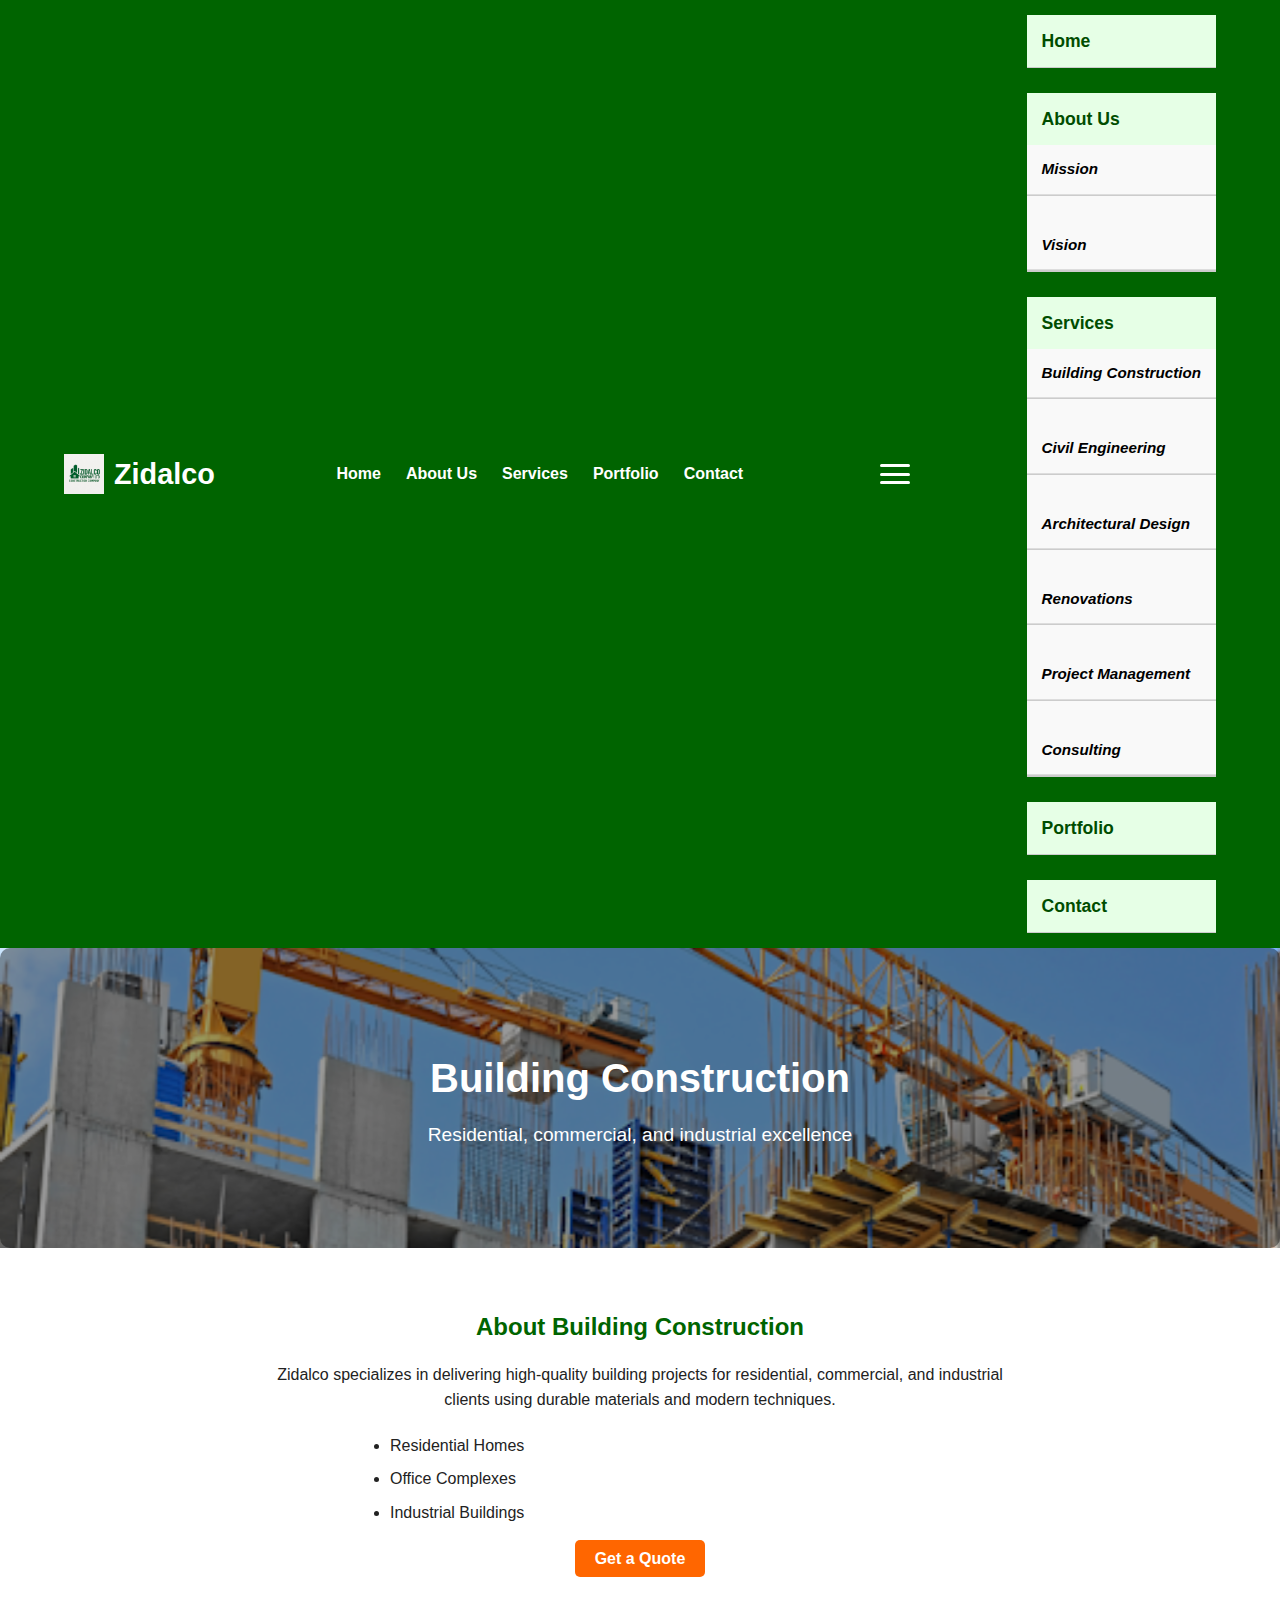
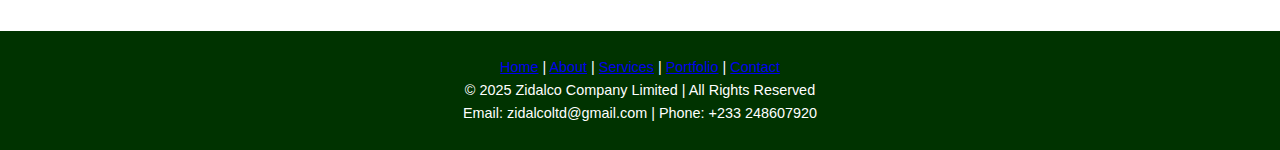
<file: building.html>
<!DOCTYPE html>
<html lang="en">
<head>
    <meta charset="UTF-8">
    <meta name="viewport" content="width=device-width, initial-scale=1.0">
    <title>Building Construction - Zidalco Company Limited</title>
    <link rel="stylesheet" href="css/Style.css">
    <link rel="icon" type="image/png" href="Images/favicon.png">
</head>
<body>

    <!-- ✅ Header -->
    <header>
        <div class="logo">
            <img src="Images/logo.jpg" alt="Zidalco Logo" class="logo-img">
            <span class="logo-text">Zidalco</span>
        </div>

        <!-- Regular Navigation -->
        <nav class="main-nav">
            <ul>
                <li><a href="index.html">Home</a></li>
                <li><a href="about.html">About Us</a></li>
                <li><a href="services.html">Services</a></li>
                <li><a href="portfolio.html">Portfolio</a></li>
                <li><a href="contact.html">Contact</a></li>
            </ul>
        </nav>

        <!-- Hamburger Icon -->
        <div class="hamburger" id="hamburger">
            <span></span><span></span><span></span>
        </div>

        <!-- Dropdown Menu -->
        <nav id="dropdown-menu">
            <ul>
                <li><a href="index.html">Home</a></li>
                <li class="has-submenu">
                    <a href="about.html">About Us</a>
                    <ul class="submenu">
                        <li><a href="about.html#mission">Mission</a></li>
                        <li><a href="about.html#vision">Vision</a></li>
                    </ul>
                </li>
                <li class="has-submenu">
                    <a href="services.html">Services</a>
                    <ul class="submenu">
                        <li><a href="building.html">Building Construction</a></li>
                        <li><a href="civil.html">Civil Engineering</a></li>
                        <li><a href="design.html">Architectural Design</a></li>
                        <li><a href="renovations.html">Renovations</a></li>
                        <li><a href="project.html">Project Management</a></li>
                        <li><a href="consulting.html">Consulting</a></li>
                    </ul>
                </li>
                <li><a href="portfolio.html">Portfolio</a></li>
                <li><a href="contact.html">Contact</a></li>
            </ul>
        </nav>
    </header>

    <!-- ✅ Building Construction Hero -->
    <section class="page-hero service-hero">
        <img src="Images/building1.png" alt="Building Construction" class="hero-bg">
        <div class="hero-overlay">
            <h1>Building Construction</h1>
            <p>Residential, commercial, and industrial excellence</p>
        </div>
    </section>

    <!-- ✅ Service Details -->
    <section class="service-details">
        <div class="container">
            <h2>About Building Construction</h2>
            <p>Zidalco specializes in delivering high-quality building projects for residential, commercial, and industrial clients using durable materials and modern techniques.</p>
            <ul>
                <li>Residential Homes</li>
                <li>Office Complexes</li>
                <li>Industrial Buildings</li>
            </ul>
            <a href="contact.html" class="btn">Get a Quote</a>
        </div>
    </section>

    <!-- ✅ Footer -->
    <footer>
        <p>
            <a href="index.html">Home</a> | 
            <a href="about.html">About</a> | 
            <a href="services.html">Services</a> | 
            <a href="portfolio.html">Portfolio</a> | 
            <a href="contact.html">Contact</a>
        </p>
        <p>&copy; 2025 Zidalco Company Limited | All Rights Reserved</p>
        <p>Email: zidalcoltd@gmail.com | Phone: +233 248607920</p>
    </footer>

    <script src="assets/js/script.js"></script>
</body>
</html>
</file>
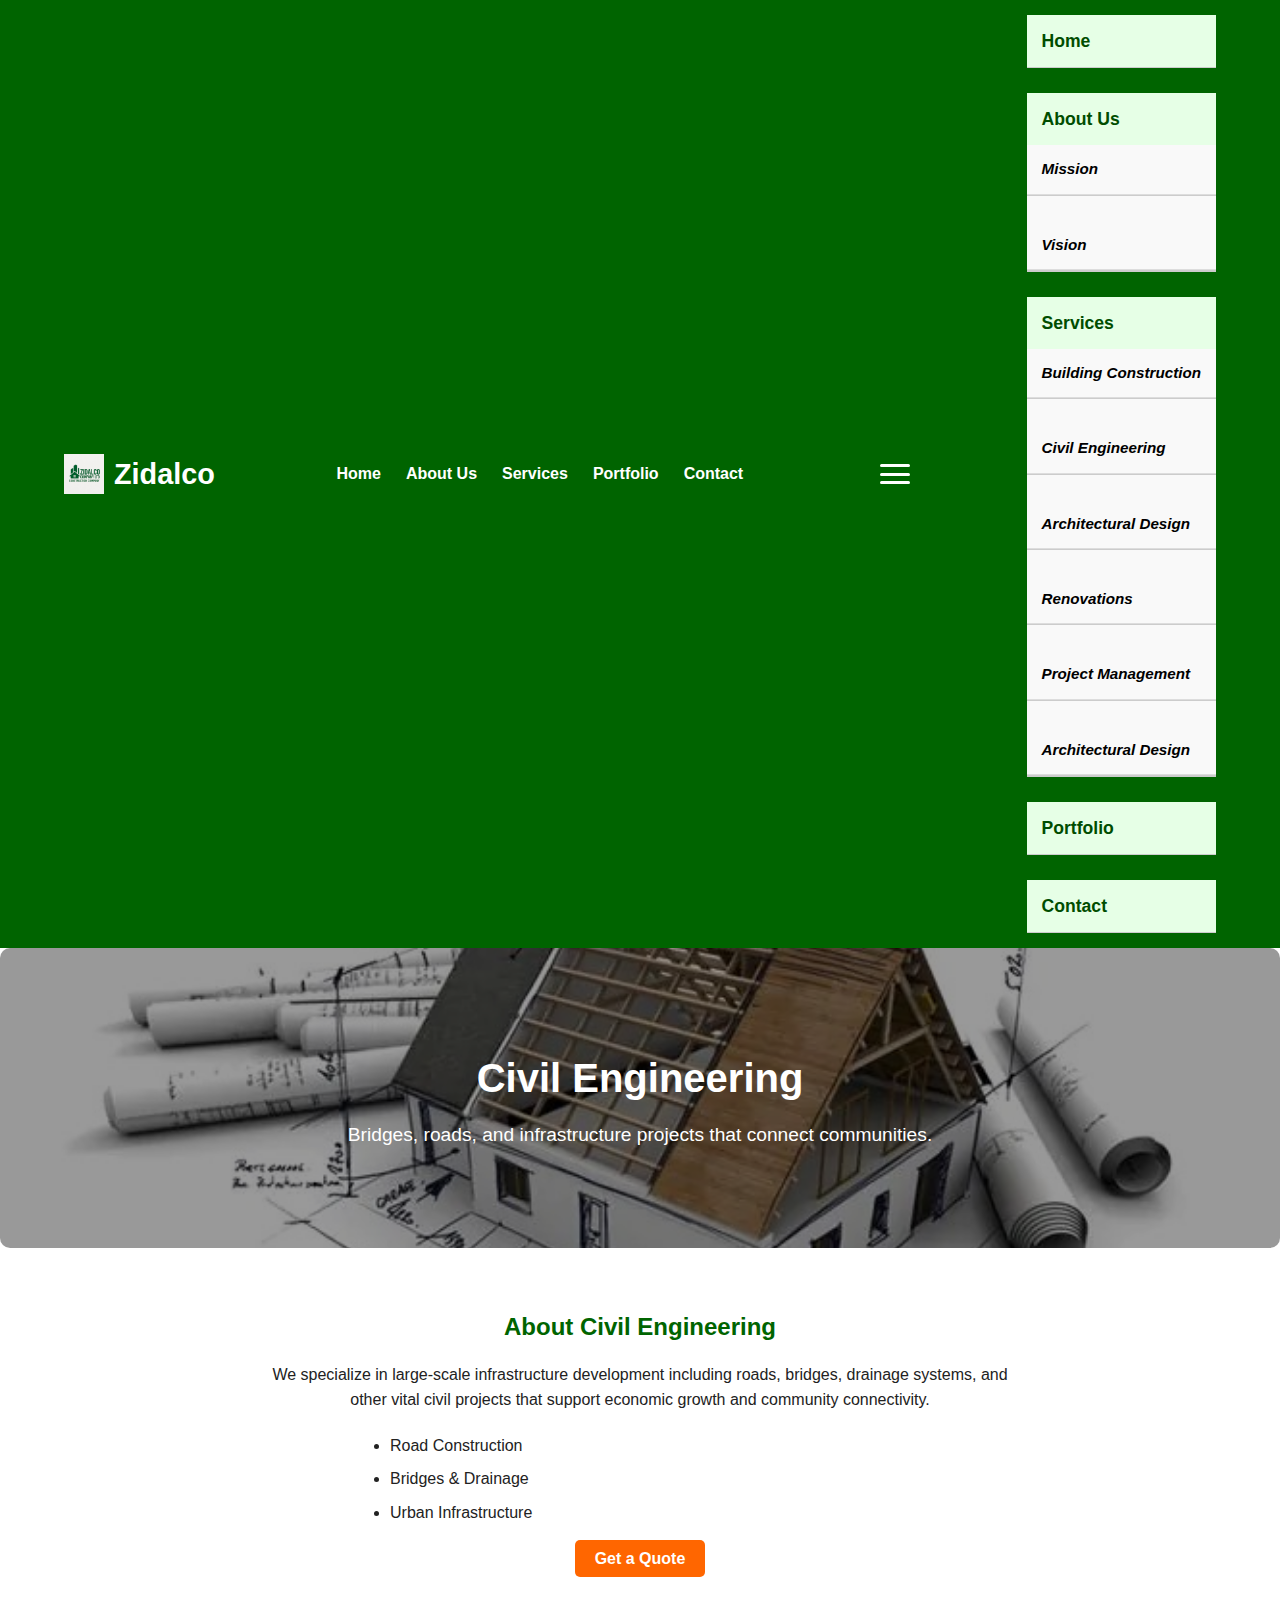
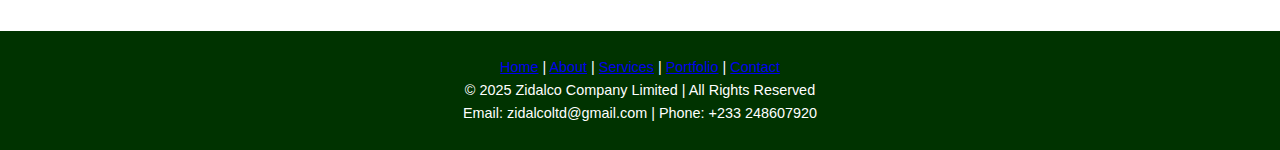
<file: civil.html>
<!DOCTYPE html>
<html lang="en">
<head>
    <meta charset="UTF-8">
    <meta name="viewport" content="width=device-width, initial-scale=1.0">
    <title>Civil Engineering - Zidalco Company Limited</title>
    <link rel="stylesheet" href="css/Style.css">
    <link rel="icon" type="image/png" href="Images/favicon.png">
</head>
<body>

    <!-- ✅ Header -->
   <header>
    <div class="logo">
        <img src="Images/logo.jpg" alt="Zidalco Logo" class="logo-img">
        <span class="logo-text">Zidalco</span>
    </div>

    <!-- Regular Navigation (Always Visible on Header) -->
    <nav class="main-nav">
        <ul>
            <li><a href="index.html">Home</a></li>
            <li><a href="about.html">About Us</a></li>
            <li><a href="services.html">Services</a></li>
            <li><a href="portfolio.html">Portfolio</a></li>
            <li><a href="contact.html">Contact</a></li>
        </ul>
    </nav>

    <!-- Hamburger Icon -->
    <div class="hamburger" id="hamburger">
        <span></span><span></span><span></span>
    </div>

    <!-- Dropdown Menu -->
    <nav id="dropdown-menu">
        <ul>
            <li><a href="index.html">Home</a></li>

            <li class="has-submenu">
                <a href="about.html">About Us</a>
                <ul class="submenu">
                    <li><a href="about.html#mission">Mission</a></li>
                    <li><a href="about.html#vision">Vision</a></li>
                </ul>
            </li>

             <li class="has-submenu">
                <a href="services.html">Services</a>
                <ul class="submenu">
                    <li><a href="building.html">Building Construction</a></li>
                    <li><a href="civil.html">Civil Engineering</a></li>
                    <li><a href="design.html">Architectural Design</a></li>
                    <li><a href="renovations.html">Renovations</a></li>
                    <li><a href="project.html">Project Management</a></li>
                    <li><a href="consulting.html">Architectural Design</a></li>
                </ul>
            </li>

            <li><a href="portfolio.html">Portfolio</a></li>
            <li><a href="contact.html">Contact</a></li>
        </ul>
    </nav>
</header>

    <!-- ✅ Civil Engineering Hero -->
    <section class="page-hero service-hero">
        <img src="Images/civil1.jpg" alt="Civil Engineering" class="hero-bg">
        <div class="hero-overlay">
            <h1>Civil Engineering</h1>
            <p>Bridges, roads, and infrastructure projects that connect communities.</p>
        </div>
    </section>

    <!-- Service Details -->
    <section class="service-details">
        <div class="container">
            <h2>About Civil Engineering</h2>
            <p>We specialize in large-scale infrastructure development including roads, bridges, drainage systems, and other vital civil projects that support economic growth and community connectivity.</p>
            <ul>
                <li>Road Construction</li>
                <li>Bridges & Drainage</li>
                <li>Urban Infrastructure</li>
            </ul>
            <a href="contact.html" class="btn">Get a Quote</a>
        </div>
    </section>

   <!-- ✅ Footer -->
    <footer>
        <p>
            <a href="index.html">Home</a> | 
            <a href="about.html">About</a> | 
            <a href="services.html">Services</a> | 
            <a href="portfolio.html">Portfolio</a> | 
            <a href="contact.html">Contact</a>
        </p>
        <p>&copy; 2025 Zidalco Company Limited | All Rights Reserved</p>
        <p>Email: zidalcoltd@gmail.com | Phone: +233 248607920</p>
    </footer>

    <script src="assets/js/script.js"></script>
<script>
document.addEventListener("DOMContentLoaded", () => {
    const hamburger = document.getElementById("hamburger");
    const dropdownMenu = document.getElementById("dropdown-menu");

    hamburger.addEventListener("click", () => {
        dropdownMenu.style.display = dropdownMenu.style.display === "block" ? "none" : "block";
    });

    document.addEventListener("click", (e) => {
        if (!hamburger.contains(e.target) && !dropdownMenu.contains(e.target)) {
            dropdownMenu.style.display = "none";
        }
    });
});
</script>
</body>
</html>
</file>
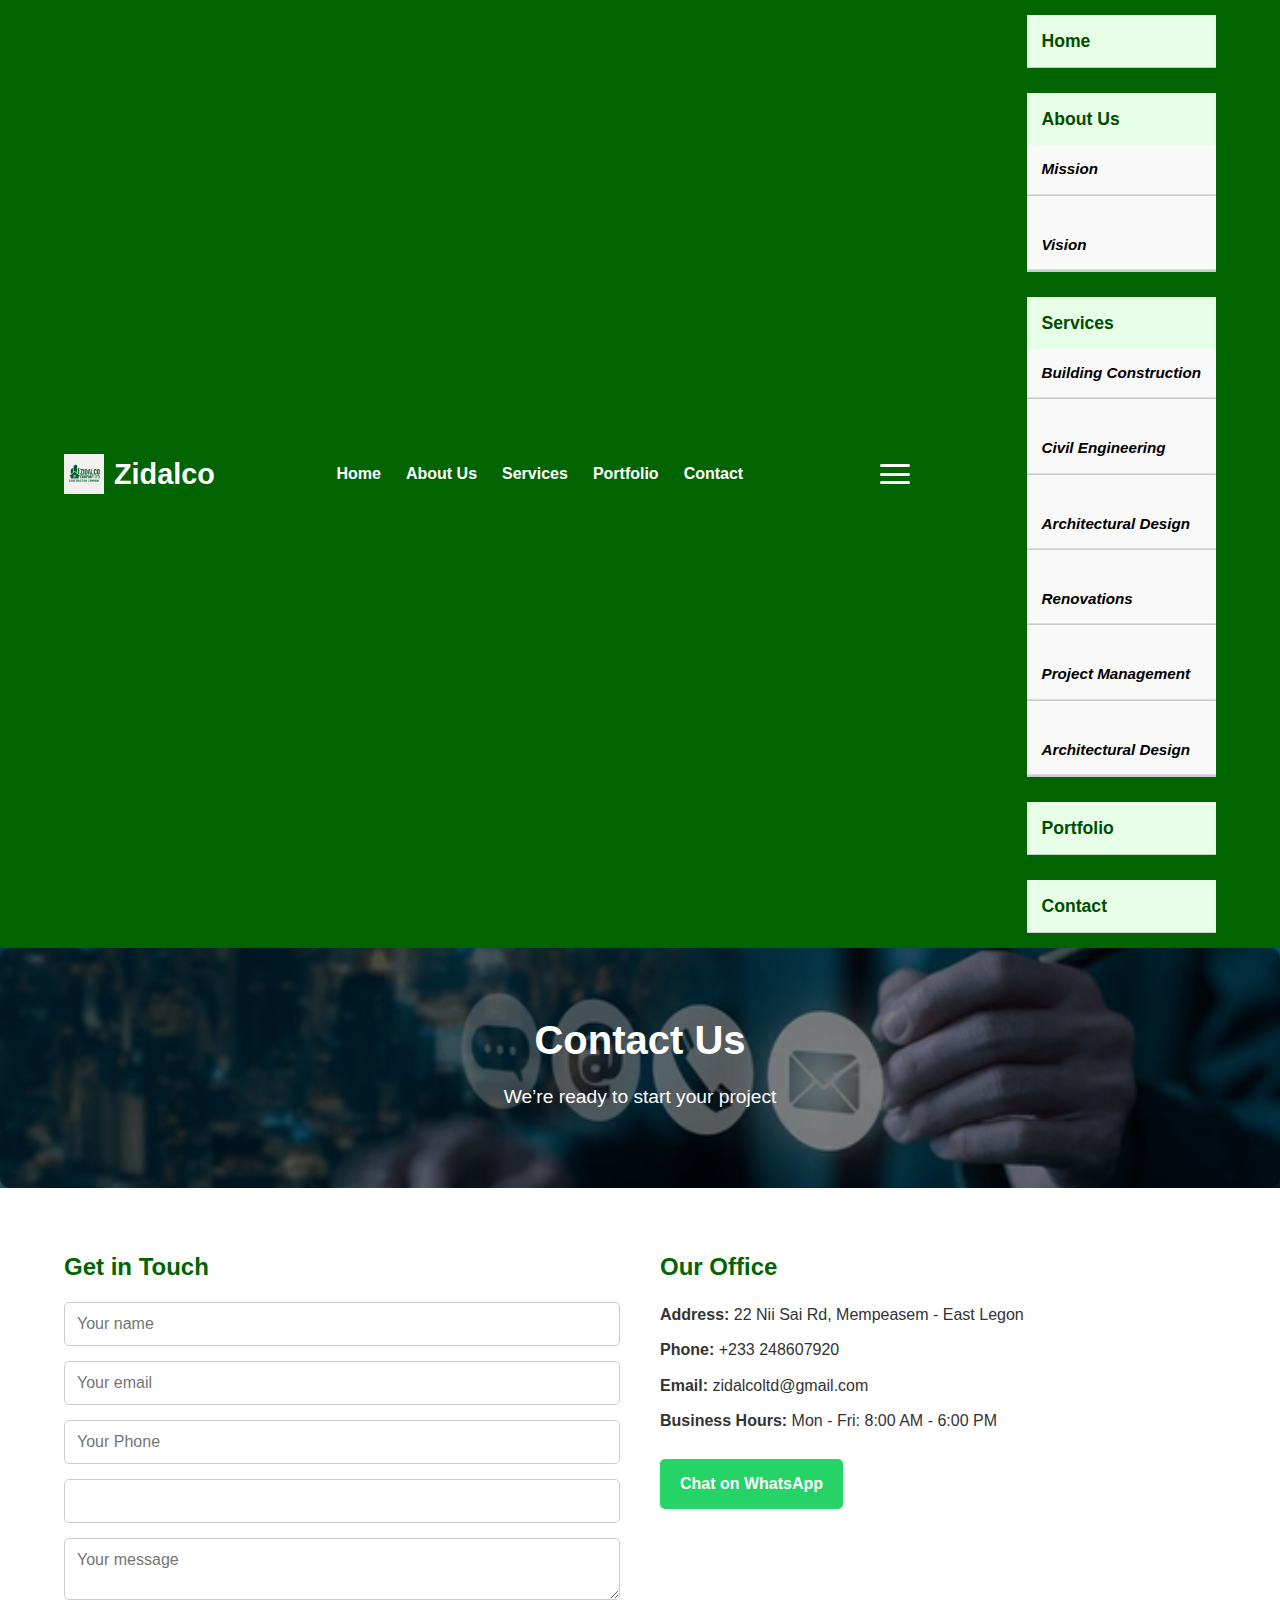
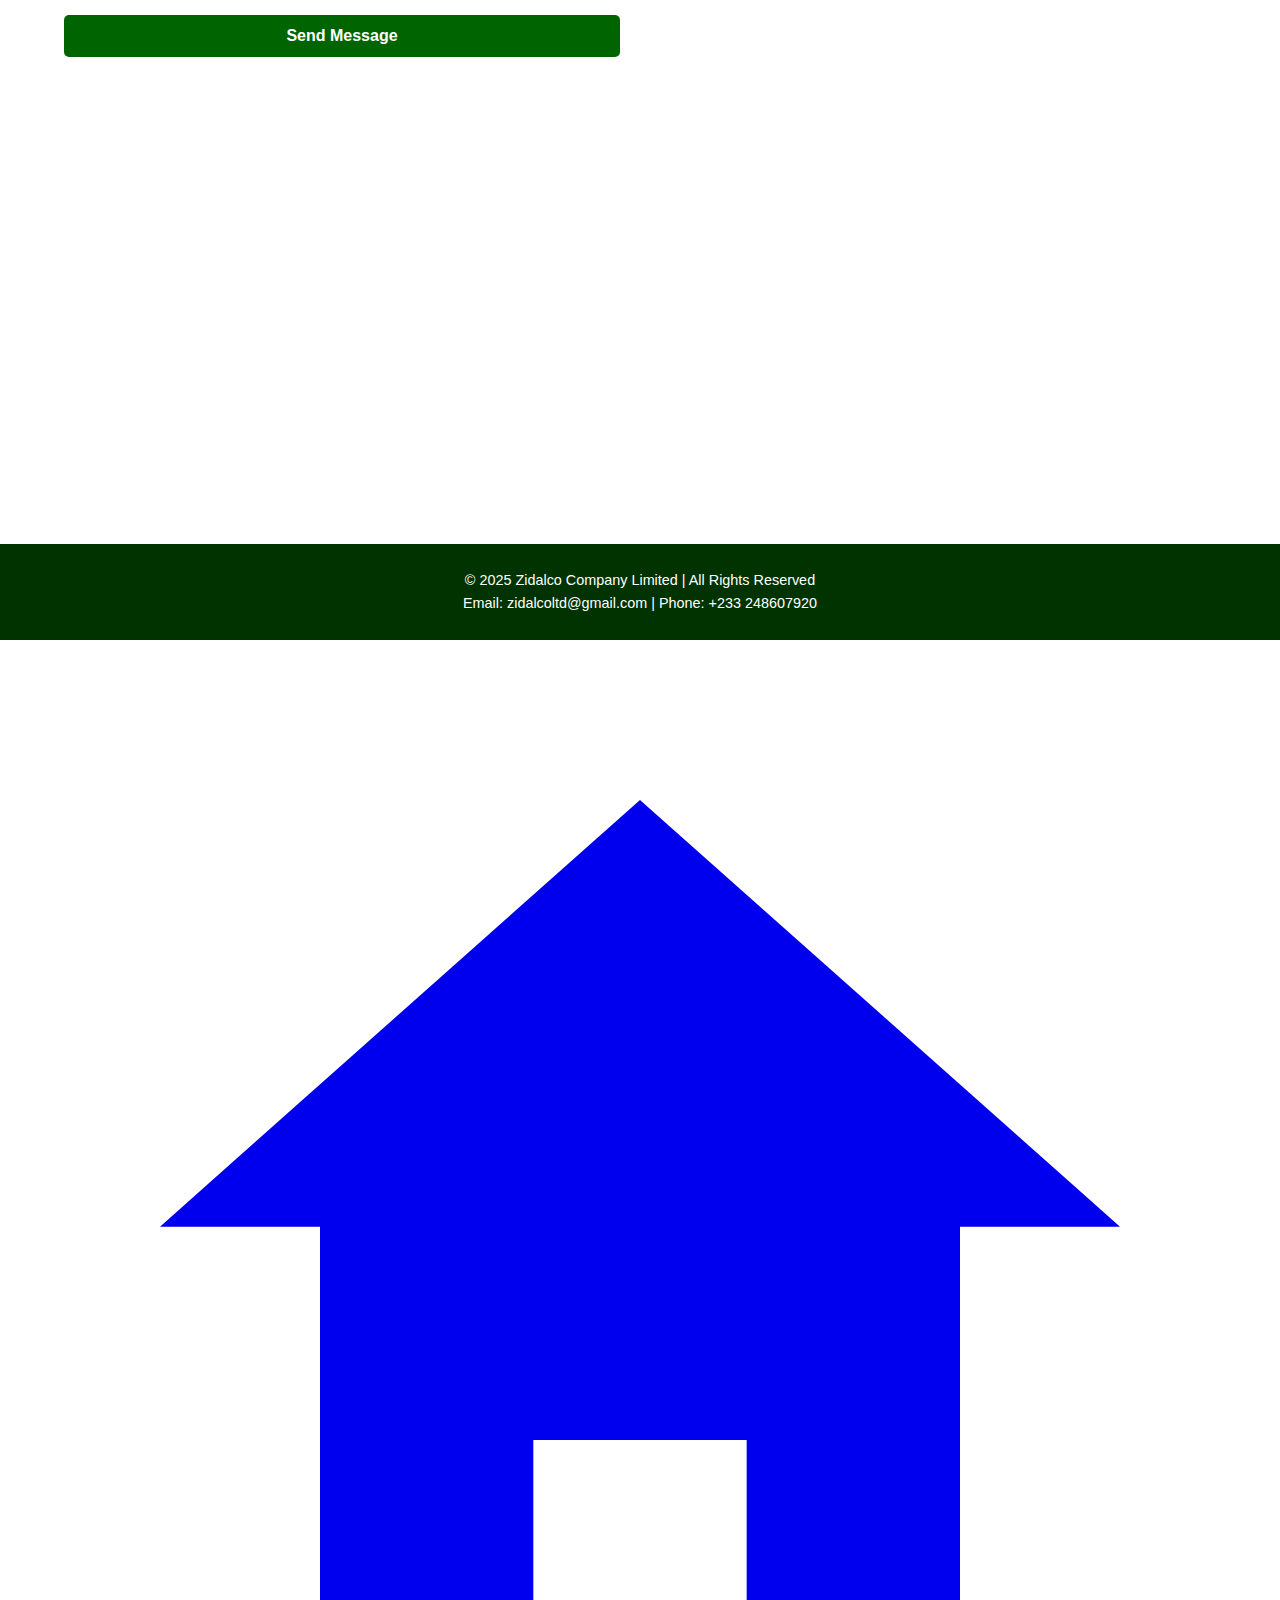
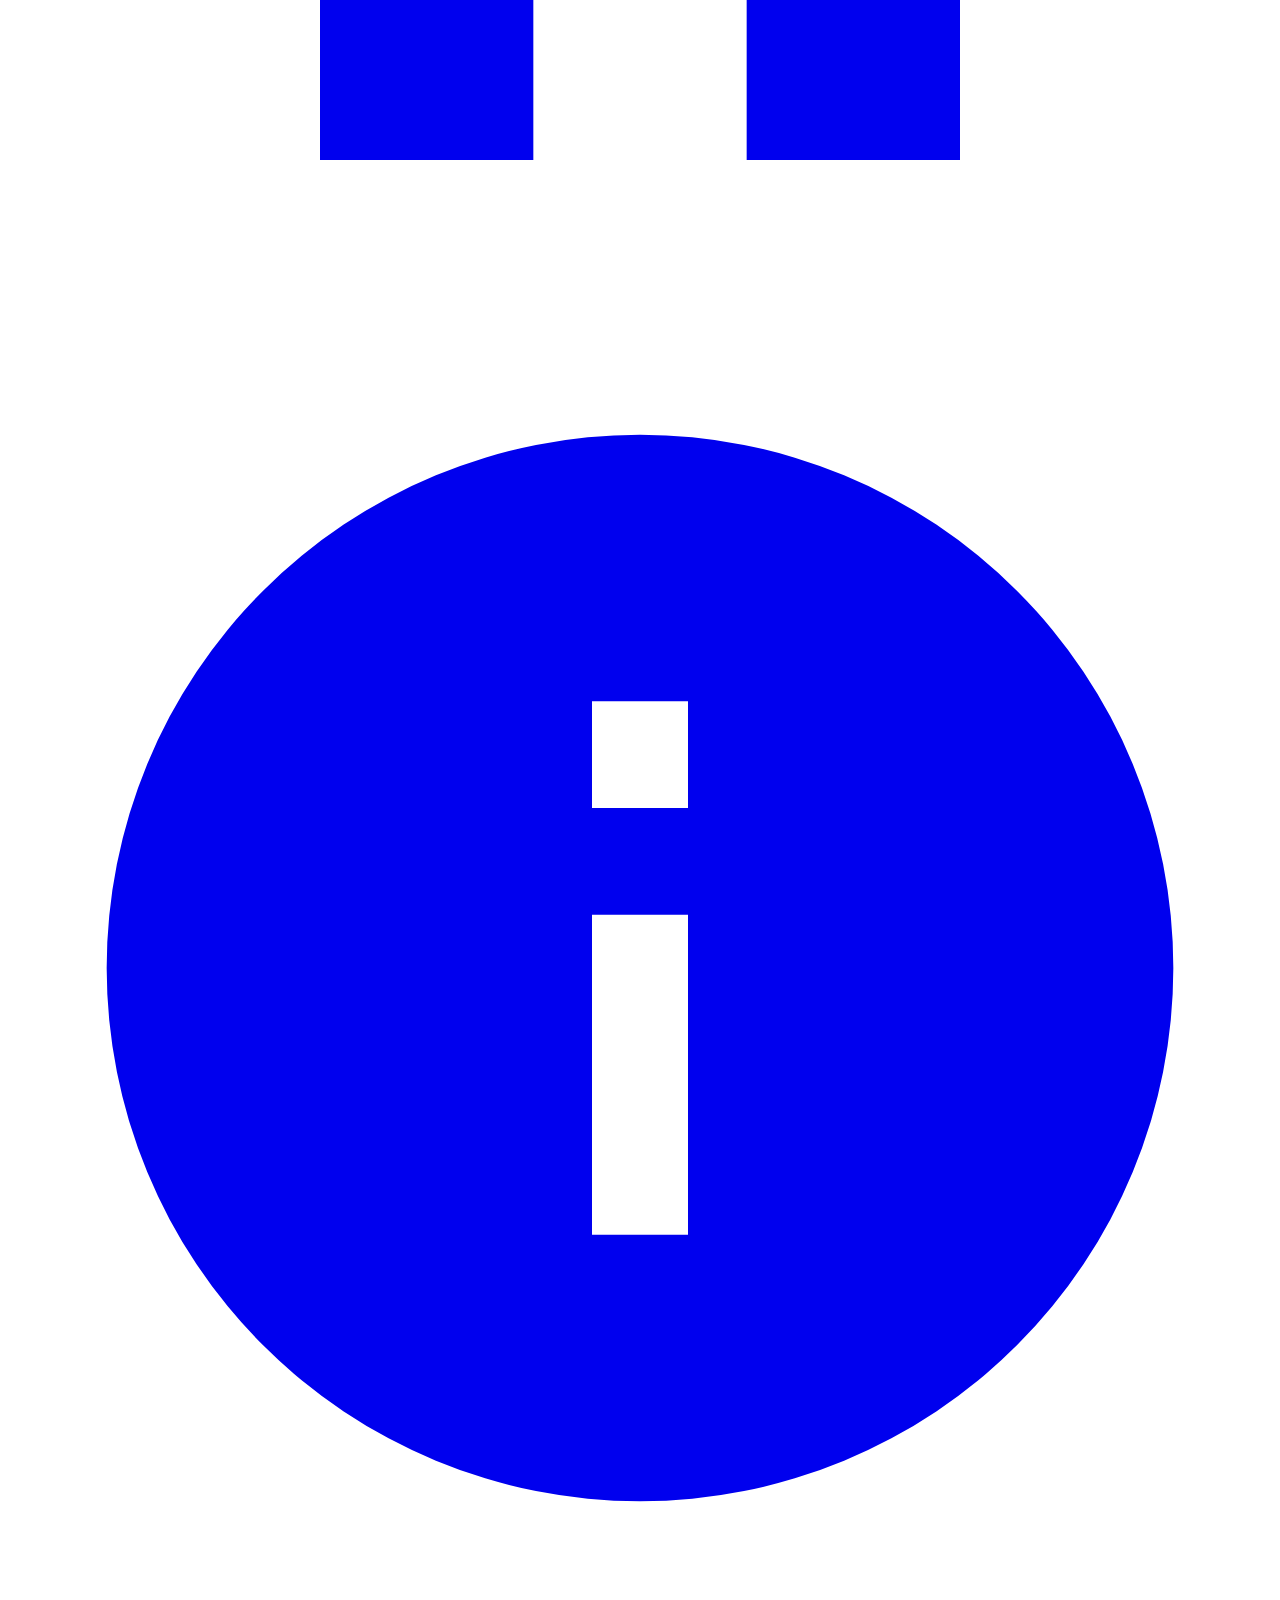
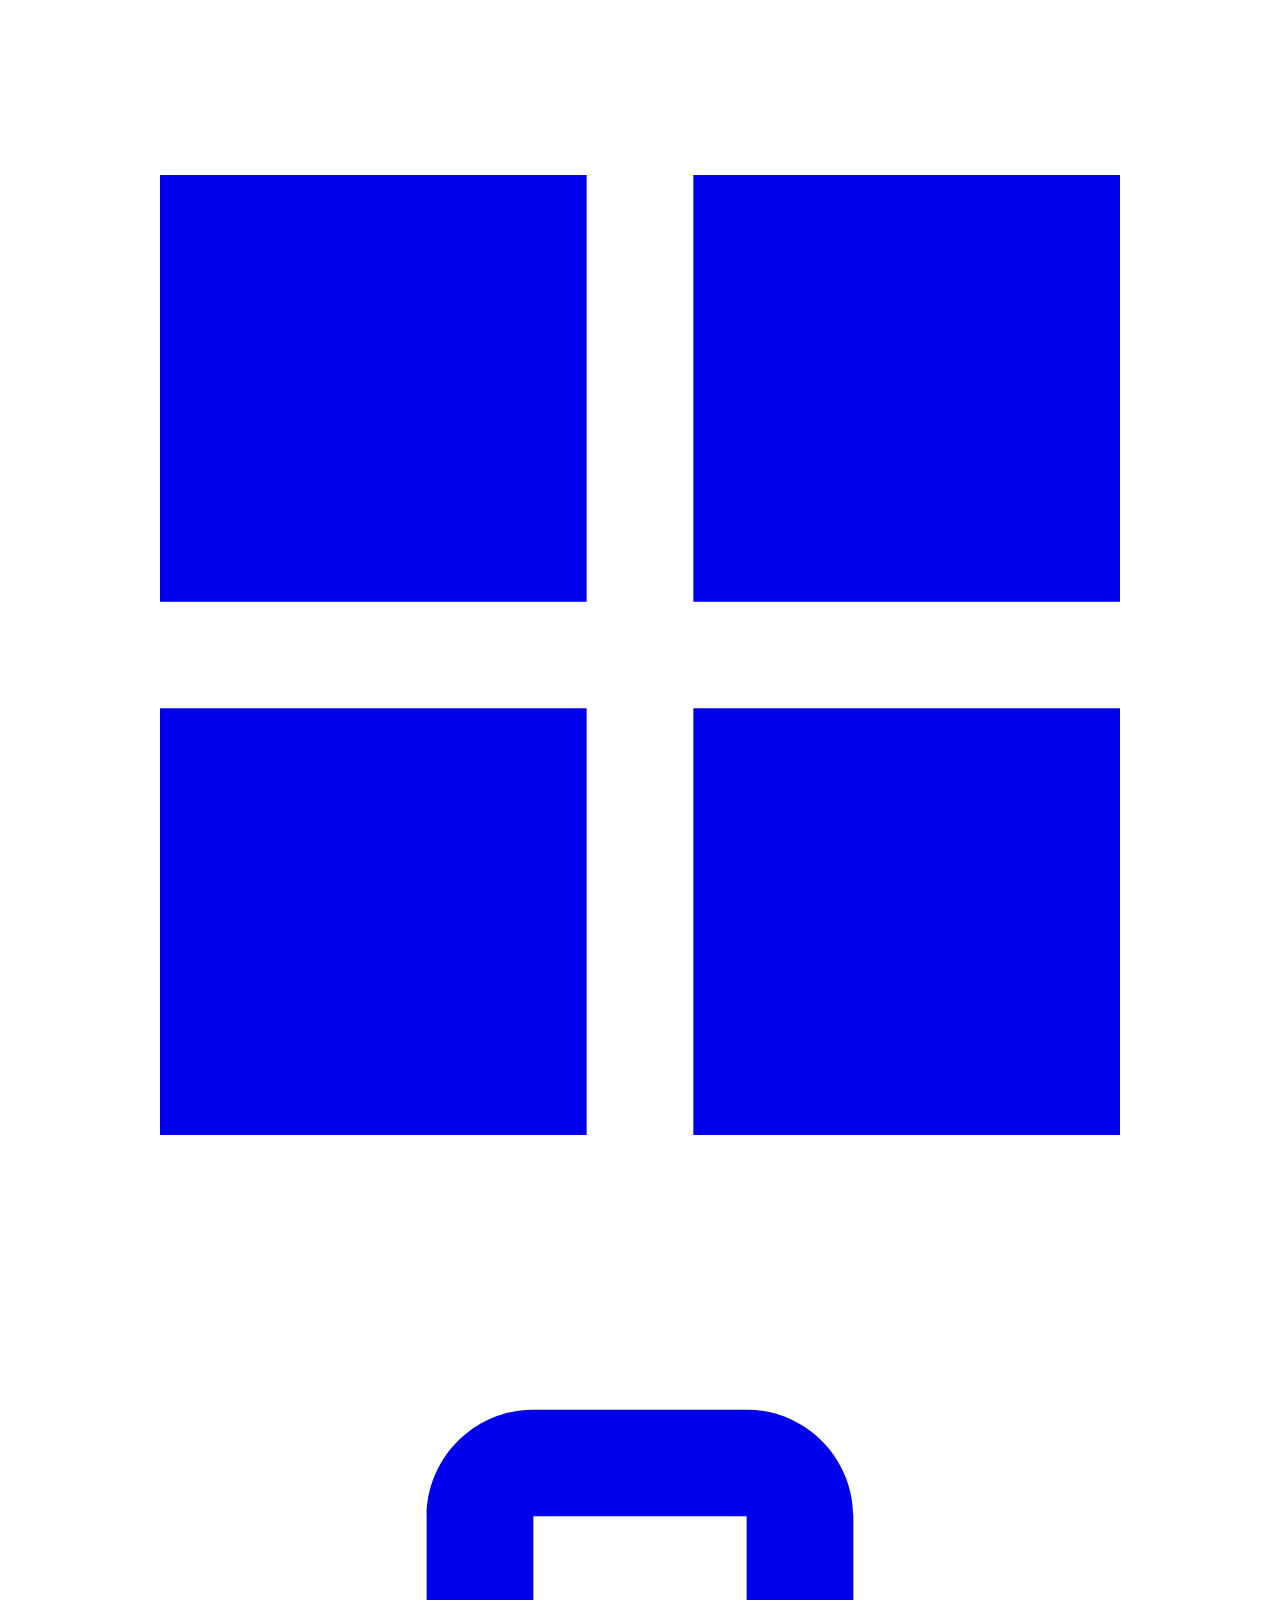
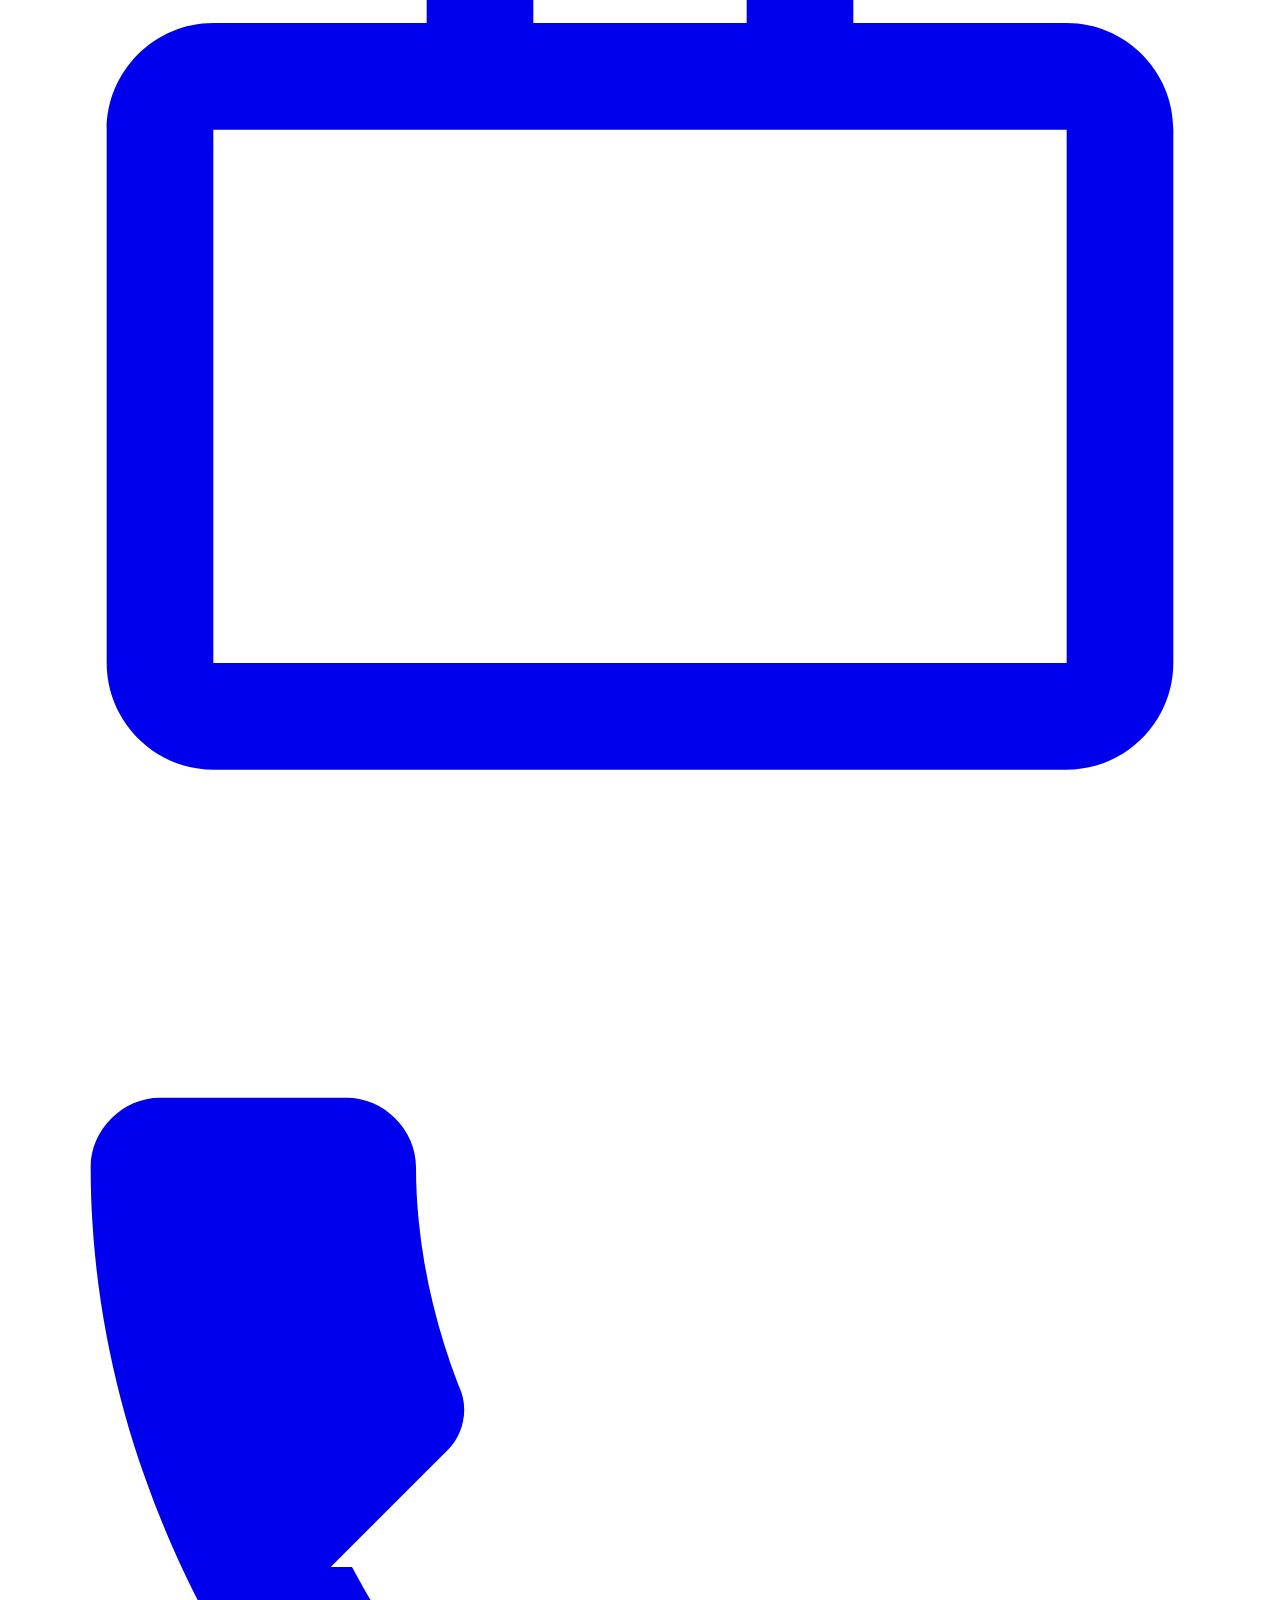
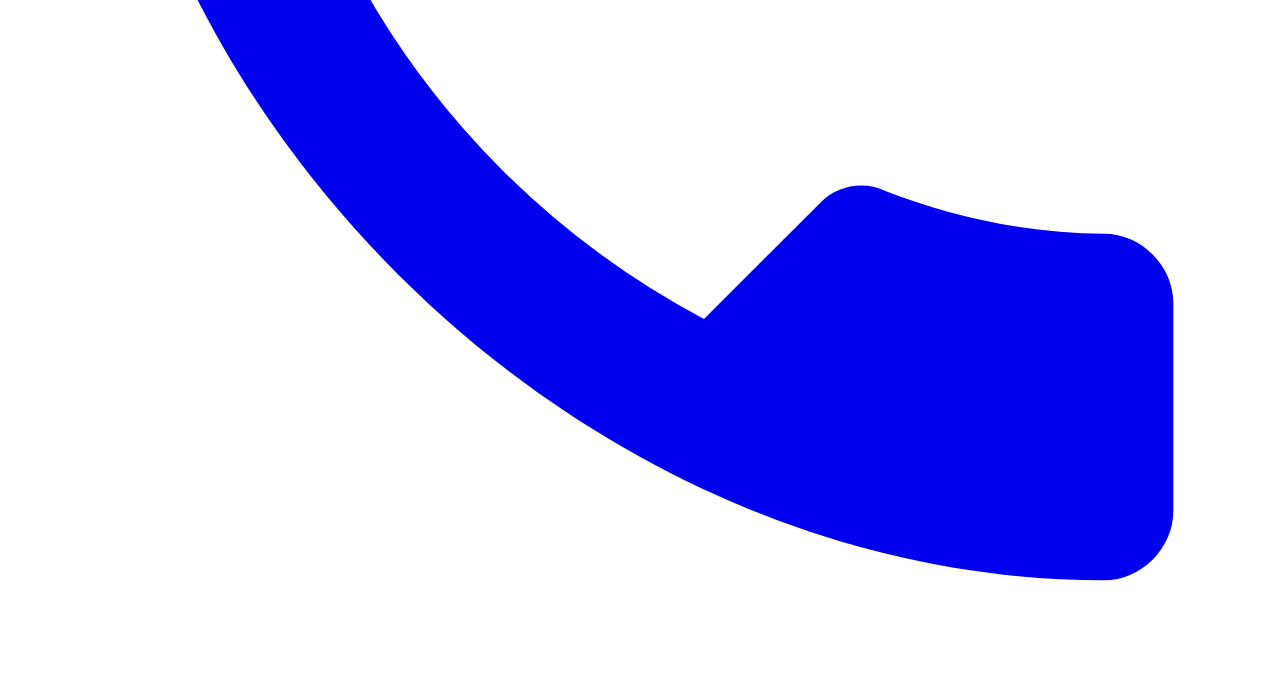
<file: contact.html>
<!DOCTYPE html>
<html lang="en">
    <link rel="stylesheet" href="css/Style.css">
<script src="assets/js/script.js"></script>

    <meta charset="UTF-8">
    <meta name="viewport" content="width=device-width, initial-scale=1.0">
    <title>Contact Us - Zidalco Company Limited</title>
    <link rel="stylesheet" href="css/Style.css">
    <link rel="icon" type="image/png" href="Images/favicon.png">

    <!-- ✅ SEO Meta Tags -->
    <meta name="description" content="Contact Zidalco Company Limited for professional construction and engineering services in Ghana.">
    <meta name="keywords" content="Zidalco, Construction, Engineering, Ghana, Contact, East Legon">
    <meta name="author" content="Zidalco Company Limited">
    <meta property="og:title" content="Contact Zidalco Company Limited">
    <meta property="og:description" content="Get in touch with Zidalco Company Limited for your construction projects.">
    <meta property="og:image" content="Images/logo.png">
    <meta property="og:type" content="website">

    <!-- ✅ Google reCAPTCHA v3 -->
    <script src="https://www.google.com/recaptcha/api.js?render=YOUR_SITE_KEY"></script>
</head>
<body>

    <!-- ✅ Header -->
   <header>
    <div class="logo">
        <img src="Images/logo.jpg" alt="Zidalco Logo" class="logo-img">
        <span class="logo-text">Zidalco</span>
    </div>

    <!-- Regular Navigation (Always Visible on Header) -->
    <nav class="main-nav">
        <ul>
            <li><a href="index.html">Home</a></li>
            <li><a href="about.html">About Us</a></li>
            <li><a href="services.html">Services</a></li>
            <li><a href="portfolio.html">Portfolio</a></li>
            <li><a href="contact.html">Contact</a></li>
        </ul>
    </nav>

    <!-- Hamburger Icon -->
    <div class="hamburger" id="hamburger">
        <span></span><span></span><span></span>
    </div>

    <!-- Dropdown Menu -->
    <nav id="dropdown-menu">
        <ul>
            <li><a href="index.html">Home</a></li>

            <li class="has-submenu">
                <a href="about.html">About Us</a>
                <ul class="submenu">
                    <li><a href="about.html#mission">Mission</a></li>
                    <li><a href="about.html#vision">Vision</a></li>
                </ul>
            </li>

            <li class="has-submenu">
                <a href="services.html">Services</a>
                <ul class="submenu">
                    <li><a href="building.html">Building Construction</a></li>
                    <li><a href="civil.html">Civil Engineering</a></li>
                    <li><a href="design.html">Architectural Design</a></li>
                    <li><a href="renovations.html">Renovations</a></li>
                    <li><a href="project.html">Project Management</a></li>
                    <li><a href="consulting.html">Architectural Design</a></li>
                </ul>
            </li>

            <li><a href="portfolio.html">Portfolio</a></li>
            <li><a href="contact.html">Contact</a></li>
        </ul>
    </nav>
</header>

    <!-- Contact Hero -->
    <section class="page-hero contact-hero">
            <img src="Images/contact1.jpg" alt="Contact Background" class="hero-bg">
    <div class="hero-overlay">
        <h1>Contact Us</h1>
        <p>We’re ready to start your project</p>
    </div>
</section>


    <!-- Contact Section -->
    <section class="contact-section">
        <div class="container contact-grid">

            <!-- Contact Form -->
            <div class="contact-form">
                <h2>Get in Touch</h2>
  <form action="http://localhost/zidalco-backend/submit_contact.php" method="POST">
    <input type="text" name="name" placeholder="Your name" required>
    <input type="email" name="email" placeholder="Your email" required>
    <input type="tel" name="phone" placeholder="Your Phone" required>
    <input type="text" name="subject" required>
    <textarea name="message" placeholder="Your message" required></textarea>
  
      <!-- ✅ Hidden input for reCAPTCHA token -->
                    <input type="hidden" name="g-recaptcha-response" id="g-recaptcha-response">

                    <button type="submit" class="btn">Send Message</button>
                </form>

                <!-- ✅ No-JavaScript Fallback -->
                <noscript>
                    <p style="text-align:center; color:red; margin-top:10px;">
                        ⚠️ Please enable JavaScript to use this contact form.
                    </p>
                </noscript>
            </div>

            <!-- Contact Info -->
            <div class="contact-info">
                <h2>Our Office</h2>
                <p><strong>Address:</strong> 22 Nii Sai Rd, Mempeasem - East Legon</p>
                <p><strong>Phone:</strong> +233 248607920</p>
                <p><strong>Email:</strong> zidalcoltd@gmail.com</p>
                <p><strong>Business Hours:</strong> Mon - Fri: 8:00 AM - 6:00 PM</p>

                <!-- ✅ Fixed WhatsApp Button -->
                <a href="https://wa.me/233248607920" 
                   class="btn whatsapp-btn" 
                   target="_blank" 
                   rel="noopener noreferrer">Chat on WhatsApp</a>
            </div>
        </div>
    </section>

    <!-- Google Map -->
    <section class="map">
        <iframe 
            src="https://www.google.com/maps?q=East+Legon,+Accra&output=embed" 
            allowfullscreen 
            title="Zidalco Company Location on Google Maps">
        </iframe>
    </section>

   <!-- ✅ Footer -->
   <footer>
  <p>&copy; 2025 Zidalco Company Limited | All Rights Reserved</p>
  <p>Email: zidalcoltd@gmail.com | Phone: +233 248607920</p>
</footer>

<!-- Bottom Navigation -->
<div class="app-bottom-nav">
  <a href="index.html" class="tab-link">
    <svg xmlns="http://www.w3.org/2000/svg" viewBox="0 0 24 24">
      <path fill="currentColor" d="M12 3l9 8h-3v10h-4v-6H10v6H6V11H3z"/>
    </svg>
  </a>

  <a href="about.html" class="tab-link">
    <svg xmlns="http://www.w3.org/2000/svg" viewBox="0 0 24 24">
      <path fill="currentColor" d="M12 2a10 10 0 100 20 10 10 0 000-20zm.9 15h-1.8v-6h1.8v6zm0-8h-1.8V7h1.8v2z"/>
    </svg>
  </a>

  <a href="services.html" class="tab-link">
    <svg xmlns="http://www.w3.org/2000/svg" viewBox="0 0 24 24">
      <path fill="currentColor" d="M3 3h8v8H3zm10 0h8v8h-8zM3 13h8v8H3zm10 0h8v8h-8z"/>
    </svg>
  </a>

  <a href="portfolio.html" class="tab-link">
    <svg xmlns="http://www.w3.org/2000/svg" viewBox="0 0 24 24">
      <path fill="currentColor" d="M20 6h-4V4c0-1.1-.9-2-2-2h-4c-1.1 0-2 .9-2 2v2H4c-1.1 0-2 .9-2 2v10c0 1.1.9 2 2 2h16c1.1 0 2-.9 2-2V8c0-1.1-.9-2-2-2zm-10-2h4v2h-4V4zm10 14H4V8h16v10z"/>
    </svg>
  </a>

  <a href="contact.html" class="tab-link">
    <svg xmlns="http://www.w3.org/2000/svg" viewBox="0 0 24 24">
      <path fill="currentColor" d="M6.6 10.8a15.9 15.9 0 006.6 6.6l2.2-2.2c.3-.3.8-.4 1.2-.2 1.3.5 2.7.8 4.1.8.7 0 1.3.6 1.3 1.3V21c0 .7-.6 1.3-1.3 1.3C10.7 22.3 1.7 13.3 1.7 3.3 1.7 2.6 2.3 2 3 2h3.5c.7 0 1.3.6 1.3 1.3 0 1.4.3 2.8.8 4.1.2.4.1.9-.2 1.2l-2.2 2.2z"/>
    </svg>
  </a>
</div>


    <script src="assets/js/script.js"></script>
<script>
document.addEventListener("DOMContentLoaded", () => {
    const hamburger = document.getElementById("hamburger");
    const dropdownMenu = document.getElementById("dropdown-menu");

    hamburger.addEventListener("click", () => {
        dropdownMenu.style.display = dropdownMenu.style.display === "block" ? "none" : "block";
    });

    document.addEventListener("click", (e) => {
        if (!hamburger.contains(e.target) && !dropdownMenu.contains(e.target)) {
            dropdownMenu.style.display = "none";
        }
    });
});
</script>
</body>
</html>
</file>
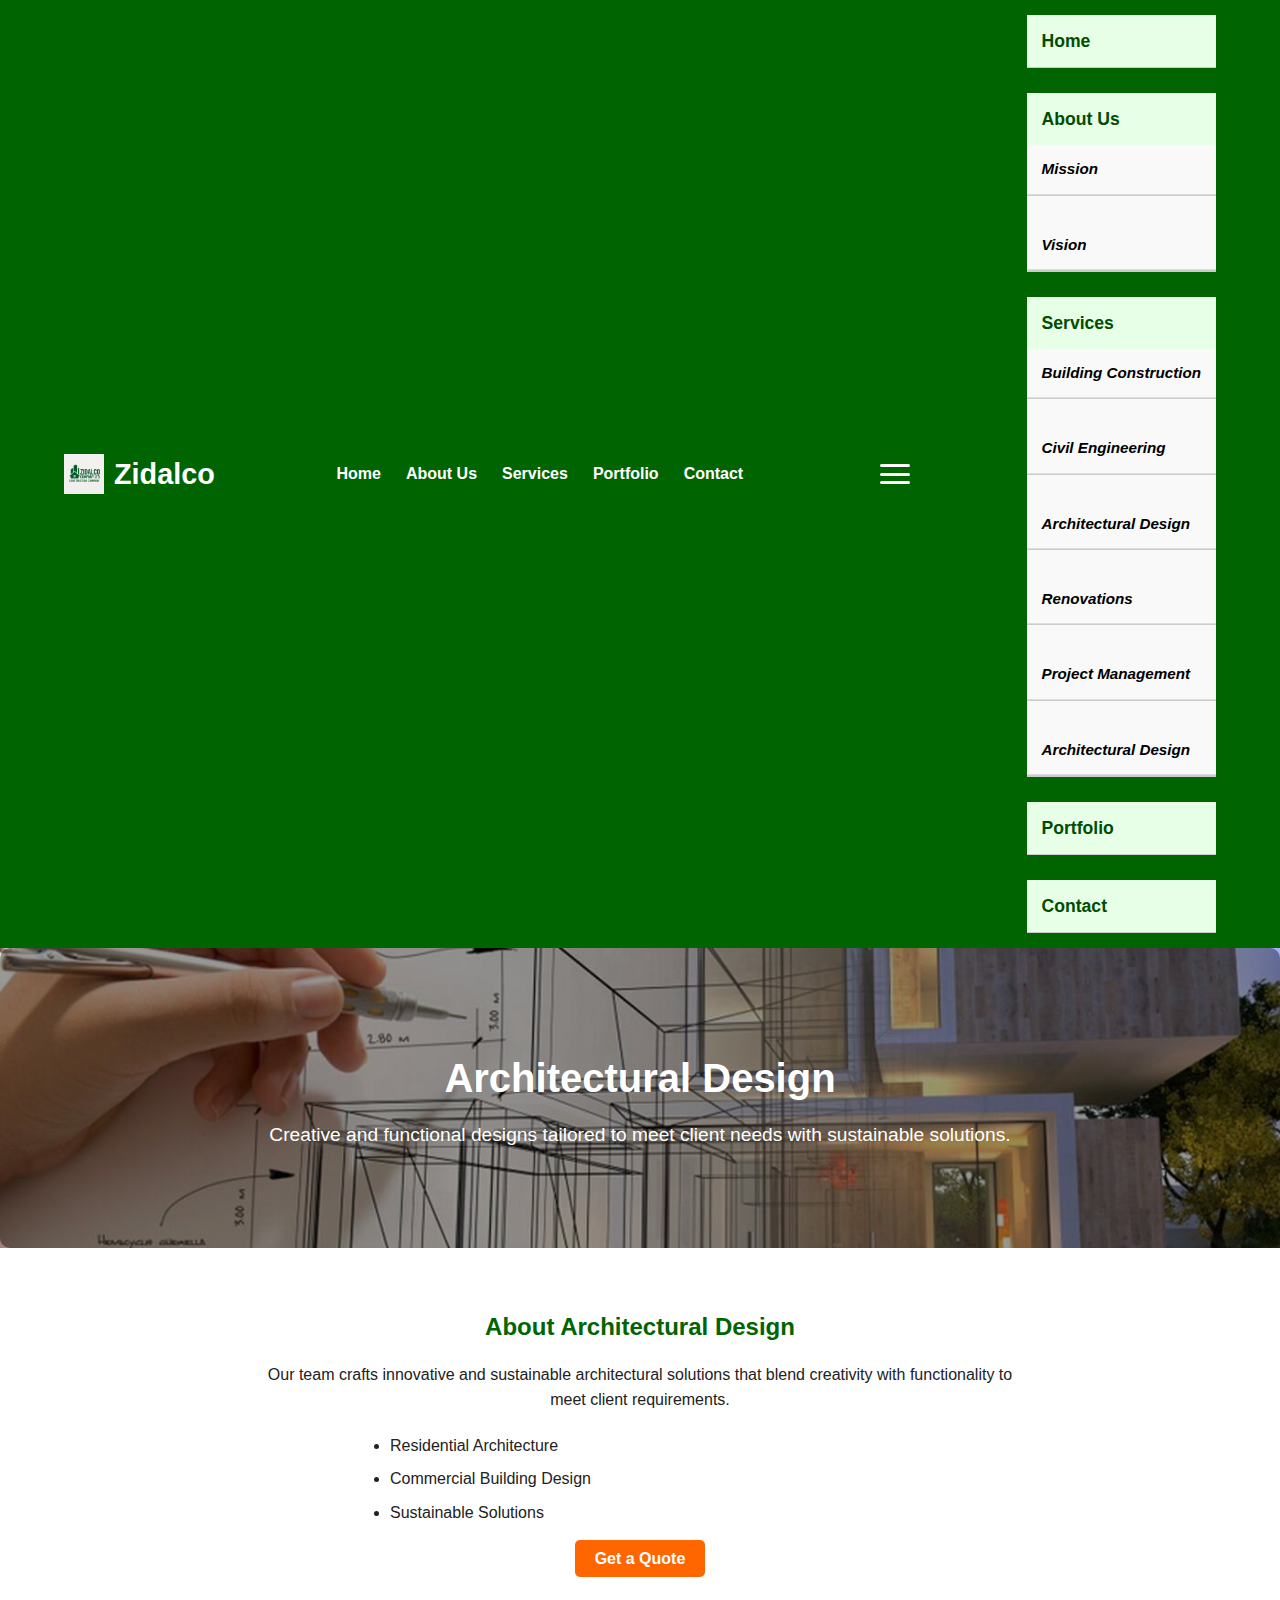
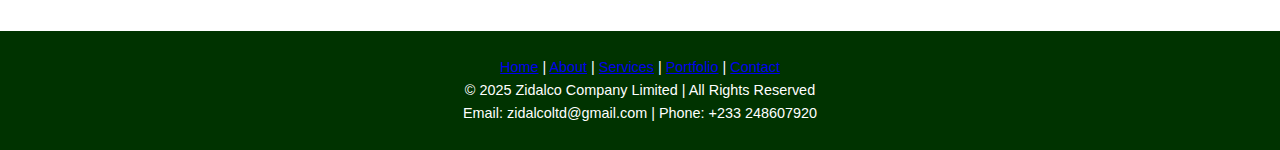
<file: design.html>
<!DOCTYPE html>
<html lang="en">
<head>
    <meta charset="UTF-8">
    <meta name="viewport" content="width=device-width, initial-scale=1.0">
    <title>Architectural Design - Zidalco Company Limited</title>
    <link rel="stylesheet" href="css/Style.css">
    <link rel="icon" type="image/png" href="Images/favicon.png">
</head>
<body>

   <!-- ✅ Header -->
   <header>
    <div class="logo">
        <img src="Images/logo.jpg" alt="Zidalco Logo" class="logo-img">
        <span class="logo-text">Zidalco</span>
    </div>

    <!-- Regular Navigation (Always Visible on Header) -->
    <nav class="main-nav">
        <ul>
            <li><a href="index.html">Home</a></li>
            <li><a href="about.html">About Us</a></li>
            <li><a href="services.html">Services</a></li>
            <li><a href="portfolio.html">Portfolio</a></li>
            <li><a href="contact.html">Contact</a></li>
        </ul>
    </nav>

    <!-- Hamburger Icon -->
    <div class="hamburger" id="hamburger">
        <span></span><span></span><span></span>
    </div>

    <!-- Dropdown Menu -->
    <nav id="dropdown-menu">
        <ul>
            <li><a href="index.html">Home</a></li>

            <li class="has-submenu">
                <a href="about.html">About Us</a>
                <ul class="submenu">
                    <li><a href="about.html#mission">Mission</a></li>
                    <li><a href="about.html#vision">Vision</a></li>
                </ul>
            </li>

            <li class="has-submenu">
                <a href="services.html">Services</a>
                <ul class="submenu">
                    <li><a href="building.html">Building Construction</a></li>
                    <li><a href="civil.html">Civil Engineering</a></li>
                    <li><a href="design.html">Architectural Design</a></li>
                    <li><a href="renovations.html">Renovations</a></li>
                    <li><a href="project.html">Project Management</a></li>
                    <li><a href="consulting.html">Architectural Design</a></li>
                </ul>
            </li>

            <li><a href="portfolio.html">Portfolio</a></li>
            <li><a href="contact.html">Contact</a></li>
        </ul>
    </nav>
</header>

    <!-- ✅ Architectural Design Hero -->
    <section class="page-hero service-hero">
        <img src="Images/design1.jpg" alt="Architectural Design" class="hero-bg">
        <div class="hero-overlay">
            <h1>Architectural Design</h1>
            <p>Creative and functional designs tailored to meet client needs with sustainable solutions.</p>
        </div>
    </section>

    <!-- Service Details -->
    <section class="service-details">
        <div class="container">
            <h2>About Architectural Design</h2>
            <p>Our team crafts innovative and sustainable architectural solutions that blend creativity with functionality to meet client requirements.</p>
            <ul>
                <li>Residential Architecture</li>
                <li>Commercial Building Design</li>
                <li>Sustainable Solutions</li>
            </ul>
            <a href="contact.html" class="btn">Get a Quote</a>
        </div>
    </section>

   <!-- ✅ Footer -->
    <footer>
        <p>
            <a href="index.html">Home</a> | 
            <a href="about.html">About</a> | 
            <a href="services.html">Services</a> | 
            <a href="portfolio.html">Portfolio</a> | 
            <a href="contact.html">Contact</a>
        </p>
        <p>&copy; 2025 Zidalco Company Limited | All Rights Reserved</p>
        <p>Email: zidalcoltd@gmail.com | Phone: +233 248607920</p>
    </footer>

    <script src="assets/js/script.js"></script>
<script>
document.addEventListener("DOMContentLoaded", () => {
    const hamburger = document.getElementById("hamburger");
    const dropdownMenu = document.getElementById("dropdown-menu");

    hamburger.addEventListener("click", () => {
        dropdownMenu.style.display = dropdownMenu.style.display === "block" ? "none" : "block";
    });

    document.addEventListener("click", (e) => {
        if (!hamburger.contains(e.target) && !dropdownMenu.contains(e.target)) {
            dropdownMenu.style.display = "none";
        }
    });
});
</script>
</body>
</html>
</file>
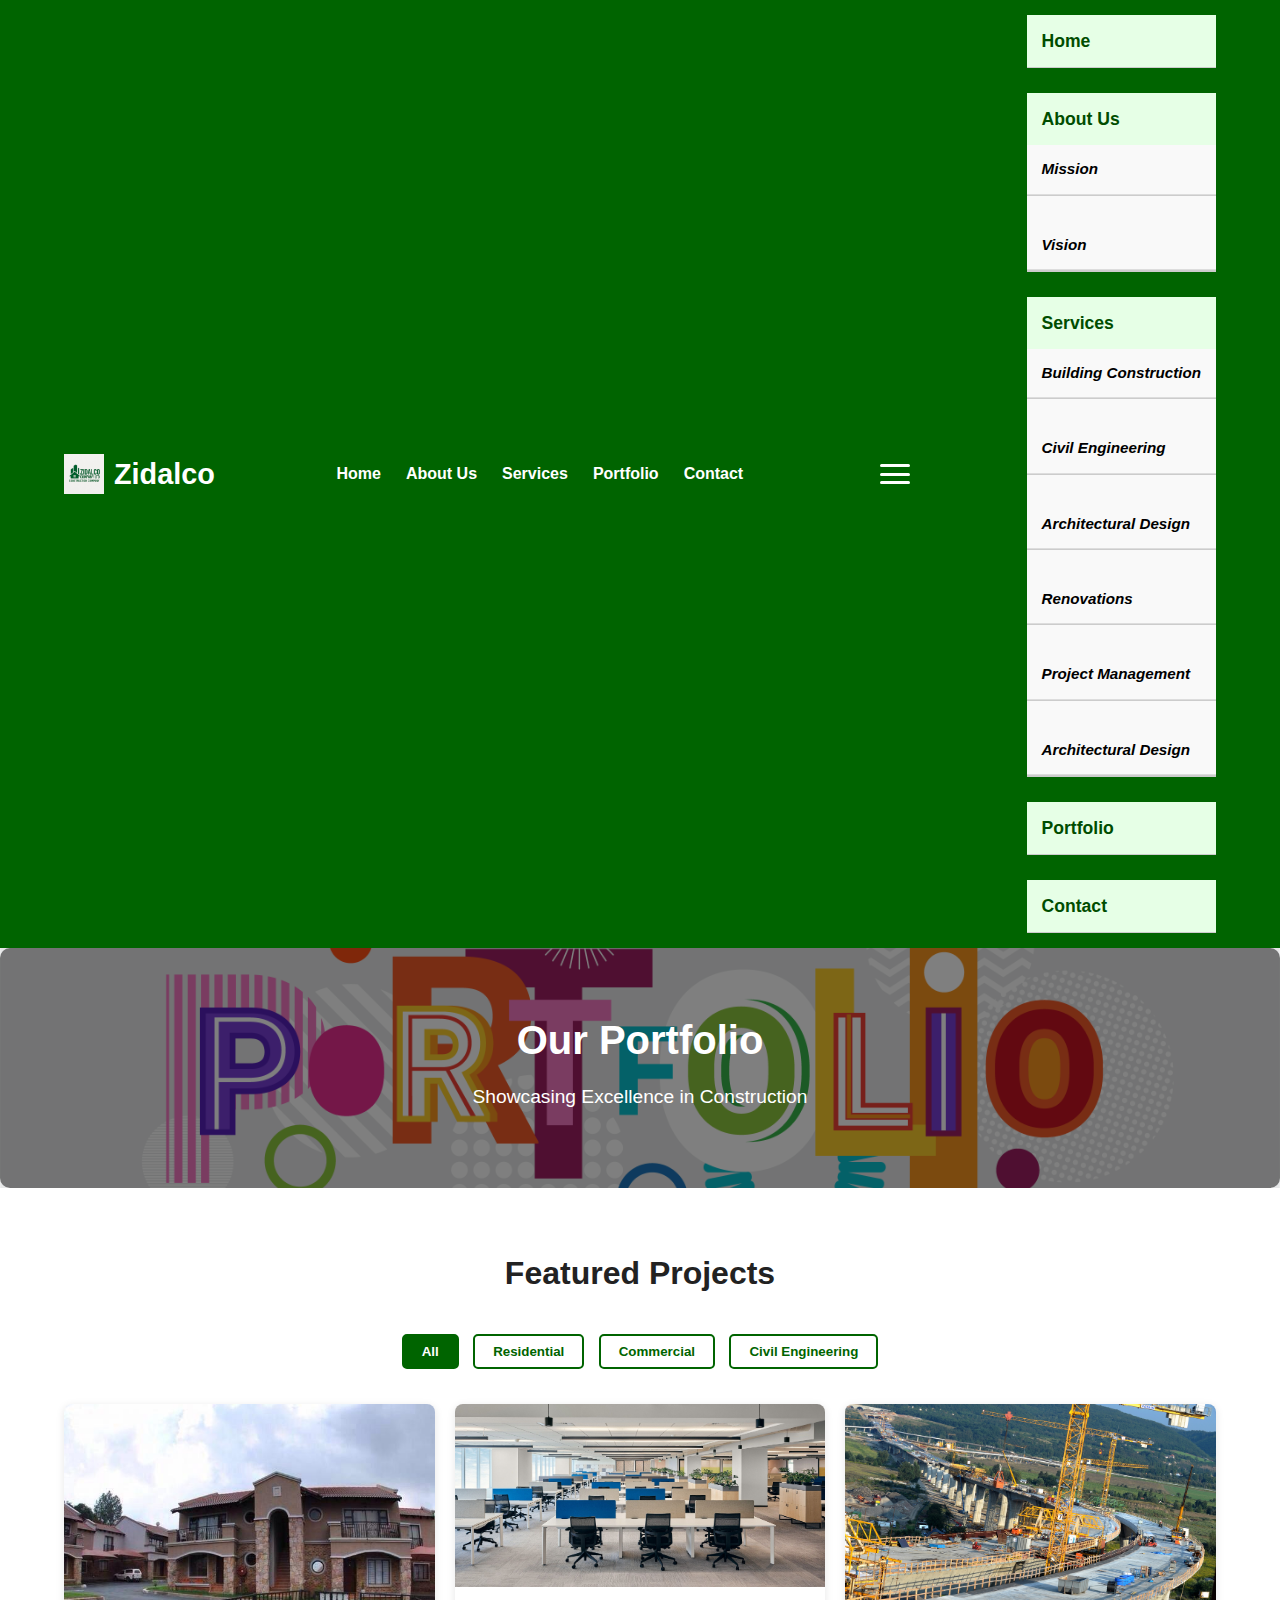
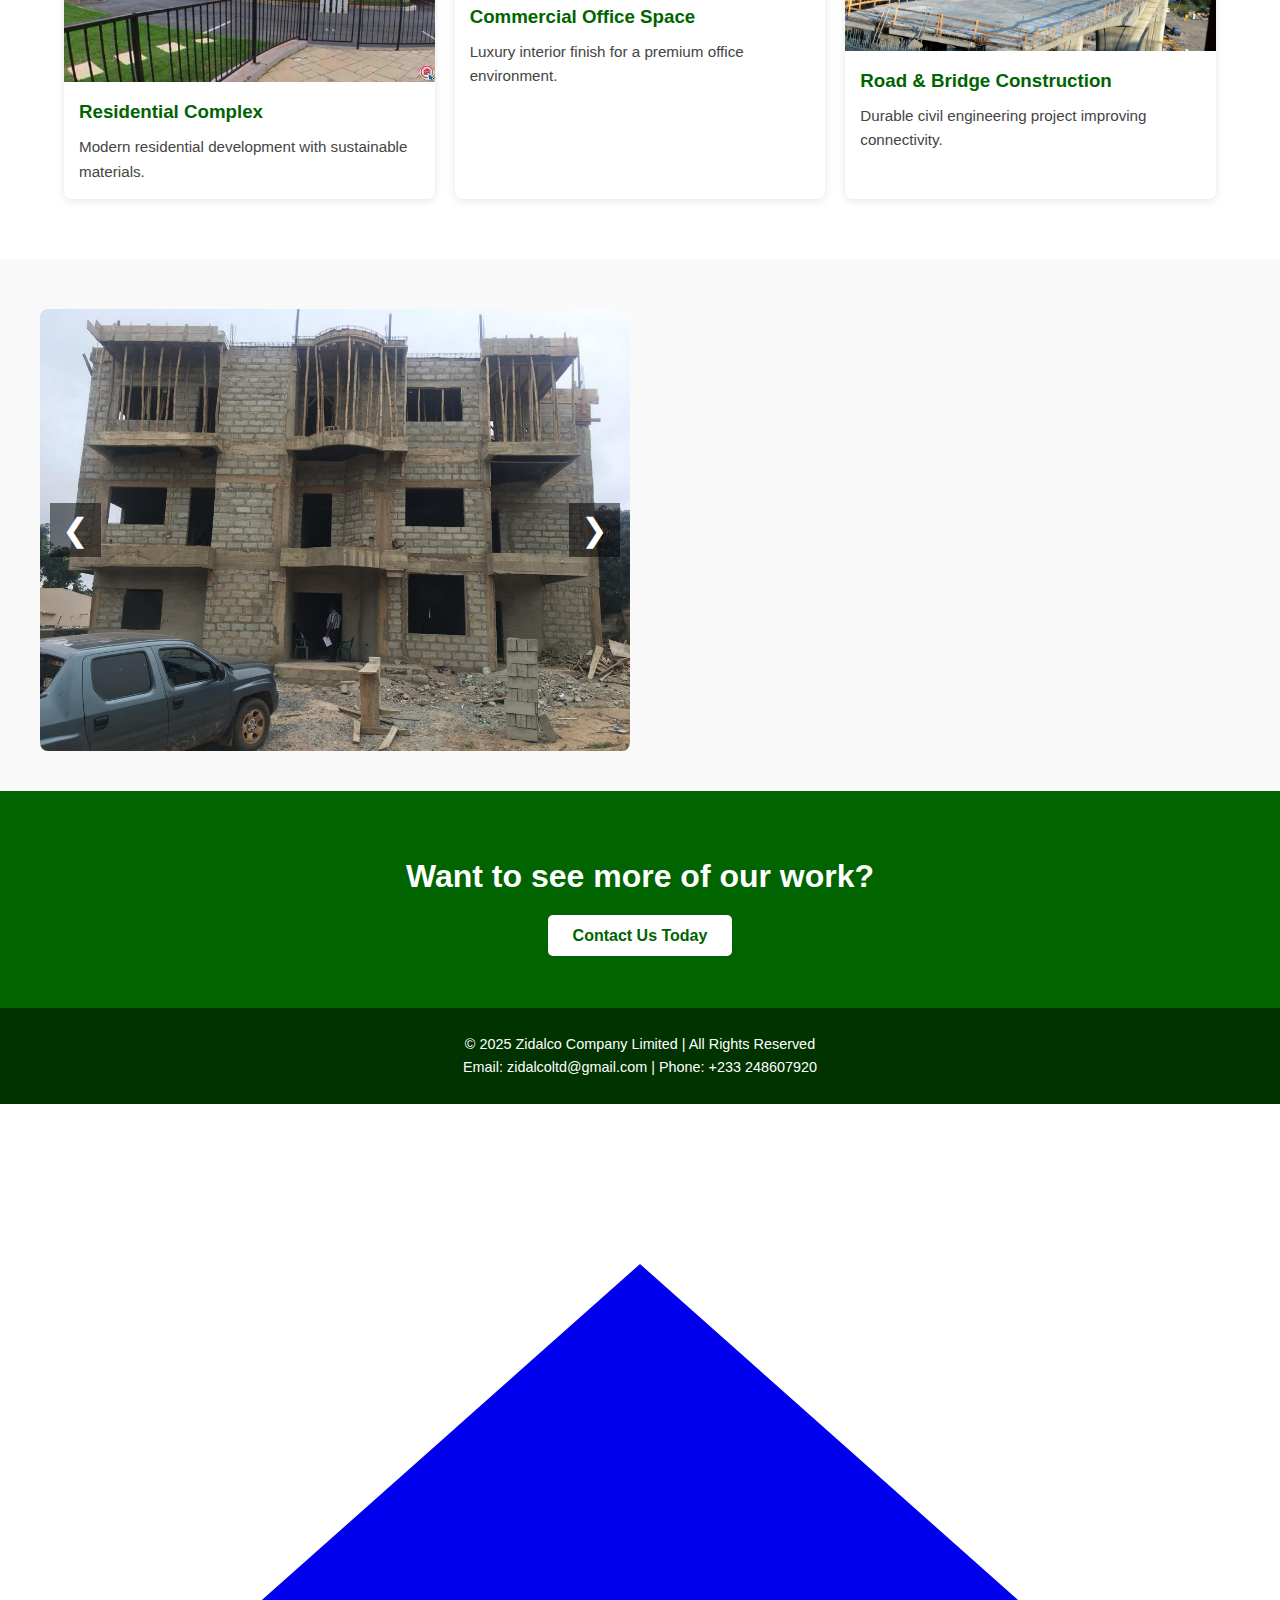
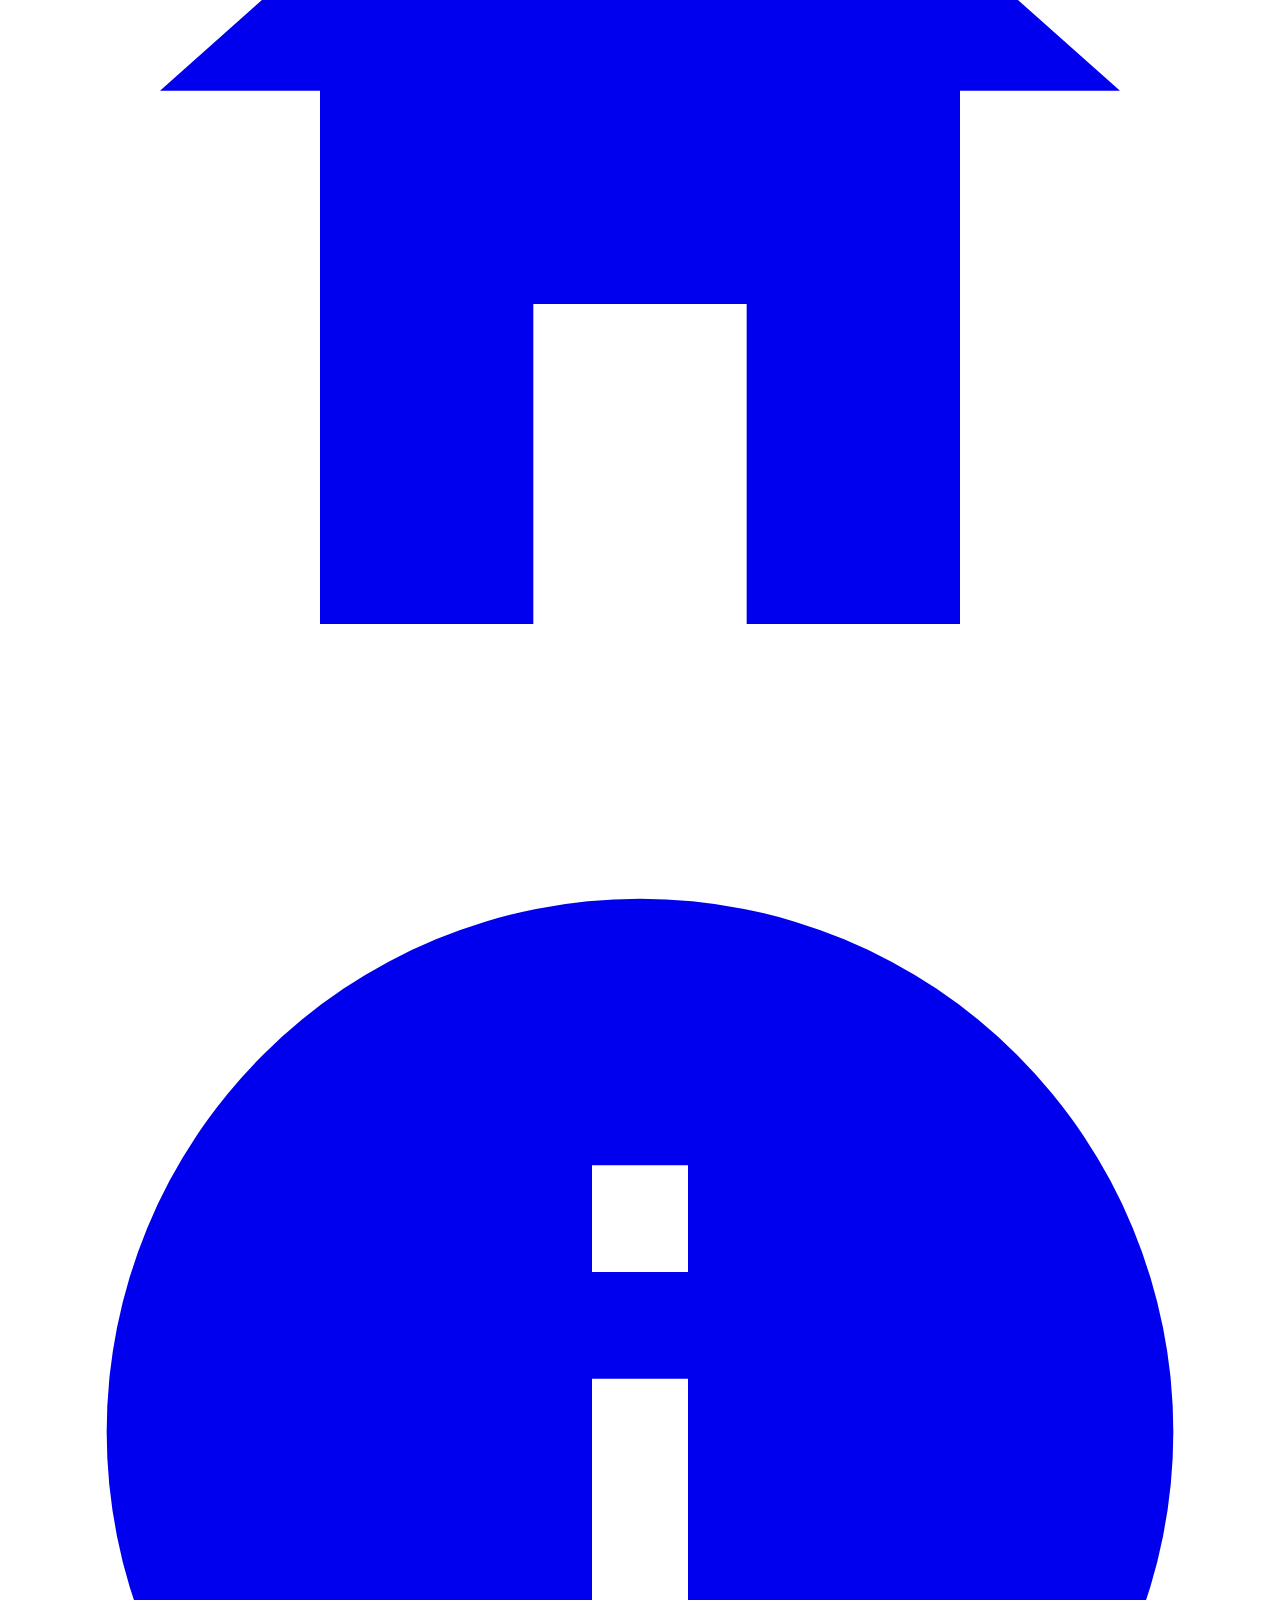
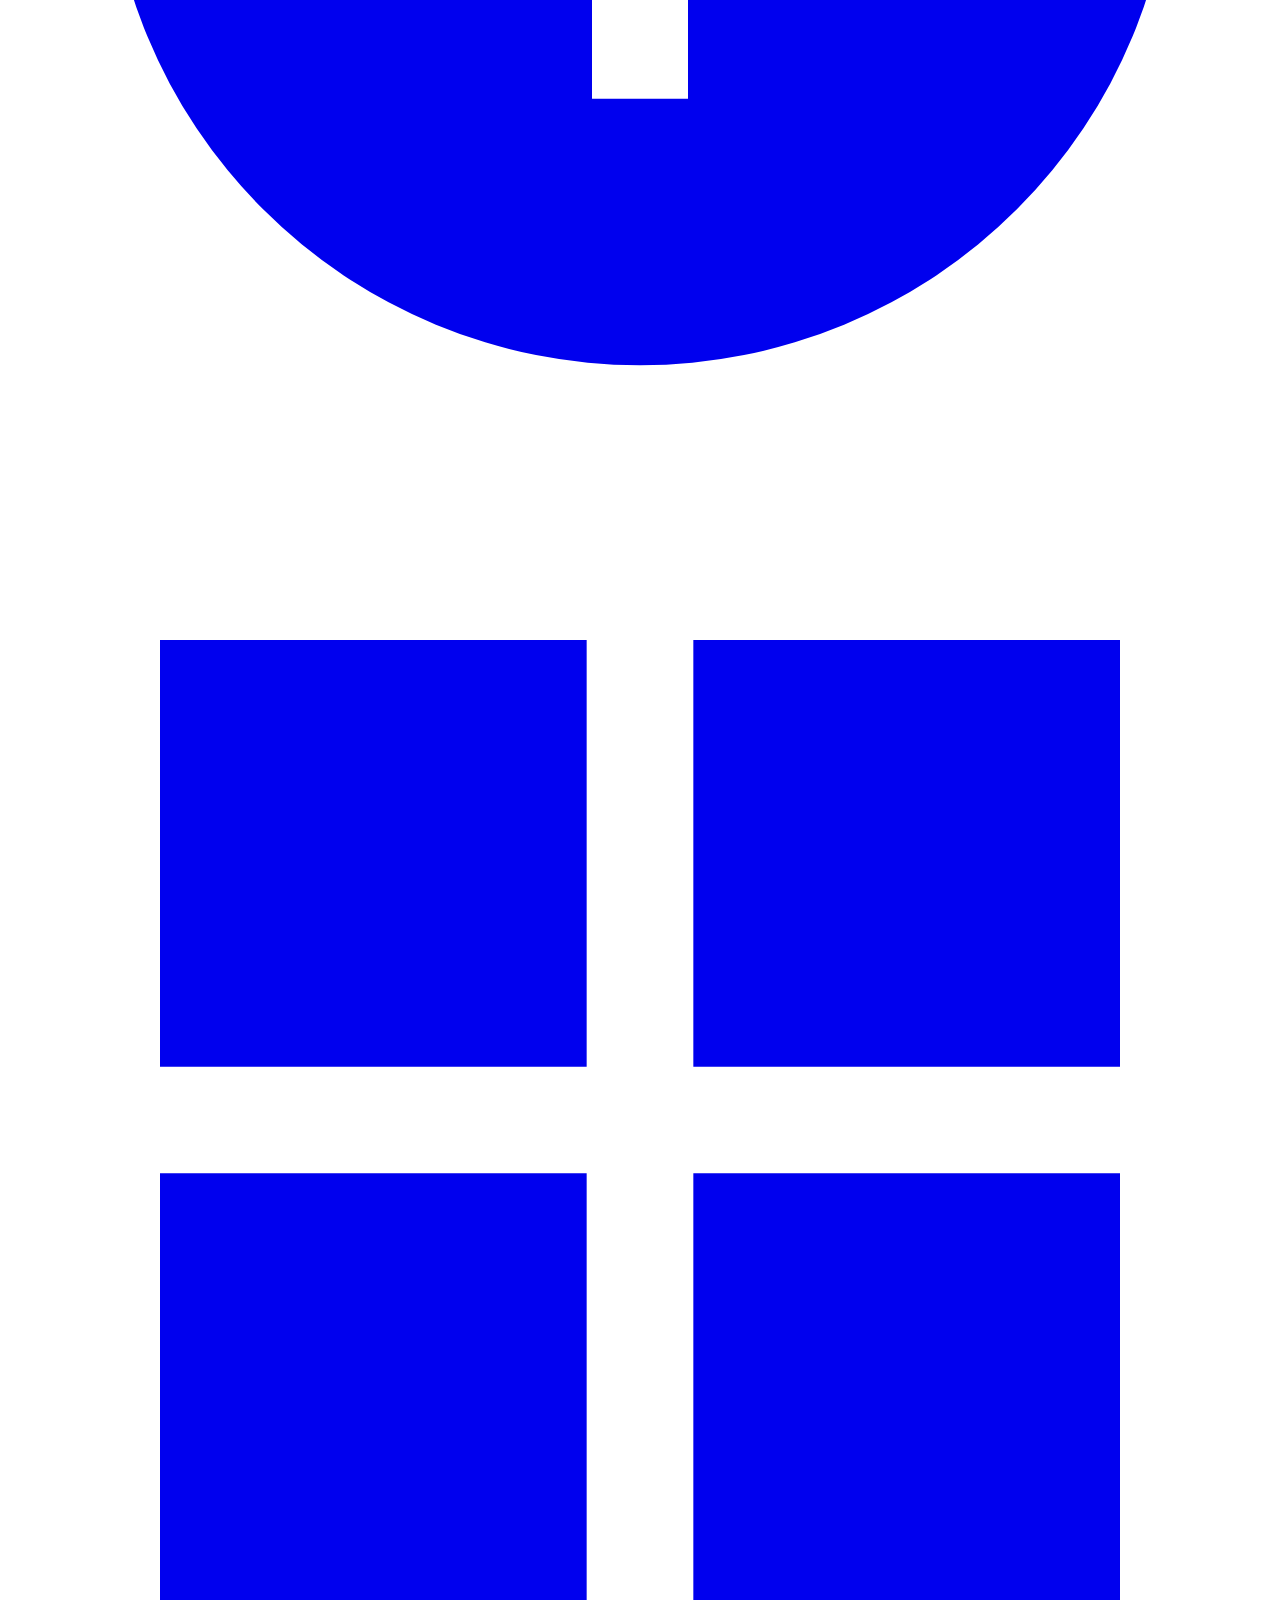
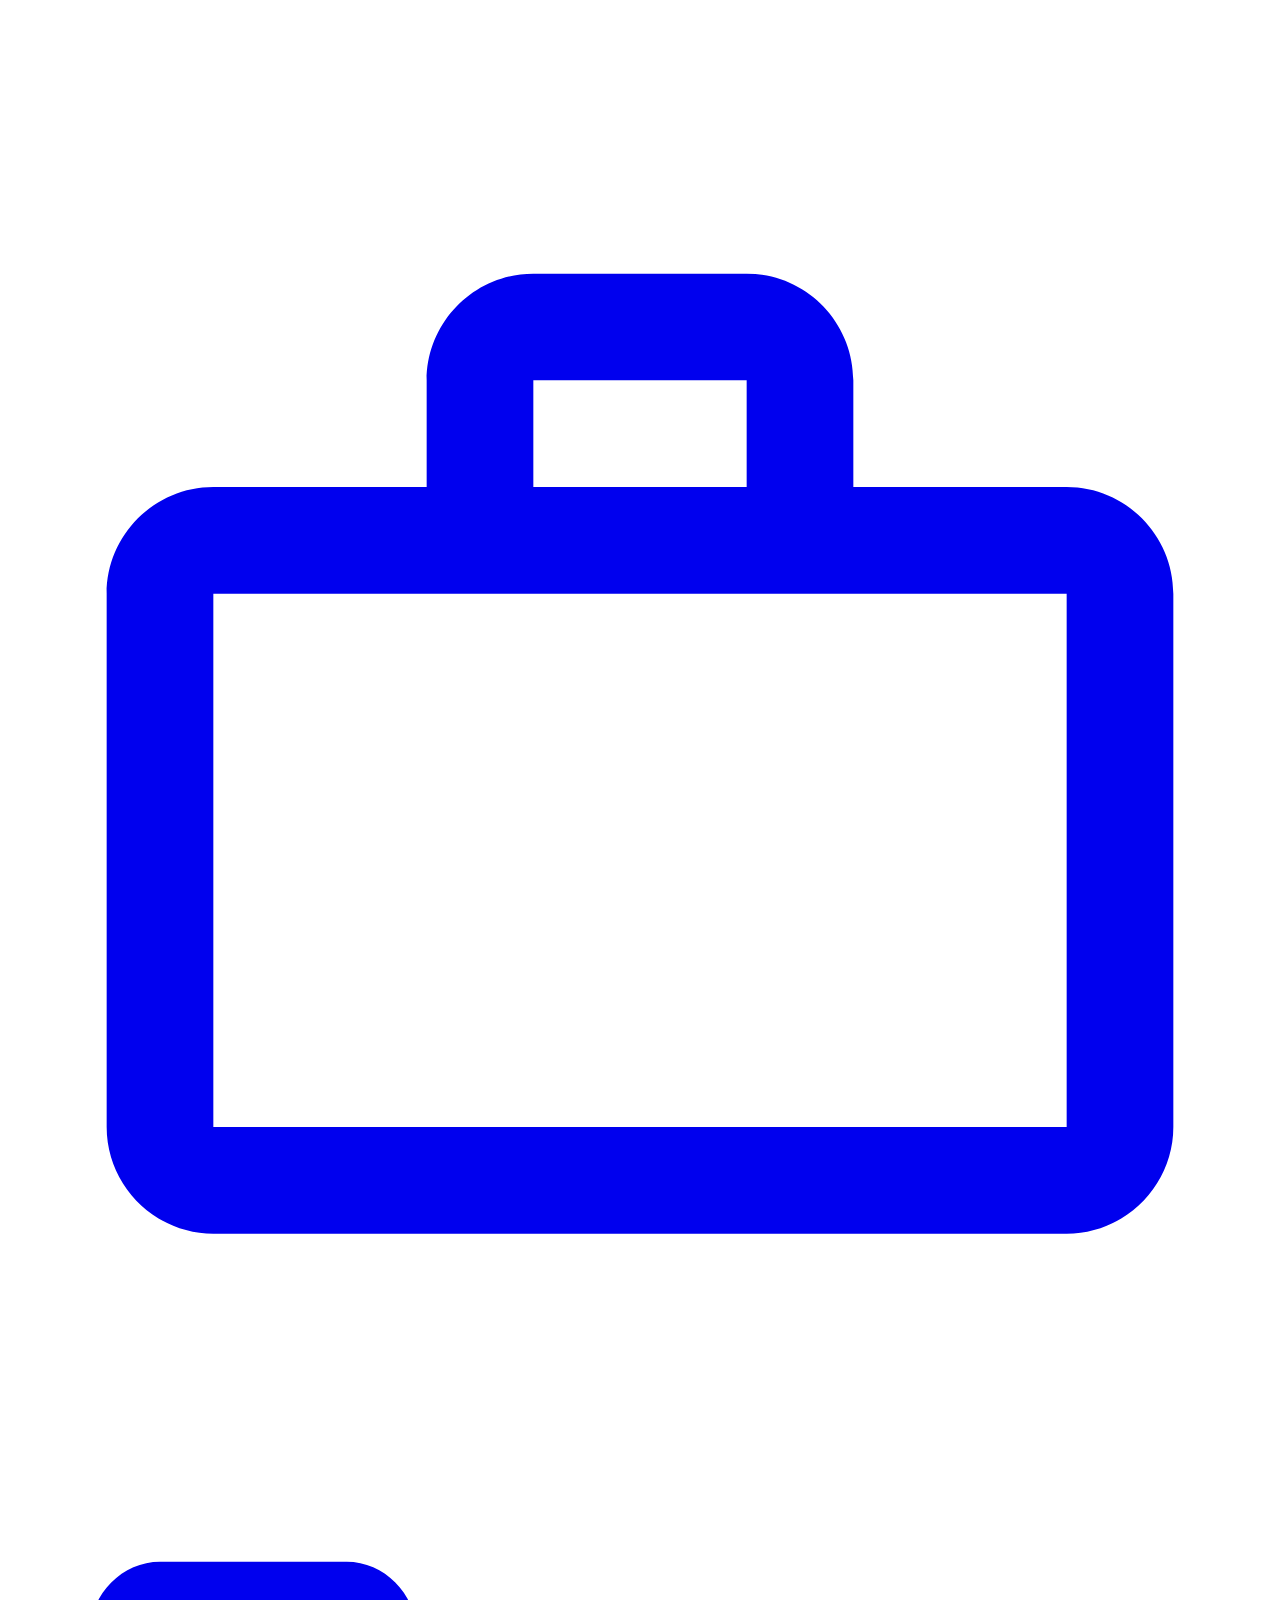
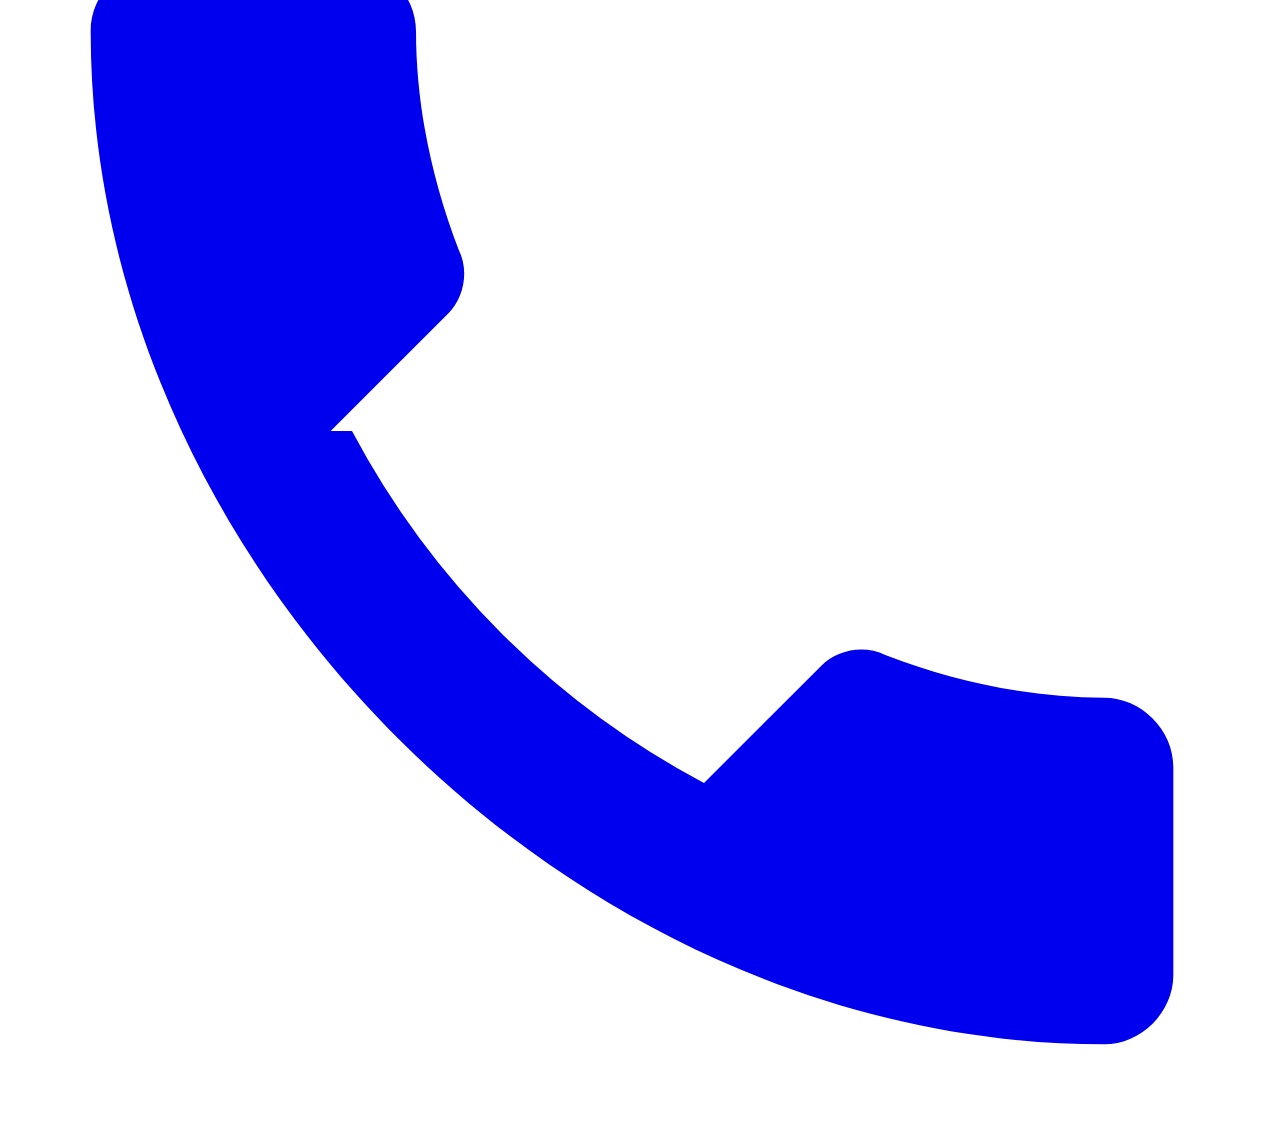
<file: portfolio.html>
<!DOCTYPE html>
<html lang="en">
<head>
    <meta charset="UTF-8">
    <meta name="viewport" content="width=device-width, initial-scale=1.0">
    <title>Portfolio - Zidalco Company Limited</title>
    <link rel="stylesheet" href="css/Style.css">
    <!-- Favicon removed to prevent 404 error -->
</head>
<body>

    <!-- ✅ Header -->
   <header>
    <div class="logo">
        <img src="Images/logo.jpg" alt="Zidalco Logo" class="logo-img">
        <span class="logo-text">Zidalco</span>
    </div>

    <!-- Regular Navigation (Always Visible on Header) -->
    <nav class="main-nav">
        <ul>
            <li><a href="index.html">Home</a></li>
            <li><a href="about.html">About Us</a></li>
            <li><a href="services.html">Services</a></li>
            <li><a href="portfolio.html">Portfolio</a></li>
            <li><a href="contact.html">Contact</a></li>
        </ul>
    </nav>

    <!-- Hamburger Icon -->
    <div class="hamburger" id="hamburger">
        <span></span><span></span><span></span>
    </div>

    <!-- Dropdown Menu -->
    <nav id="dropdown-menu">
        <ul>
            <li><a href="index.html">Home</a></li>

            <li class="has-submenu">
                <a href="about.html">About Us</a>
                <ul class="submenu">
                    <li><a href="about.html#mission">Mission</a></li>
                    <li><a href="about.html#vision">Vision</a></li>
                </ul>
            </li>

            <li class="has-submenu">
                <a href="services.html">Services</a>
                <ul class="submenu">
                    <li><a href="building.html">Building Construction</a></li>
                    <li><a href="civil.html">Civil Engineering</a></li>
                    <li><a href="design.html">Architectural Design</a></li>
                    <li><a href="renovations.html">Renovations</a></li>
                    <li><a href="project.html">Project Management</a></li>
                    <li><a href="consulting.html">Architectural Design</a></li>
                </ul>
            </li>

            <li><a href="portfolio.html">Portfolio</a></li>
            <li><a href="contact.html">Contact</a></li>
        </ul>
    </nav>
</header>

    <!-- Portfolio Hero -->
    <section class="page-hero portfolio-hero">
        <img src="Images/portfolio2.png" alt="Portfolio Background" class="hero-bg">
        <div class="hero-overlay">
            <h1>Our Portfolio</h1>
            <p>Showcasing Excellence in Construction</p>
        </div>
    </section>

    
    <!-- Portfolio Section -->
    <section class="portfolio">
        <div class="container">
            <h2>Featured Projects</h2>
            <div class="filter-buttons">
                <button class="filter-btn active" data-filter="all">All</button>
                <button class="filter-btn" data-filter="residential">Residential</button>
                <button class="filter-btn" data-filter="commercial">Commercial</button>
                <button class="filter-btn" data-filter="civil">Civil Engineering</button>
            </div>

            <div class="portfolio-grid">
                <div class="portfolio-item residential">
                    <img src="Images/residence1.jpg" alt="Residential Project">
                    <div class="portfolio-info">
                        <h3>Residential Complex</h3>
                        <p>Modern residential development with sustainable materials.</p>
                    </div>
                </div>
                <div class="portfolio-item commercial">
                    <img src="Images/office1.jpg" alt="Commercial Office Space">                    <div class="portfolio-info">
                        <h3>Commercial Office Space</h3>
                        <p>Luxury interior finish for a premium office environment.</p>
                    </div>
                </div>
                <div class="portfolio-item civil">
                    <img src="Images/bridges1.jpg" alt="Civil Engineering Project">
                    <div class="portfolio-info">
                        <h3>Road & Bridge Construction</h3>
                        <p>Durable civil engineering project improving connectivity.</p>
                    </div>
                </div>
            </div>
        </div>
    </section><!--  Slideshow Section -->
    <section class="before-after-wrapper">
        <div class="slideshow-container before">
            <h2></h2>
            <div class="slideshow">
                <button class="prev" onclick="changeSlide('before', -1)">&#10094;</button>
                <div class="slides">
                                            <img src="Images/before1.jpg" class="active" alt="">
                        <img src="Images/before2.jpg" alt="">
                        <img src="Images/before3.jpg" alt="">
                        <img src="Images/before4.jpg" alt="">
                </div>
                <button class="next" onclick="changeSlide('before', 1)">&#10095;</button>
            </div>
        </div>

        <div class="slideshow-container after">
            <h2></h2>
            <div class="slideshow">
                <button class="prev" onclick="changeSlide('after', -1)">&#10094;</button>
                <div class="slides">
                                            <img src="Images/after1.jpg" class="" alt="After Project 1">
                        <img src="Images/after2.jpg" alt="">
                        <img src="Images/after3.jpg" alt="">
                        <img src="Images/after5.jpg" alt="">
                        <img src="Images/after6.jpg" alt="">
                </div>
                <button class="next" onclick="changeSlide('after', 1)">&#10095;</button>
            </div>
        </div>
    </section>

    <!-- CTA -->
    <section class="contact-cta">
        <h2>Want to see more of our work?</h2>
        <a href="contact.html" class="btn">Contact Us Today</a>
    </section>

   <!-- ✅ Footer -->
    <footer>
  <p>&copy; 2025 Zidalco Company Limited | All Rights Reserved</p>
  <p>Email: zidalcoltd@gmail.com | Phone: +233 248607920</p>
</footer>

<!-- Bottom Navigation -->
<div class="app-bottom-nav">
  <a href="index.html" class="tab-link">
    <svg xmlns="http://www.w3.org/2000/svg" viewBox="0 0 24 24">
      <path fill="currentColor" d="M12 3l9 8h-3v10h-4v-6H10v6H6V11H3z"/>
    </svg>
  </a>

  <a href="about.html" class="tab-link">
    <svg xmlns="http://www.w3.org/2000/svg" viewBox="0 0 24 24">
      <path fill="currentColor" d="M12 2a10 10 0 100 20 10 10 0 000-20zm.9 15h-1.8v-6h1.8v6zm0-8h-1.8V7h1.8v2z"/>
    </svg>
  </a>

  <a href="services.html" class="tab-link">
    <svg xmlns="http://www.w3.org/2000/svg" viewBox="0 0 24 24">
      <path fill="currentColor" d="M3 3h8v8H3zm10 0h8v8h-8zM3 13h8v8H3zm10 0h8v8h-8z"/>
    </svg>
  </a>

  <a href="portfolio.html" class="tab-link">
    <svg xmlns="http://www.w3.org/2000/svg" viewBox="0 0 24 24">
      <path fill="currentColor" d="M20 6h-4V4c0-1.1-.9-2-2-2h-4c-1.1 0-2 .9-2 2v2H4c-1.1 0-2 .9-2 2v10c0 1.1.9 2 2 2h16c1.1 0 2-.9 2-2V8c0-1.1-.9-2-2-2zm-10-2h4v2h-4V4zm10 14H4V8h16v10z"/>
    </svg>
  </a>

  <a href="contact.html" class="tab-link">
    <svg xmlns="http://www.w3.org/2000/svg" viewBox="0 0 24 24">
      <path fill="currentColor" d="M6.6 10.8a15.9 15.9 0 006.6 6.6l2.2-2.2c.3-.3.8-.4 1.2-.2 1.3.5 2.7.8 4.1.8.7 0 1.3.6 1.3 1.3V21c0 .7-.6 1.3-1.3 1.3C10.7 22.3 1.7 13.3 1.7 3.3 1.7 2.6 2.3 2 3 2h3.5c.7 0 1.3.6 1.3 1.3 0 1.4.3 2.8.8 4.1.2.4.1.9-.2 1.2l-2.2 2.2z"/>
    </svg>
  </a>
</div>


    <!-- ✅ JS for slideshow -->
   <script>
    let currentIndex = {before: 0, after: 0};

    function changeSlide(type, direction) {
        var slides = document.querySelectorAll('.' + type + ' .slides img');
        slides[currentIndex[type]].classList.remove('active');
        currentIndex[type] = (currentIndex[type] + direction + slides.length) % slides.length;
        slides[currentIndex[type]].classList.add('active');
    }

    function autoSlide(type) {
        setInterval(function() {
            changeSlide(type, 1);
        }, 3000);
    }

    window.onload = function() {
        autoSlide('before');
        autoSlide('after');
    };
</script>
<script>
    // Portfolio filter buttons
    const filterButtons = document.querySelectorAll('.filter-btn');
    const portfolioItems = document.querySelectorAll('.portfolio-item');

    filterButtons.forEach(button => {
        button.addEventListener('click', () => {
            // Remove active class from all buttons
            filterButtons.forEach(btn => btn.classList.remove('active'));
            button.classList.add('active');

            const filter = button.getAttribute('data-filter');

            portfolioItems.forEach(item => {
                if (filter === 'all' || item.classList.contains(filter)) {
                    item.style.display = 'block';
                } else {
                    item.style.display = 'none';
                }
            });
        });
    });
</script>


    <!-- ✅ CSS for side-by-side layout -->
    <style>
        .before-after-wrapper {
            display: flex;
            justify-content: space-between;
            align-items: flex-start;
            gap: 20px;
            padding: 40px;
            background: #f9f9f9;
        }
        .slideshow-container {
            flex: 1;
            text-align: center;
        }
        .slideshow {
            position: relative;
            max-width: 100%;
            overflow: hidden;
        }
        .slides img {
            width: 100%;
            display: none;
            border-radius: 8px;
        }
        .slides img.active {
            display: block;
        }
        .slideshow button {
            position: absolute;
            top: 50%;
            transform: translateY(-50%);
            background: rgba(0,0,0,0.5);
            color: white;
            border: none;
            font-size: 2rem;
            cursor: pointer;
            padding: 8px 12px;
        }
        .slideshow .prev { left: 10px; }
        .slideshow .next { right: 10px; }
        .before-after-wrapper h2 {
            color: #006400;
            margin-bottom: 10px;
        }
    </style>
<script>
document.addEventListener("DOMContentLoaded", () => {
    const filterButtons = document.querySelectorAll('.filter-btn');
    const portfolioItems = document.querySelectorAll('.portfolio-item');

    filterButtons.forEach(button => {
        button.addEventListener('click', () => {
            filterButtons.forEach(btn => btn.classList.remove('active'));
            button.classList.add('active');

            const filter = button.getAttribute('data-filter');

            portfolioItems.forEach(item => {
                if (filter === 'all' || item.classList.contains(filter)) {
                    item.style.display = 'flex';  // ✅ Keep grid layout
                } else {
                    item.style.display = 'none';
                }
            });
        });
    });
});
</script>
<script>
document.addEventListener("DOMContentLoaded", () => {
    const hamburger = document.getElementById("hamburger");
    const dropdownMenu = document.getElementById("dropdown-menu");

    hamburger.addEventListener("click", () => {
        dropdownMenu.style.display = dropdownMenu.style.display === "block" ? "none" : "block";
    });

    document.addEventListener("click", (e) => {
        if (!hamburger.contains(e.target) && !dropdownMenu.contains(e.target)) {
            dropdownMenu.style.display = "none";
        }
    });
});
</script>
</body>
</html>
</file>
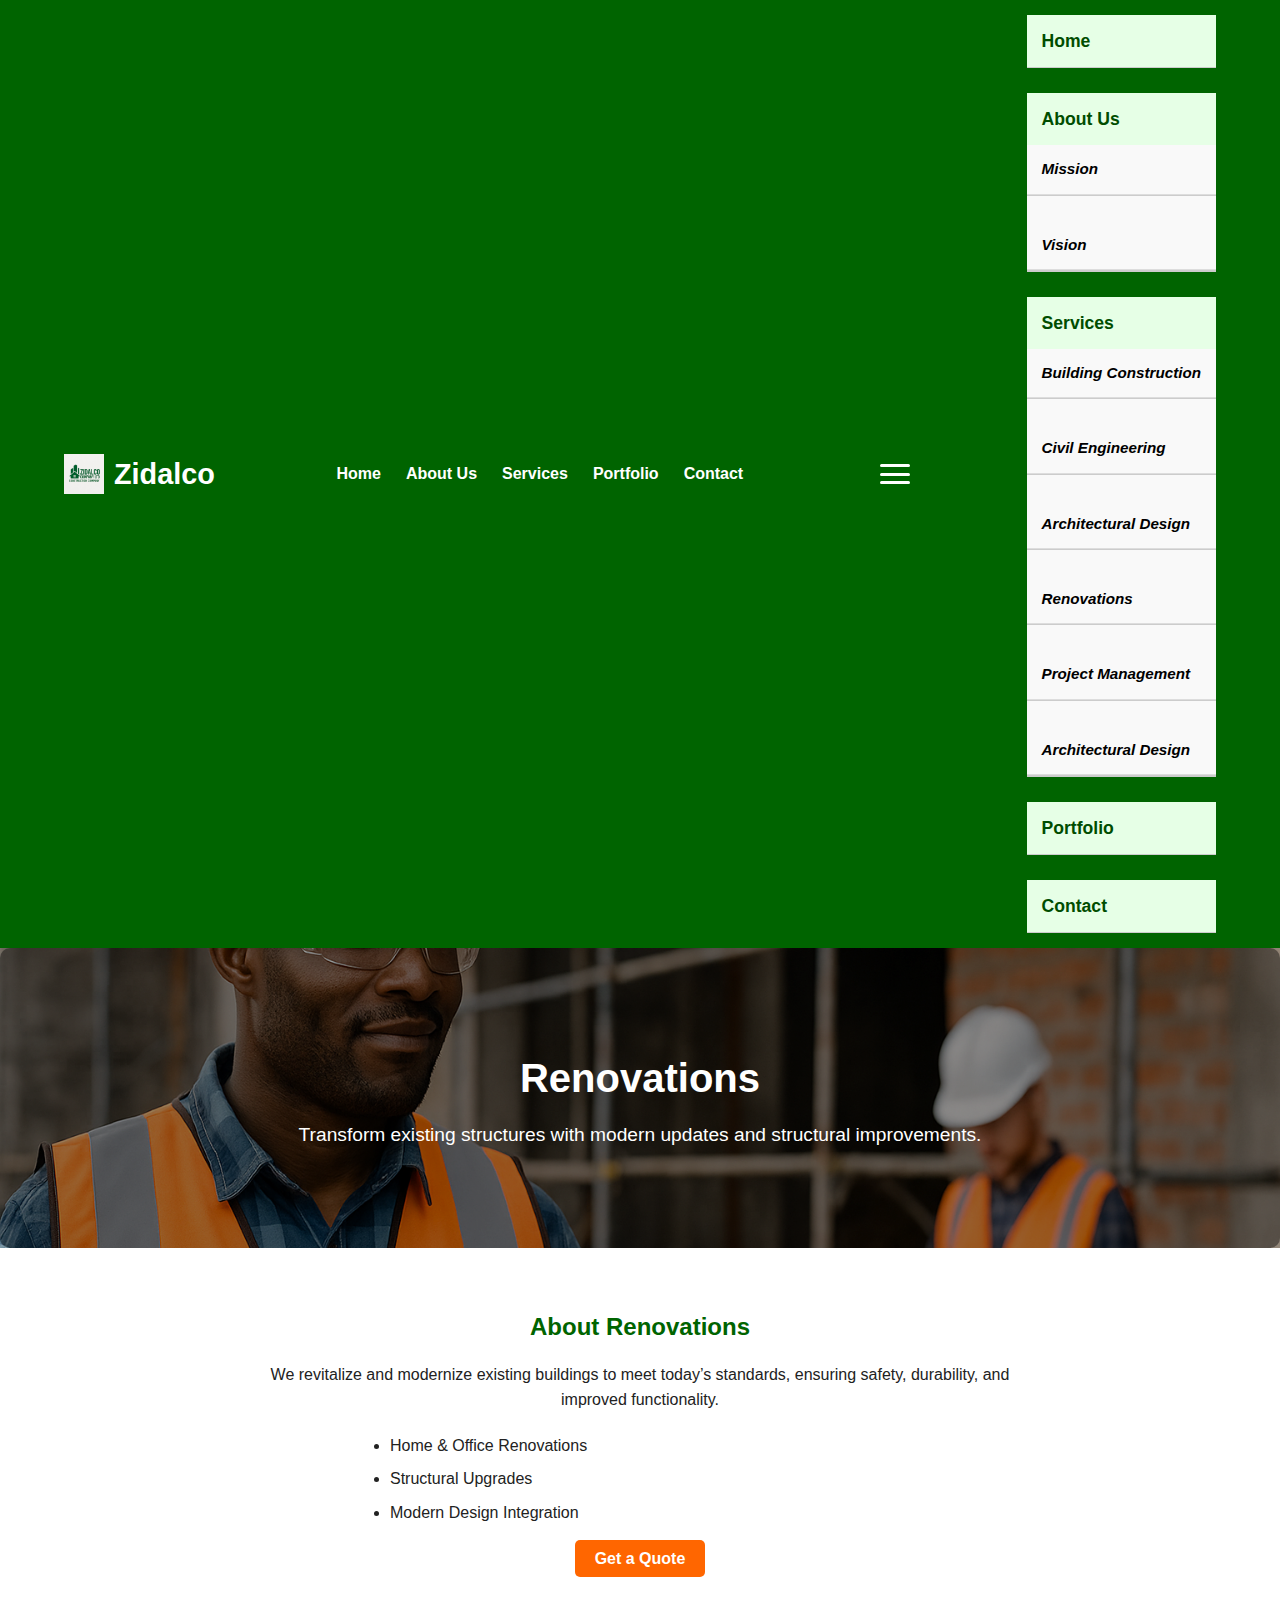
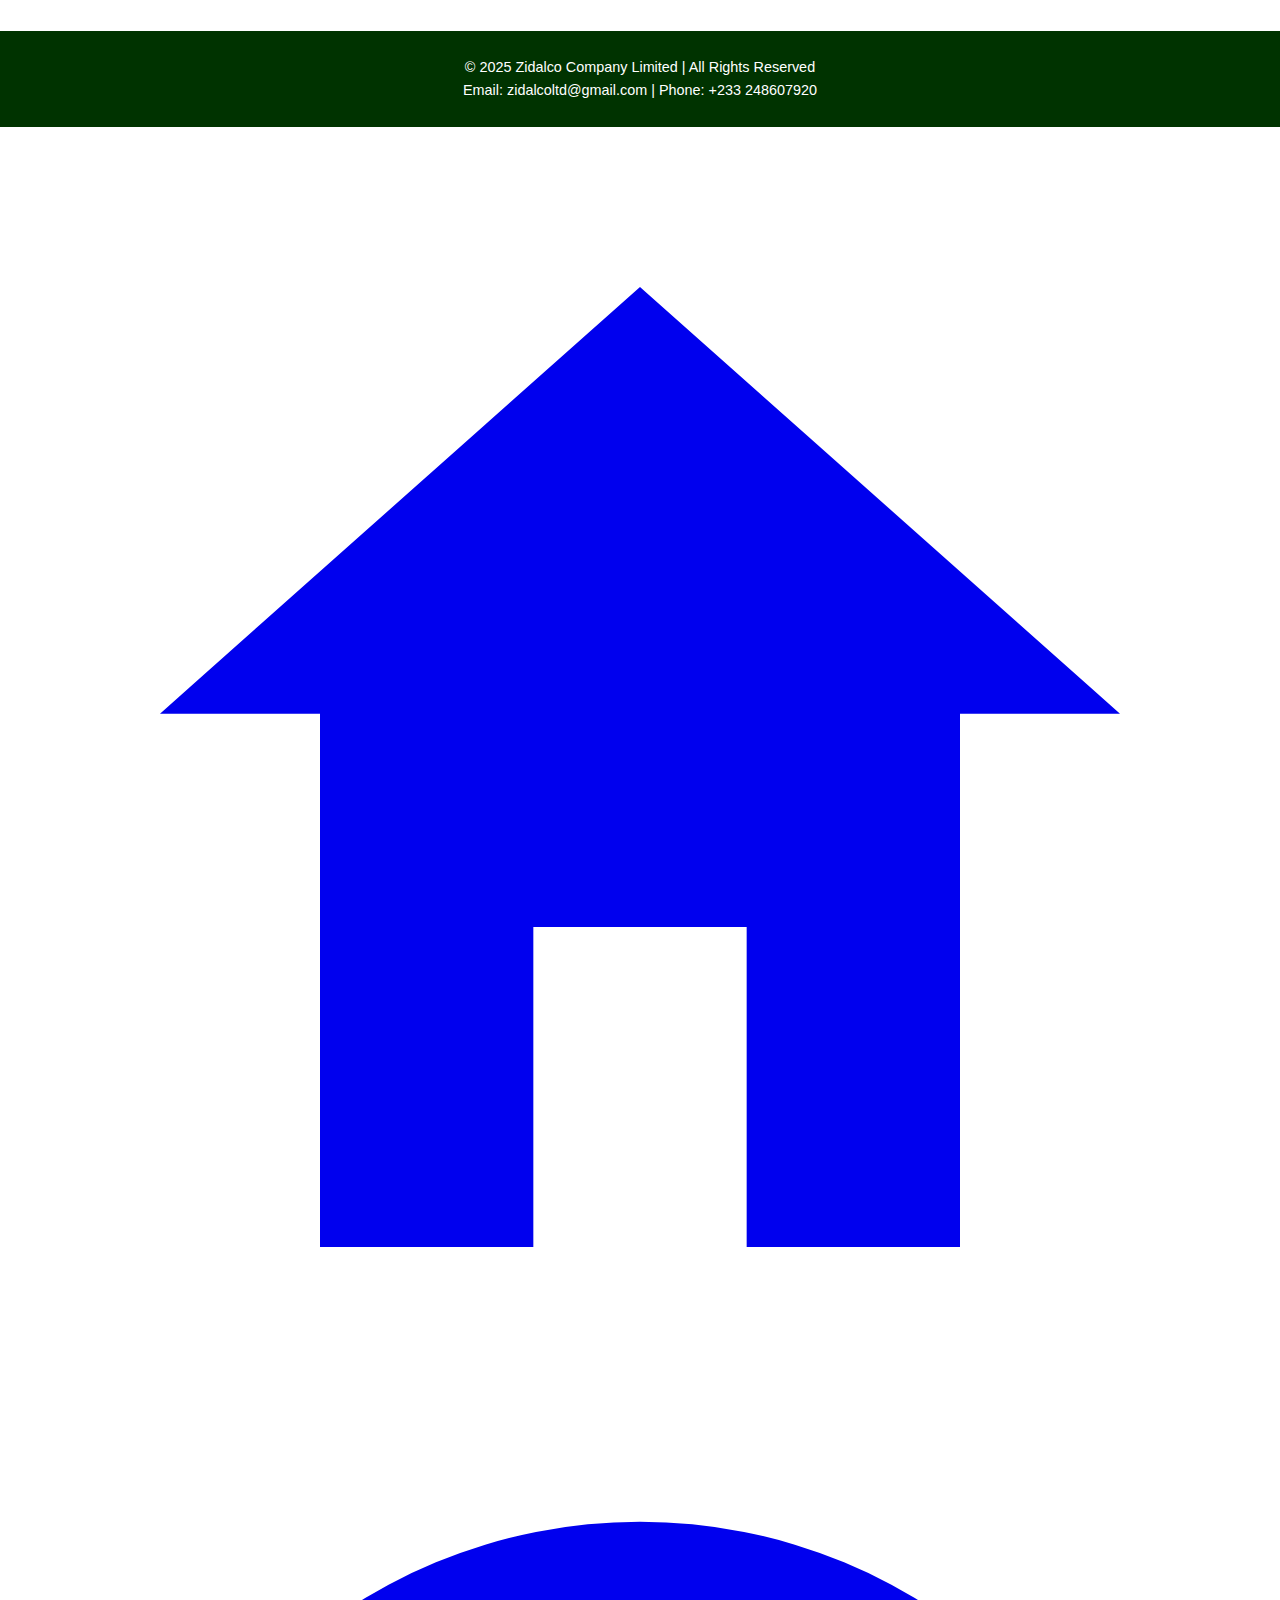
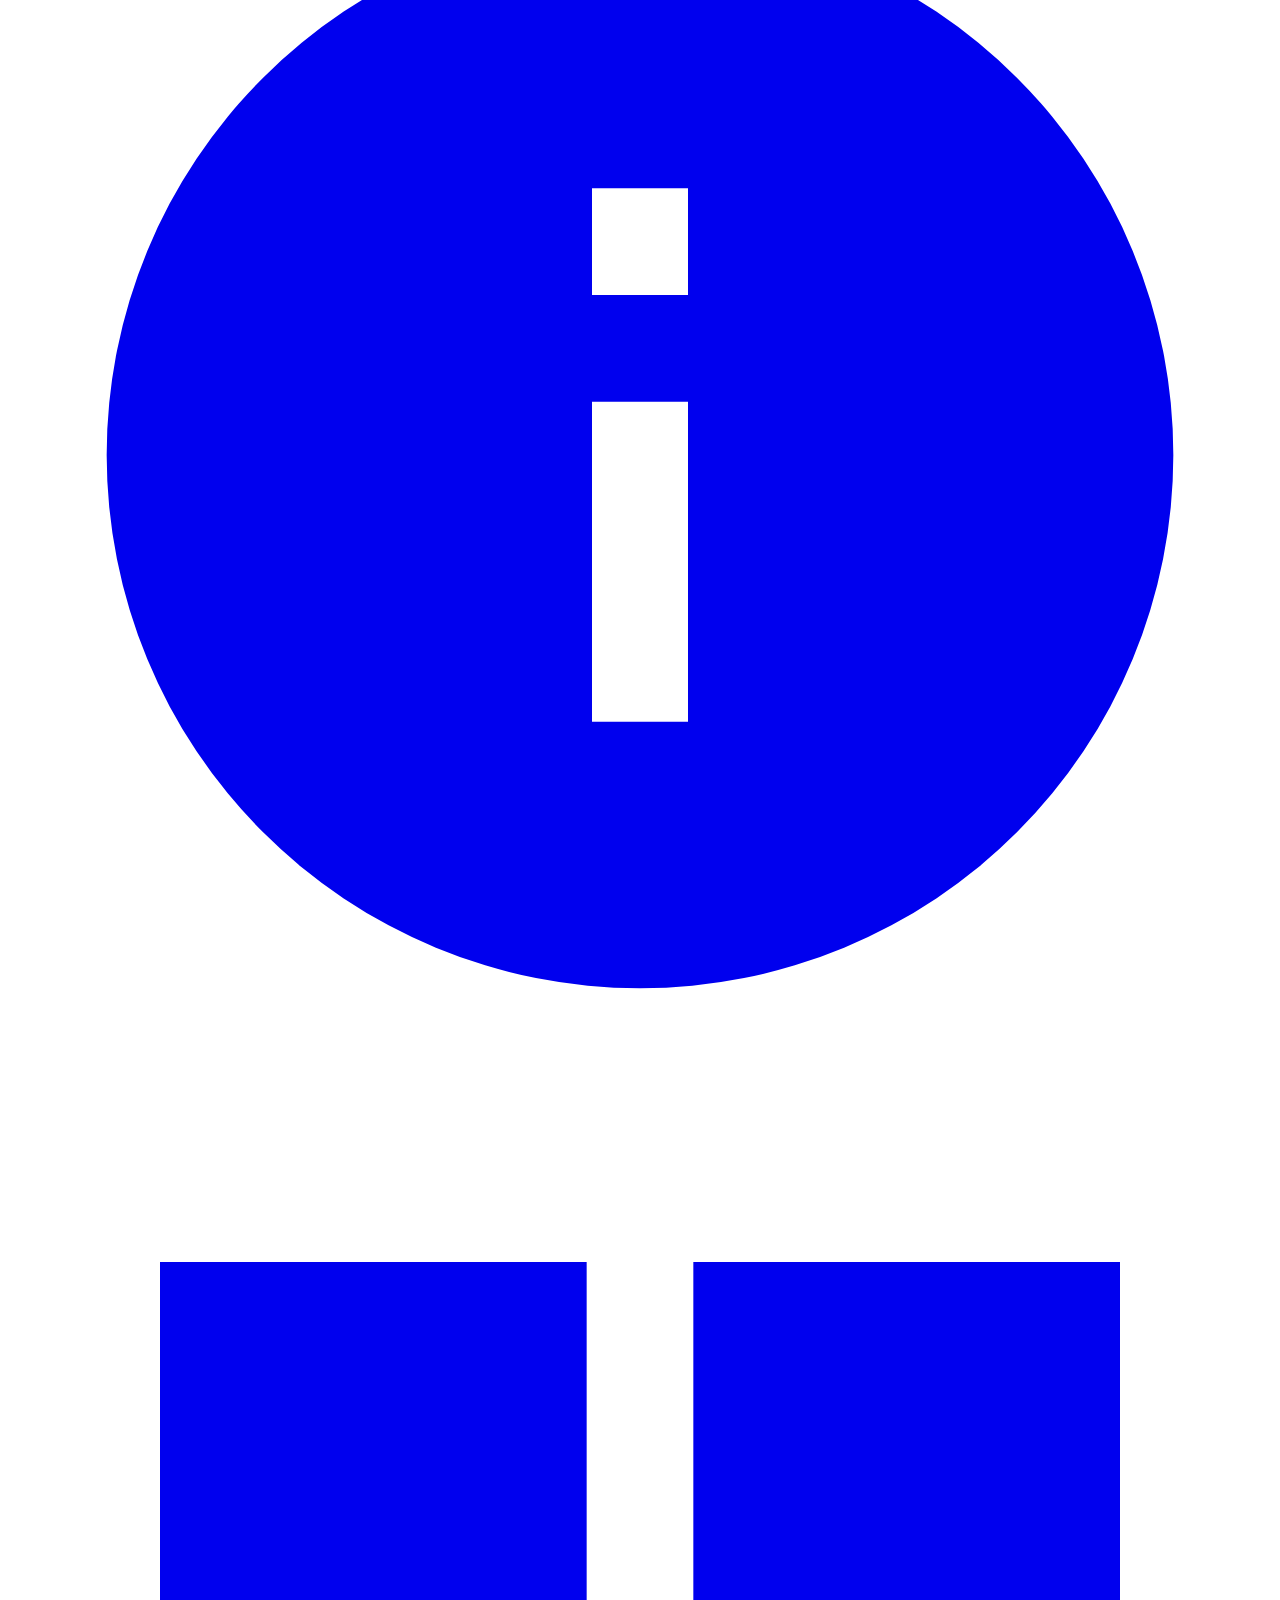
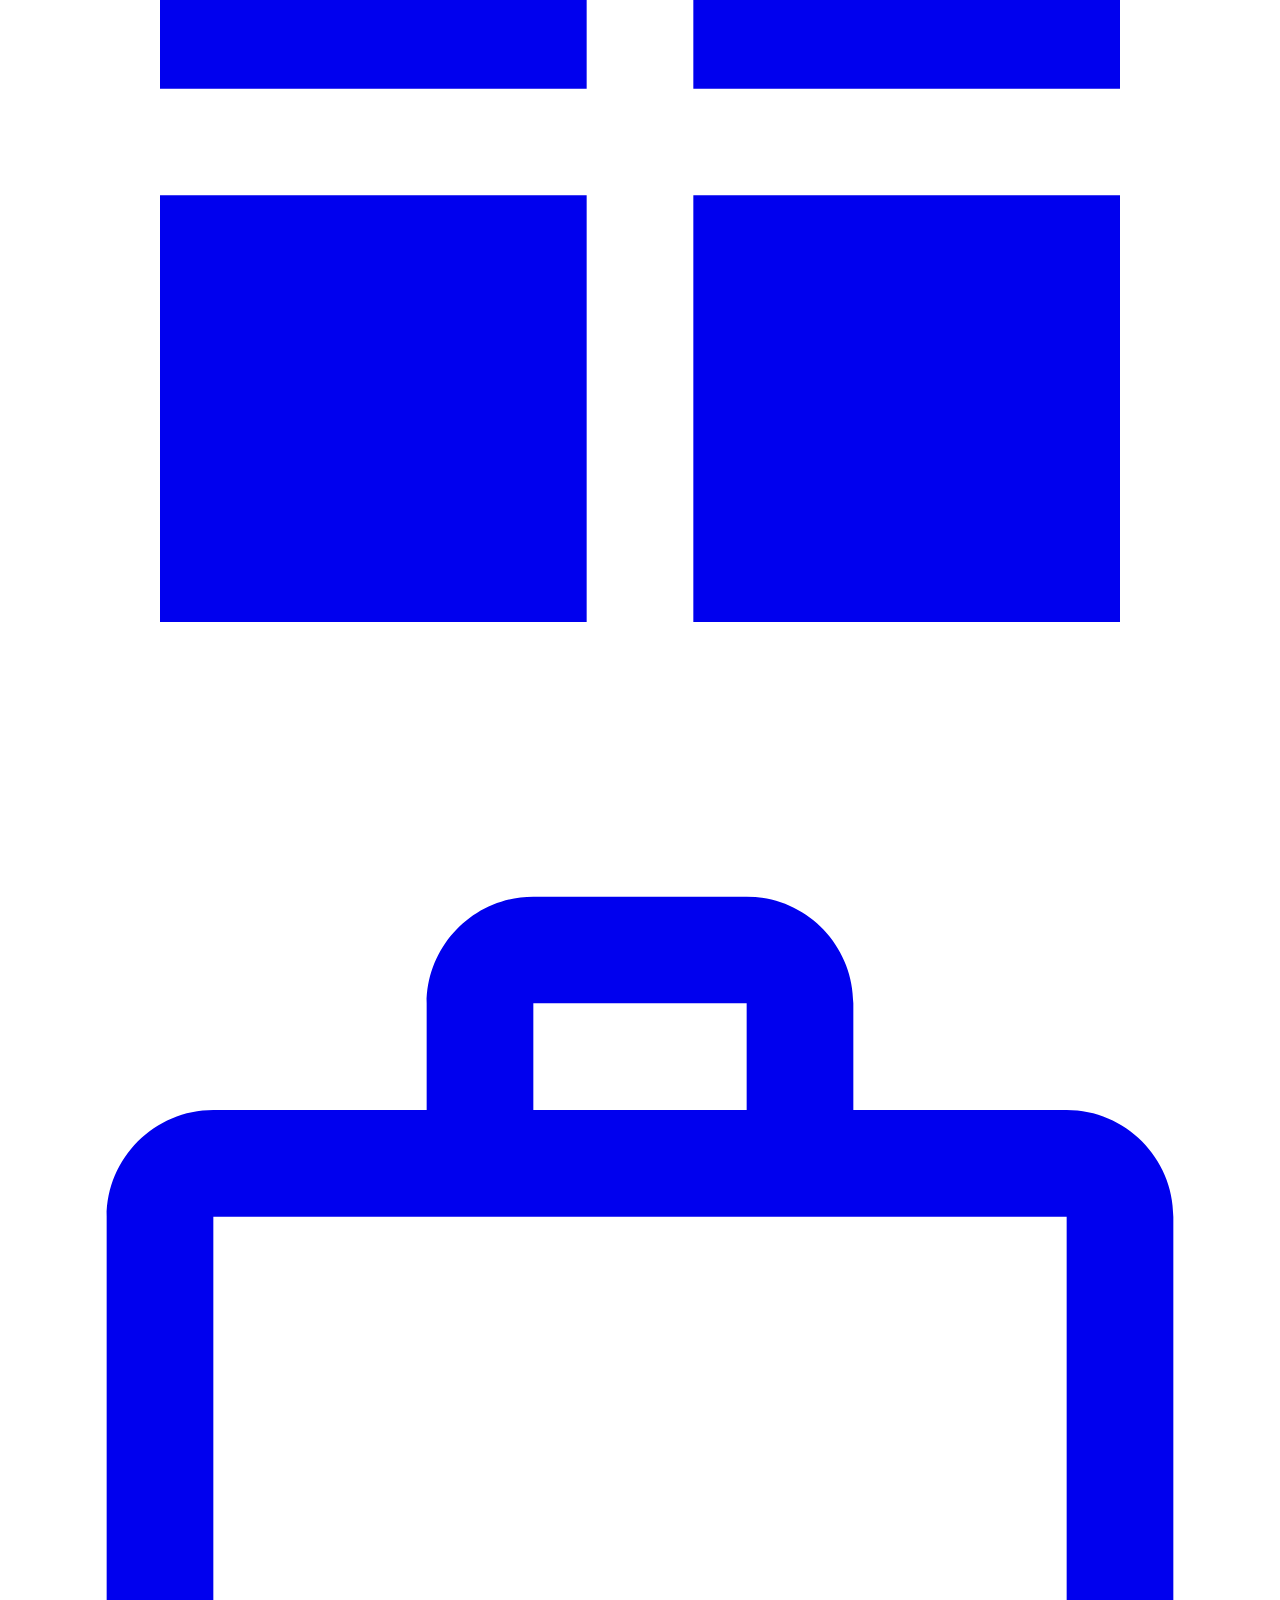
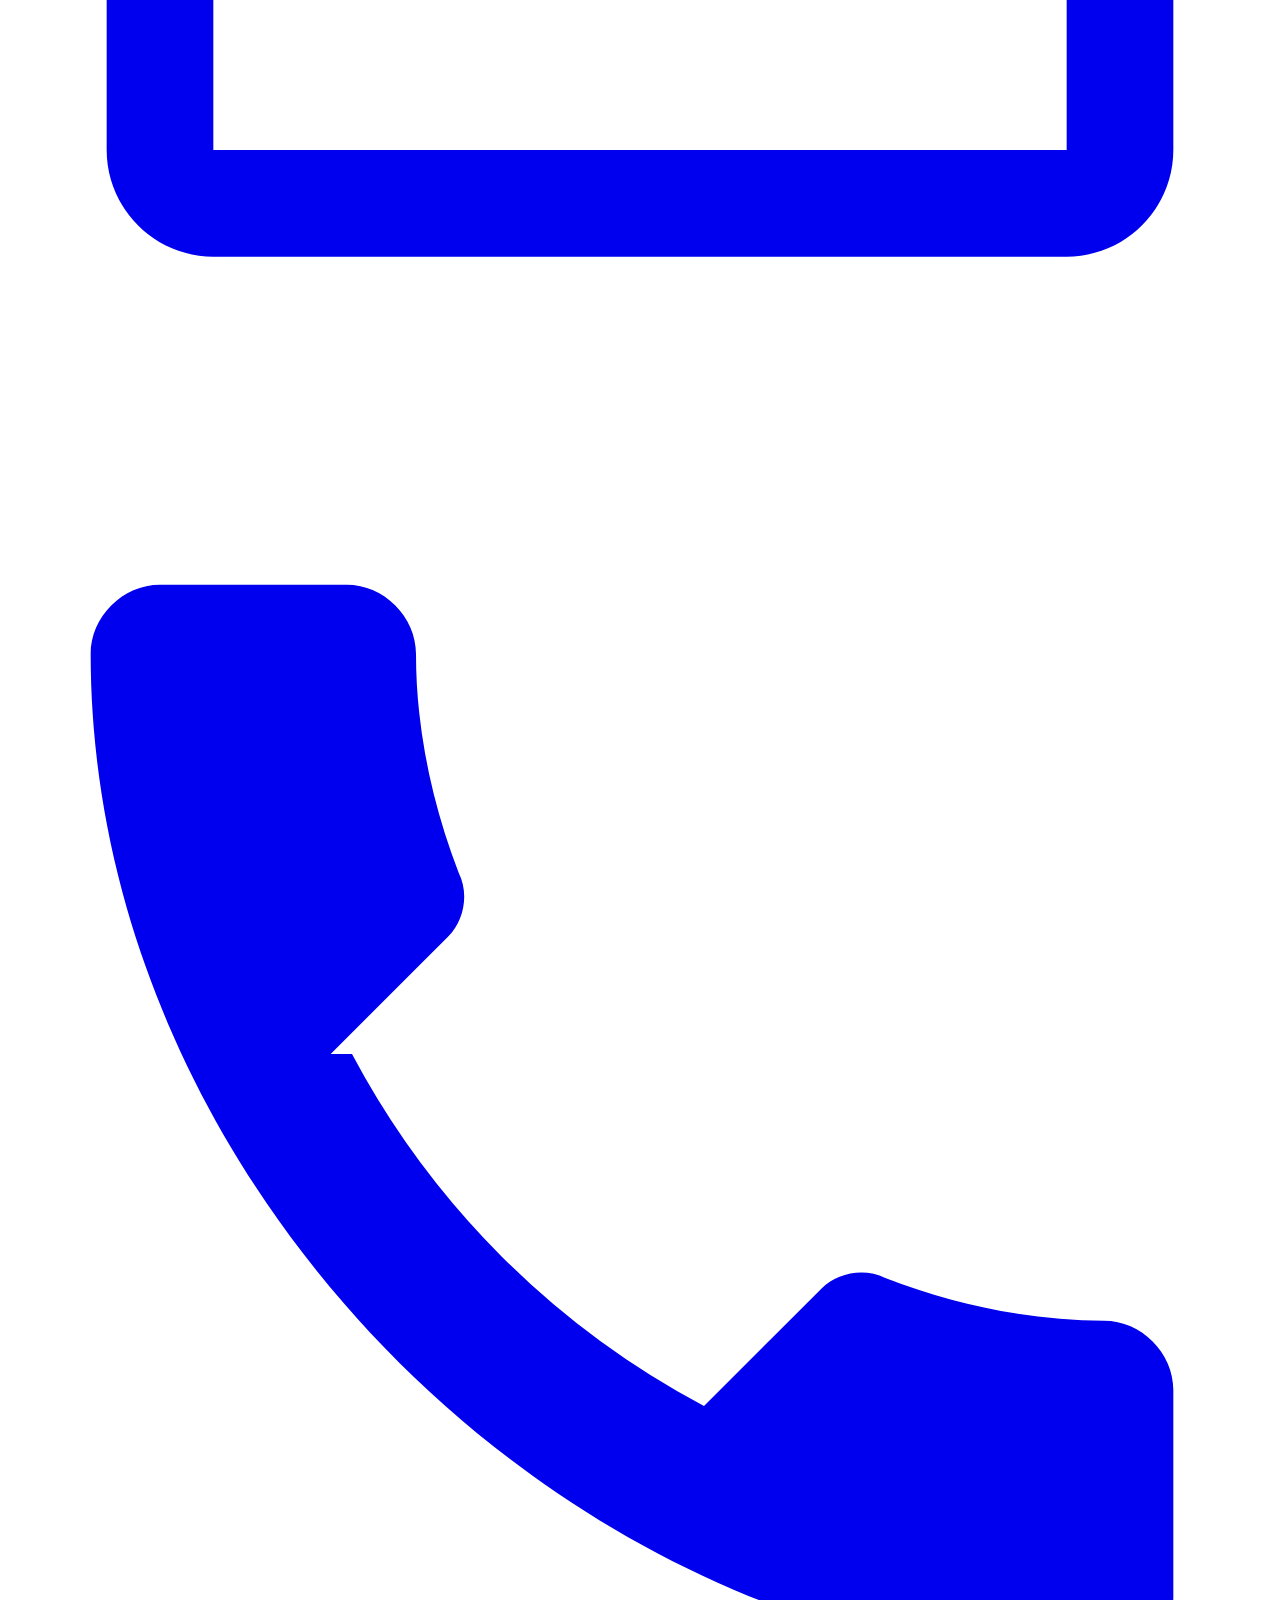
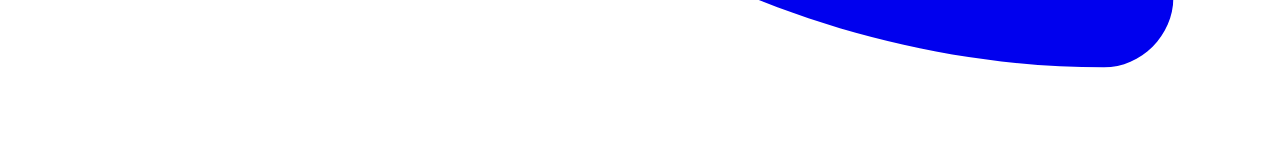
<file: renovations.html>
<!DOCTYPE html>
<html lang="en">
<head>
    <meta charset="UTF-8">
    <meta name="viewport" content="width=device-width, initial-scale=1.0">
    <title>Renovations - Zidalco Company Limited</title>
    <link rel="stylesheet" href="css/Style.css">
    <link rel="icon" type="image/png" href="Images/favicon.png">
</head>
<body>

   <!-- ✅ Header -->
   <header>
    <div class="logo">
        <img src="Images/logo.jpg" alt="Zidalco Logo" class="logo-img">
        <span class="logo-text">Zidalco</span>
    </div>

    <!-- Regular Navigation (Always Visible on Header) -->
    <nav class="main-nav">
        <ul>
            <li><a href="index.html">Home</a></li>
            <li><a href="about.html">About Us</a></li>
            <li><a href="services.html">Services</a></li>
            <li><a href="portfolio.html">Portfolio</a></li>
            <li><a href="contact.html">Contact</a></li>
        </ul>
    </nav>

    <!-- Hamburger Icon -->
    <div class="hamburger" id="hamburger">
        <span></span><span></span><span></span>
    </div>

    <!-- Dropdown Menu -->
    <nav id="dropdown-menu">
        <ul>
            <li><a href="index.html">Home</a></li>

            <li class="has-submenu">
                <a href="about.html">About Us</a>
                <ul class="submenu">
                    <li><a href="about.html#mission">Mission</a></li>
                    <li><a href="about.html#vision">Vision</a></li>
                </ul>
            </li>

            <li class="has-submenu">
                <a href="services.html">Services</a>
                <ul class="submenu">
                    <li><a href="building.html">Building Construction</a></li>
                    <li><a href="civil.html">Civil Engineering</a></li>
                    <li><a href="design.html">Architectural Design</a></li>
                    <li><a href="renovations.html">Renovations</a></li>
                    <li><a href="project.html">Project Management</a></li>
                    <li><a href="consulting.html">Architectural Design</a></li>
                </ul>
            </li>

            <li><a href="portfolio.html">Portfolio</a></li>
            <li><a href="contact.html">Contact</a></li>
        </ul>
    </nav>
</header>

    <!-- ✅ Renovations Hero -->
    <section class="page-hero service-hero">
        <img src="Images/renovations1.png" alt="Renovations" class="hero-bg">
        <div class="hero-overlay">
            <h1>Renovations</h1>
            <p>Transform existing structures with modern updates and structural improvements.</p>
        </div>
    </section>

    <!-- Service Details -->
    <section class="service-details">
        <div class="container">
            <h2>About Renovations</h2>
            <p>We revitalize and modernize existing buildings to meet today’s standards, ensuring safety, durability, and improved functionality.</p>
            <ul>
                <li>Home & Office Renovations</li>
                <li>Structural Upgrades</li>
                <li>Modern Design Integration</li>
            </ul>
            <a href="contact.html" class="btn">Get a Quote</a>
        </div>
    </section>

    <!-- Footer -->
    <!-- ✅ Footer -->
   <footer>
  <p>&copy; 2025 Zidalco Company Limited | All Rights Reserved</p>
  <p>Email: zidalcoltd@gmail.com | Phone: +233 248607920</p>
</footer>

<!-- Bottom Navigation -->
<div class="app-bottom-nav">
  <a href="index.html" class="tab-link">
    <svg xmlns="http://www.w3.org/2000/svg" viewBox="0 0 24 24">
      <path fill="currentColor" d="M12 3l9 8h-3v10h-4v-6H10v6H6V11H3z"/>
    </svg>
  </a>

  <a href="about.html" class="tab-link">
    <svg xmlns="http://www.w3.org/2000/svg" viewBox="0 0 24 24">
      <path fill="currentColor" d="M12 2a10 10 0 100 20 10 10 0 000-20zm.9 15h-1.8v-6h1.8v6zm0-8h-1.8V7h1.8v2z"/>
    </svg>
  </a>

  <a href="services.html" class="tab-link">
    <svg xmlns="http://www.w3.org/2000/svg" viewBox="0 0 24 24">
      <path fill="currentColor" d="M3 3h8v8H3zm10 0h8v8h-8zM3 13h8v8H3zm10 0h8v8h-8z"/>
    </svg>
  </a>

  <a href="portfolio.html" class="tab-link">
    <svg xmlns="http://www.w3.org/2000/svg" viewBox="0 0 24 24">
      <path fill="currentColor" d="M20 6h-4V4c0-1.1-.9-2-2-2h-4c-1.1 0-2 .9-2 2v2H4c-1.1 0-2 .9-2 2v10c0 1.1.9 2 2 2h16c1.1 0 2-.9 2-2V8c0-1.1-.9-2-2-2zm-10-2h4v2h-4V4zm10 14H4V8h16v10z"/>
    </svg>
  </a>

  <a href="contact.html" class="tab-link">
    <svg xmlns="http://www.w3.org/2000/svg" viewBox="0 0 24 24">
      <path fill="currentColor" d="M6.6 10.8a15.9 15.9 0 006.6 6.6l2.2-2.2c.3-.3.8-.4 1.2-.2 1.3.5 2.7.8 4.1.8.7 0 1.3.6 1.3 1.3V21c0 .7-.6 1.3-1.3 1.3C10.7 22.3 1.7 13.3 1.7 3.3 1.7 2.6 2.3 2 3 2h3.5c.7 0 1.3.6 1.3 1.3 0 1.4.3 2.8.8 4.1.2.4.1.9-.2 1.2l-2.2 2.2z"/>
    </svg>
  </a>
</div>

    <script src="assets/js/script.js"></script>
<script>
document.addEventListener("DOMContentLoaded", () => {
    const hamburger = document.getElementById("hamburger");
    const dropdownMenu = document.getElementById("dropdown-menu");

    hamburger.addEventListener("click", () => {
        dropdownMenu.style.display = dropdownMenu.style.display === "block" ? "none" : "block";
    });

    document.addEventListener("click", (e) => {
        if (!hamburger.contains(e.target) && !dropdownMenu.contains(e.target)) {
            dropdownMenu.style.display = "none";
        }
    });
});
</script>
</body>
</html>
</file>
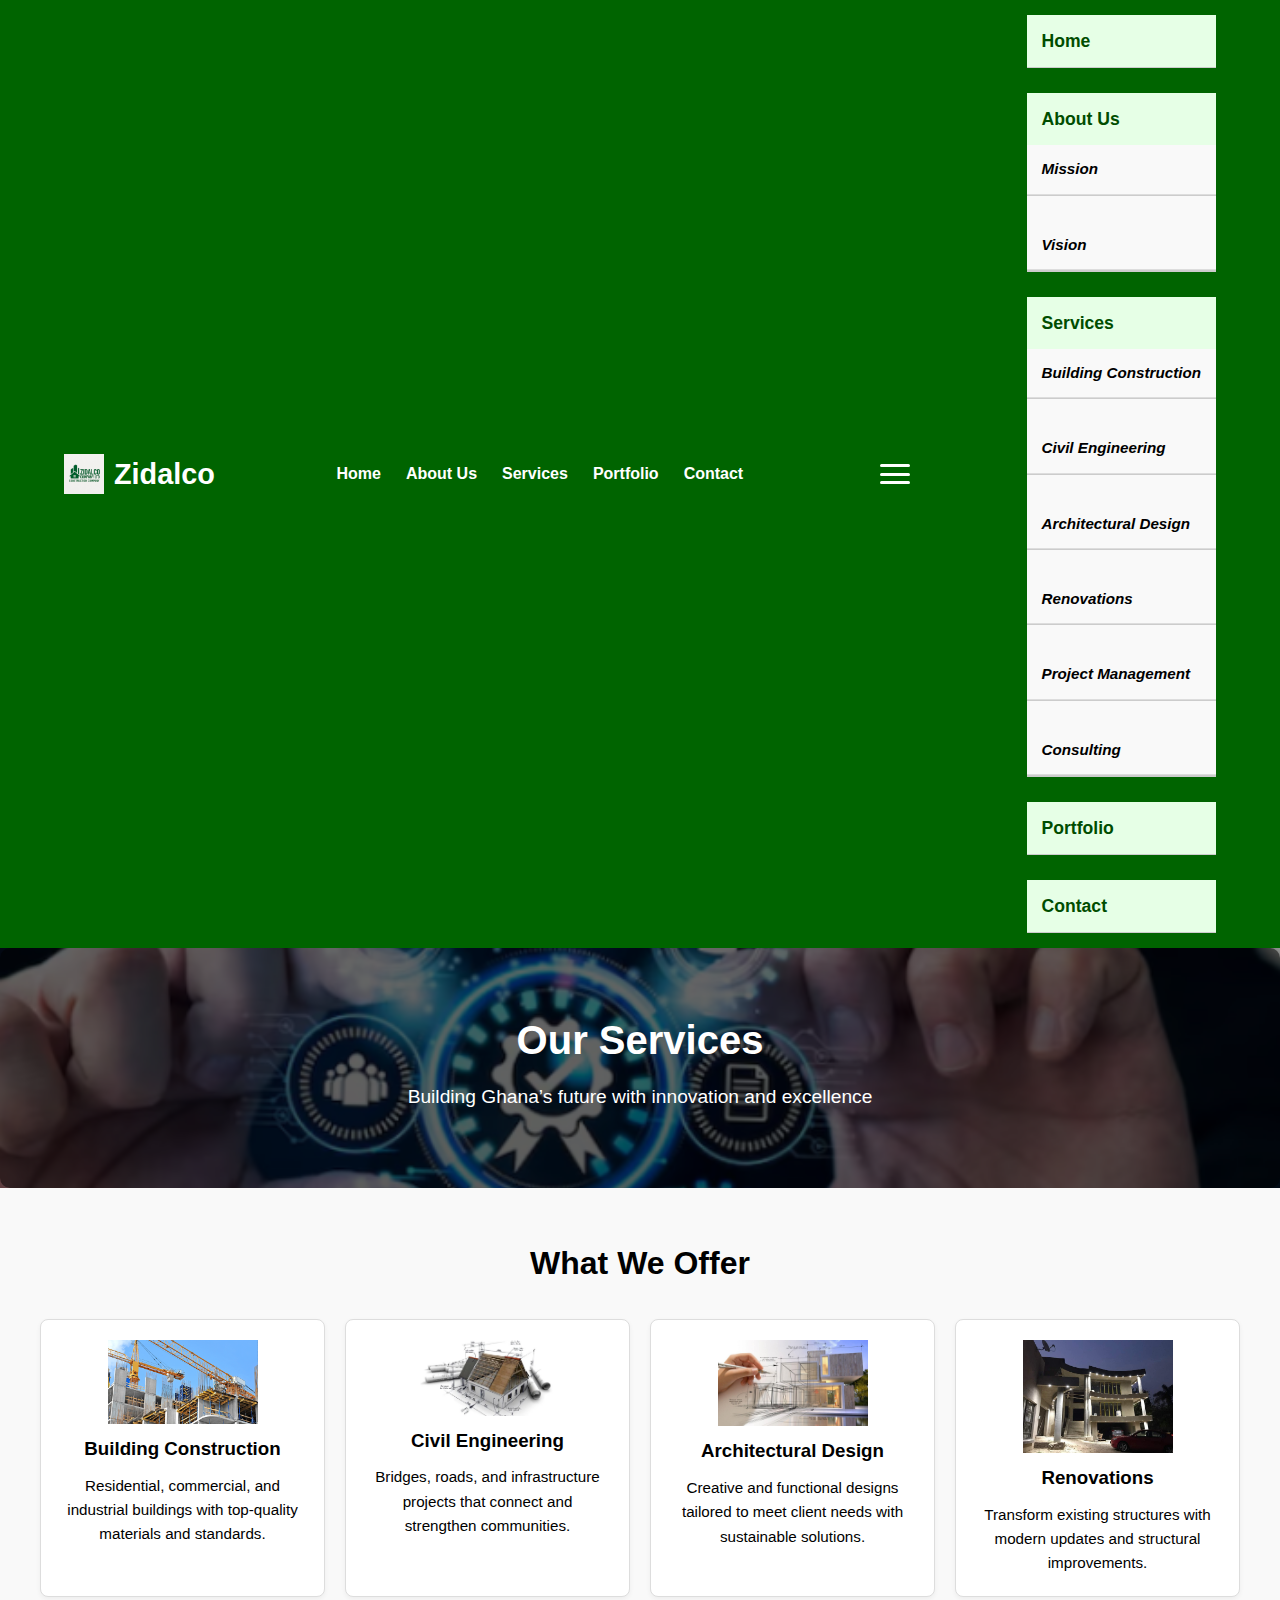
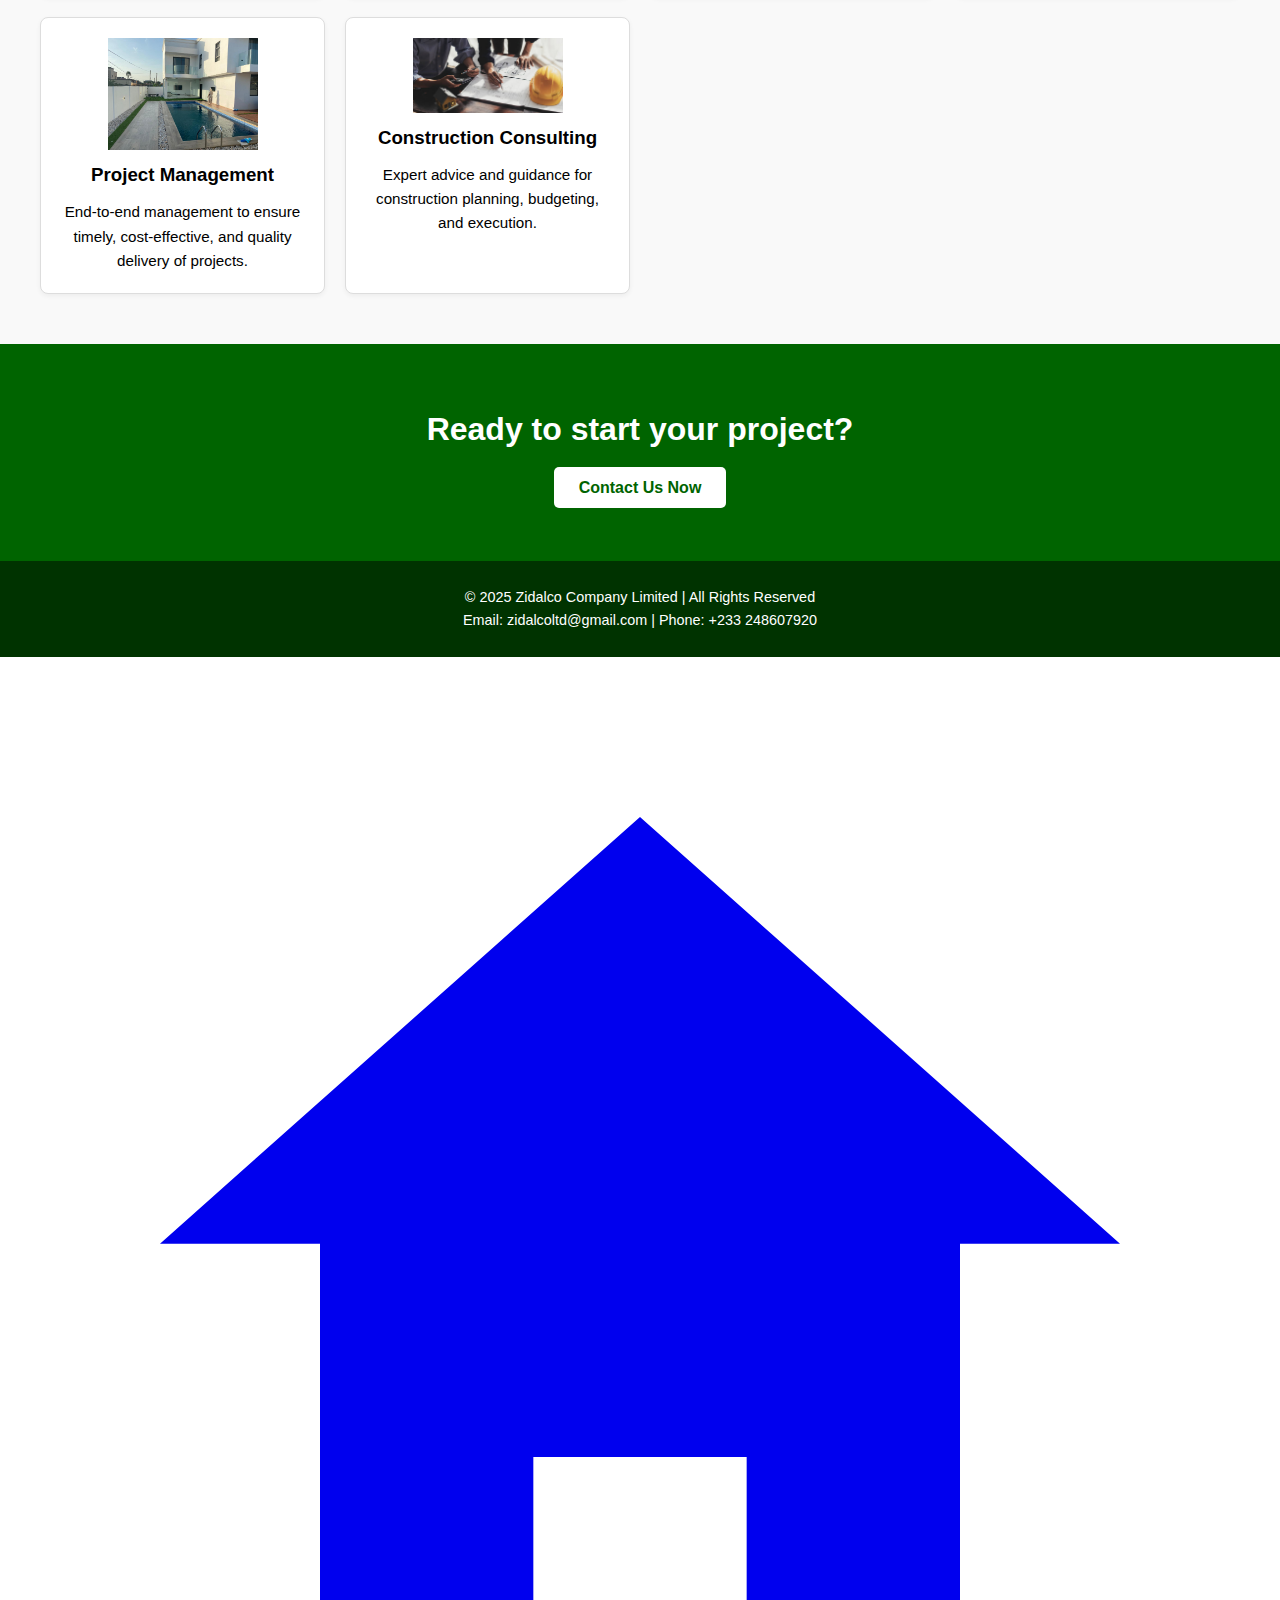
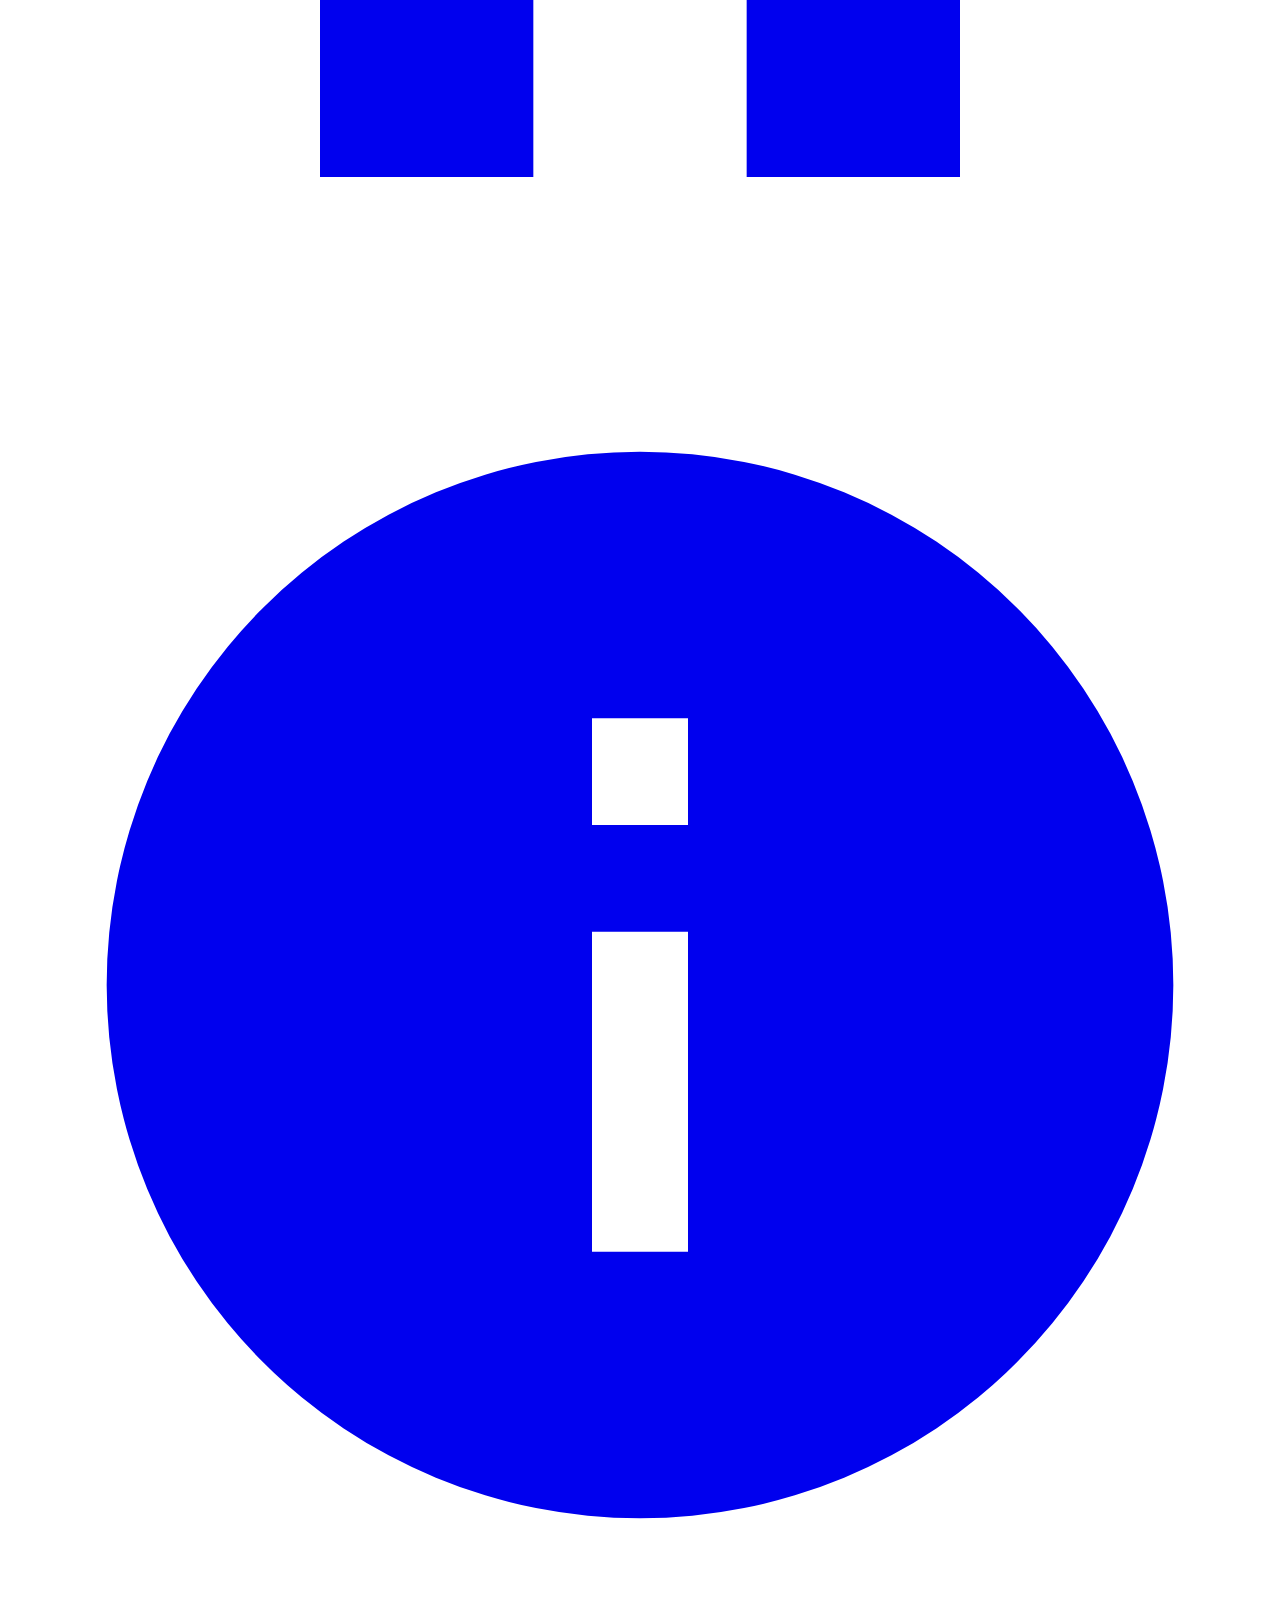
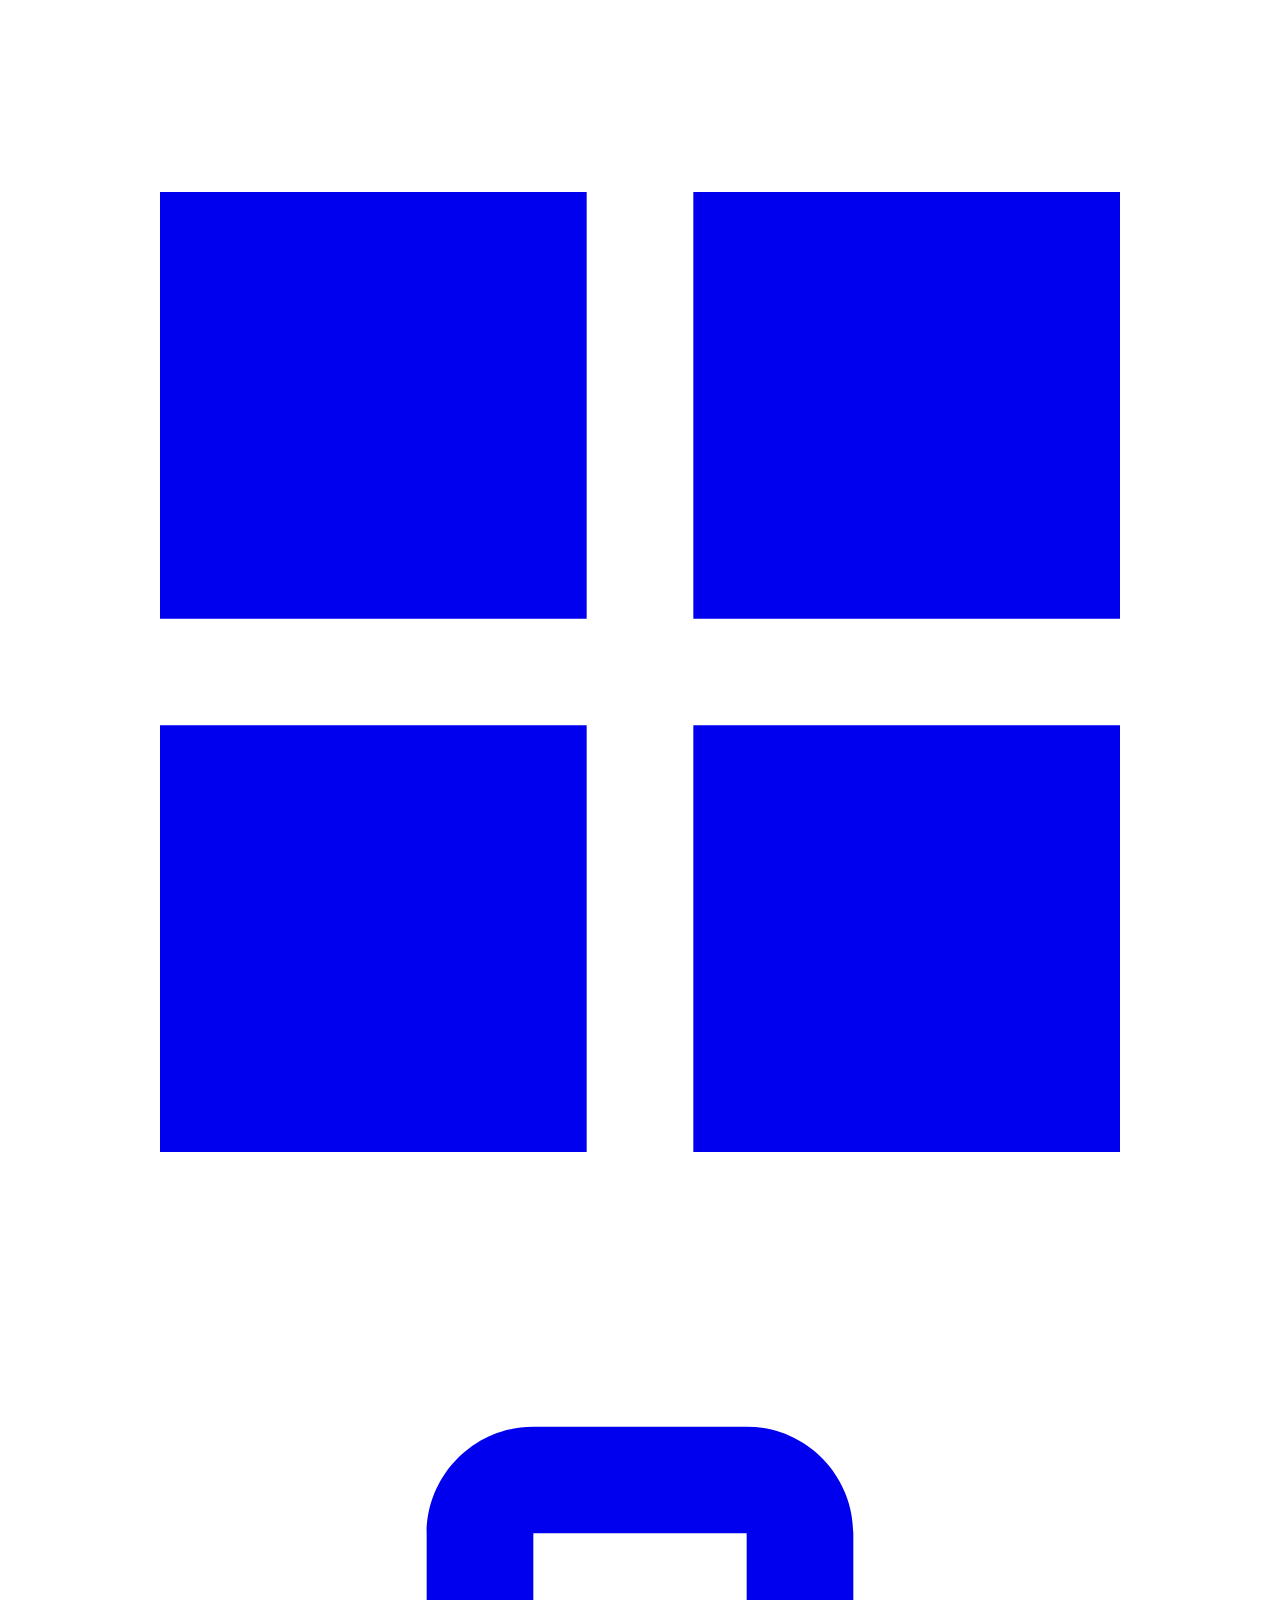
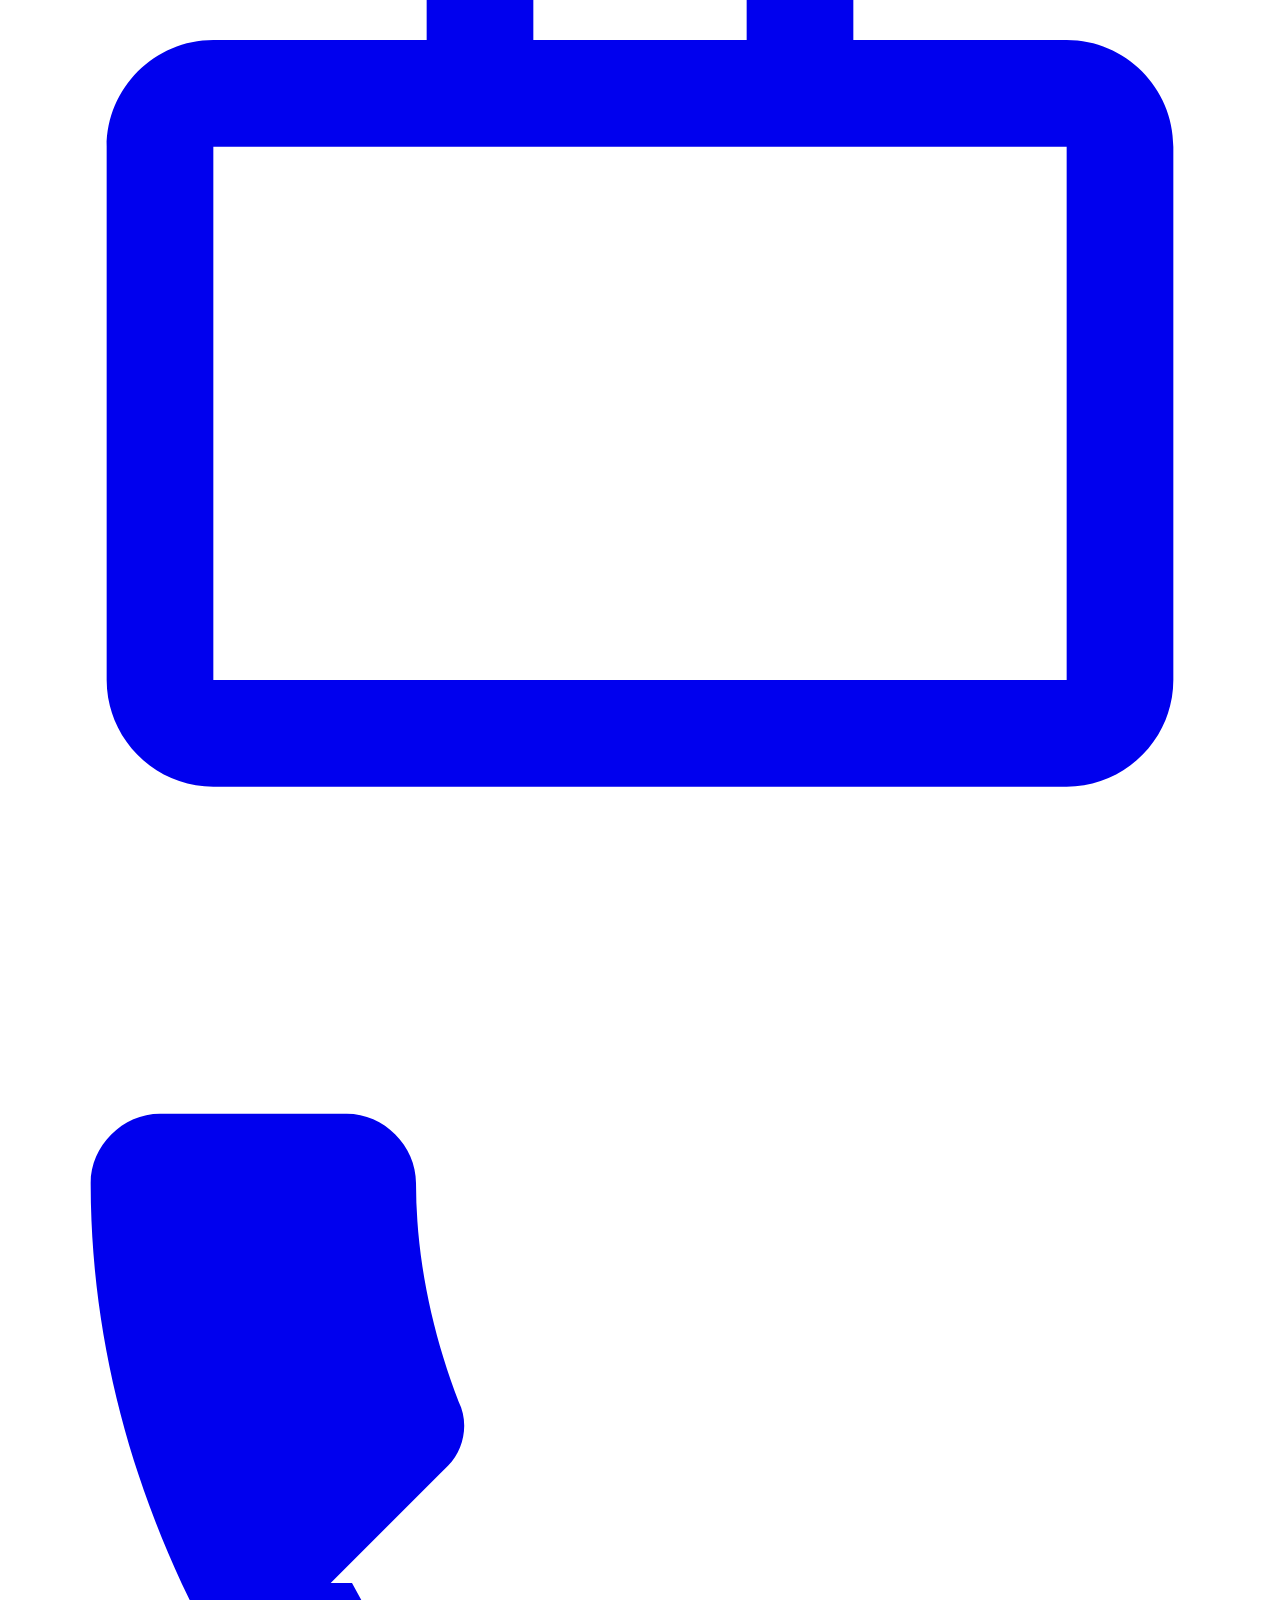
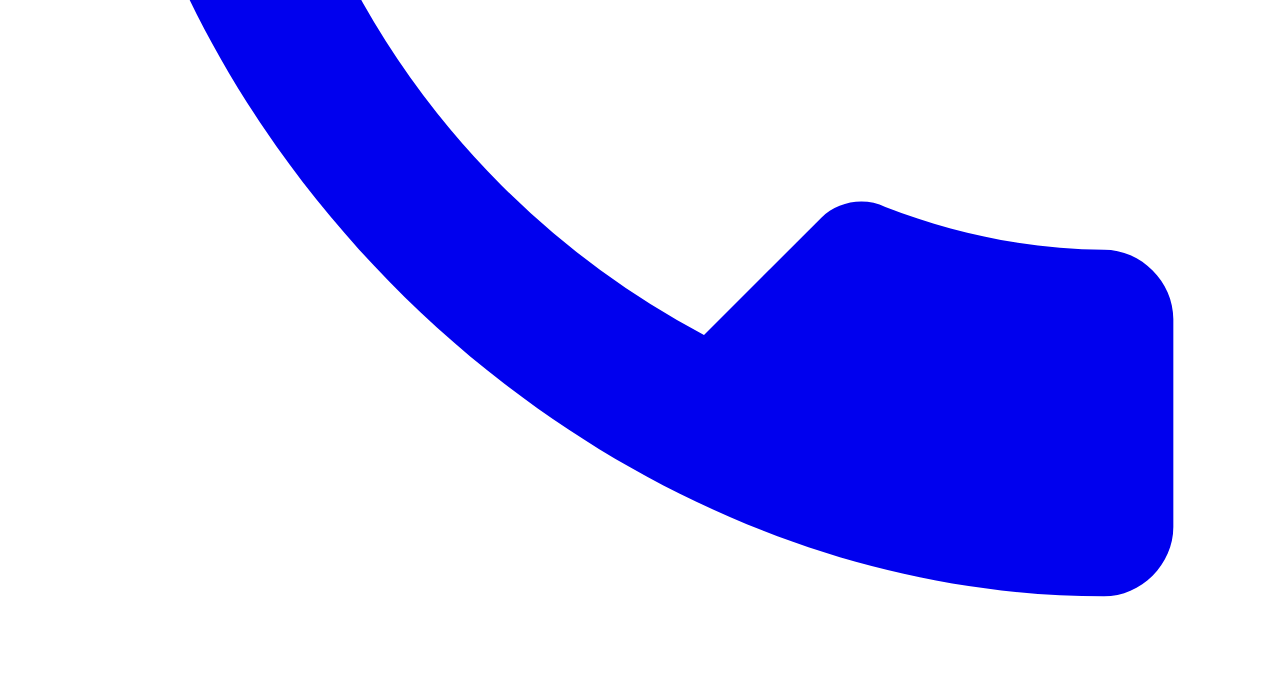
<file: services.html>
<!DOCTYPE html>
<html lang="en">
<head>
    <meta charset="UTF-8">
    <meta name="viewport" content="width=device-width, initial-scale=1.0">
    <title>Services - Zidalco Company Limited</title>
    <link rel="stylesheet" href="css/Style.css">
    <link rel="icon" type="image/png" href="Images/favicon.png">

    <!-- SEO Meta Tags -->
    <meta name="description" content="Explore Zidalco Company Limited's professional construction and engineering services in Ghana.">
    <meta name="keywords" content="Zidalco, Services, Construction, Engineering, Civil Works, Ghana">
    <meta name="author" content="Zidalco Company Limited">
</head>
<body>

   <!-- ✅ Header -->
   <header>
    <!-- ✅ Logo -->
    <div class="logo">
        <img src="Images/logo.jpg" alt="Zidalco Logo" class="logo-img">
        <span class="logo-text">Zidalco</span>
    </div>

    <!-- ✅ Desktop/Tablet Navigation -->
    <nav class="main-nav">
        <ul>
            <li><a href="index.html">Home</a></li>
            <li><a href="about.html">About Us</a></li>
            <li><a href="services.html">Services</a></li>
            <li><a href="portfolio.html">Portfolio</a></li>
            <li><a href="contact.html">Contact</a></li>
        </ul>
    </nav>

    <!-- ✅ Hamburger Icon (Mobile) -->
    <div class="hamburger" id="hamburger">
        <span></span><span></span><span></span>
    </div>

    <!-- ✅ Mobile Dropdown Menu (Independent from main-nav) -->
    <nav id="dropdown-menu">
        <ul>
            <li><a href="index.html">Home</a></li>

            <li class="has-submenu">
                <a href="about.html">About Us</a>
                <ul class="submenu">
                    <li><a href="about.html#mission">Mission</a></li>
                    <li><a href="about.html#vision">Vision</a></li>
                </ul>
            </li>

            <li class="has-submenu">
                <a href="services.html">Services</a>
                <ul class="submenu">
                    <li><a href="building.html">Building Construction</a></li>
                    <li><a href="civil.html">Civil Engineering</a></li>
                    <li><a href="design.html">Architectural Design</a></li>
                    <li><a href="renovations.html">Renovations</a></li>
                    <li><a href="project.html">Project Management</a></li>
                    <li><a href="consulting.html">Consulting</a></li>
                </ul>
            </li>

            <li><a href="portfolio.html">Portfolio</a></li>
            <li><a href="contact.html">Contact</a></li>
        </ul>
    </nav>
</header>


   <!-- Services Hero -->
<section class="page-hero services-hero">
            <img src="Images/service1.png" alt="Services Background" class="hero-bg">
    <div class="hero-overlay">
        <h1>Our Services</h1>
        <p>Building Ghana’s future with innovation and excellence</p>
    </div>
</section>


    <!-- Services Grid -->
  <section class="services-page">
    <div class="container">
        <h2>What We Offer</h2>
        <div class="services-grid">

            <!-- Building Construction -->
            <div class="service-card">
                <a href="building.html">
<img src="Images/building1.png" alt="Building Construction">
                    <h3>Building Construction</h3>
                    <p>Residential, commercial, and industrial buildings with top-quality materials and standards.</p>
                </a>
            </div>

            <!-- Civil Engineering -->
            <div class="service-card">
                <a href="civil.html">
                <img src="Images/civil1.jpg" alt="Civil Engineering">
                    <h3>Civil Engineering</h3>
                    <p>Bridges, roads, and infrastructure projects that connect and strengthen communities.</p>
                </a>
            </div>

            <!-- Architectural Design -->
            <div class="service-card">
                <a href="design.html">
                <img src="Images/design1.jpg" alt="Architectural Design">
                    <h3>Architectural Design</h3>
                    <p>Creative and functional designs tailored to meet client needs with sustainable solutions.</p>
                </a>
            </div>

            <!-- Renovations -->
            <div class="service-card">
                <a href="renovations.html">
                <img src="Images/renovation.jpg" alt="Renovations">
                    <h3>Renovations</h3>
                    <p>Transform existing structures with modern updates and structural improvements.</p>
                </a>
            </div>

            <!-- Project Management -->
            <div class="service-card">
                <a href="project.html">
                    <img src="Images/project1.jpg" alt="Project Management">
                    <h3>Project Management</h3>
                    <p>End-to-end management to ensure timely, cost-effective, and quality delivery of projects.</p>
                </a>
            </div>

            <!-- Consulting -->
            <div class="service-card">
                <a href="consulting.html">
                <img src="Images/consulting1.jpg" alt="Consulting">
                    <h3>Construction Consulting</h3>
                    <p>Expert advice and guidance for construction planning, budgeting, and execution.</p>
                </a>
            </div>

        </div>
    </div>
</section>


    <!-- CTA -->
    <section class="contact-cta">
        <h2>Ready to start your project?</h2>
        <a href="contact.html" class="btn">Contact Us Now</a>
    </section>

    <!-- Footer -->
    <!-- ✅ Footer -->
   <footer>
  <p>&copy; 2025 Zidalco Company Limited | All Rights Reserved</p>
  <p>Email: zidalcoltd@gmail.com | Phone: +233 248607920</p>
</footer>

<!-- Bottom Navigation -->
<div class="app-bottom-nav">
  <a href="index.html" class="tab-link">
    <svg xmlns="http://www.w3.org/2000/svg" viewBox="0 0 24 24">
      <path fill="currentColor" d="M12 3l9 8h-3v10h-4v-6H10v6H6V11H3z"/>
    </svg>
  </a>

  <a href="about.html" class="tab-link">
    <svg xmlns="http://www.w3.org/2000/svg" viewBox="0 0 24 24">
      <path fill="currentColor" d="M12 2a10 10 0 100 20 10 10 0 000-20zm.9 15h-1.8v-6h1.8v6zm0-8h-1.8V7h1.8v2z"/>
    </svg>
  </a>

  <a href="services.html" class="tab-link">
    <svg xmlns="http://www.w3.org/2000/svg" viewBox="0 0 24 24">
      <path fill="currentColor" d="M3 3h8v8H3zm10 0h8v8h-8zM3 13h8v8H3zm10 0h8v8h-8z"/>
    </svg>
  </a>

  <a href="portfolio.html" class="tab-link">
    <svg xmlns="http://www.w3.org/2000/svg" viewBox="0 0 24 24">
      <path fill="currentColor" d="M20 6h-4V4c0-1.1-.9-2-2-2h-4c-1.1 0-2 .9-2 2v2H4c-1.1 0-2 .9-2 2v10c0 1.1.9 2 2 2h16c1.1 0 2-.9 2-2V8c0-1.1-.9-2-2-2zm-10-2h4v2h-4V4zm10 14H4V8h16v10z"/>
    </svg>
  </a>

  <a href="contact.html" class="tab-link">
    <svg xmlns="http://www.w3.org/2000/svg" viewBox="0 0 24 24">
      <path fill="currentColor" d="M6.6 10.8a15.9 15.9 0 006.6 6.6l2.2-2.2c.3-.3.8-.4 1.2-.2 1.3.5 2.7.8 4.1.8.7 0 1.3.6 1.3 1.3V21c0 .7-.6 1.3-1.3 1.3C10.7 22.3 1.7 13.3 1.7 3.3 1.7 2.6 2.3 2 3 2h3.5c.7 0 1.3.6 1.3 1.3 0 1.4.3 2.8.8 4.1.2.4.1.9-.2 1.2l-2.2 2.2z"/>
    </svg>
  </a>
</div>


    <script src="assets/js/script.js"></script>
<script>
document.addEventListener("DOMContentLoaded", () => {
    const hamburger = document.getElementById("hamburger");
    const dropdownMenu = document.getElementById("dropdown-menu");

    hamburger.addEventListener("click", () => {
        dropdownMenu.style.display = dropdownMenu.style.display === "block" ? "none" : "block";
    });

    document.addEventListener("click", (e) => {
        if (!hamburger.contains(e.target) && !dropdownMenu.contains(e.target)) {
            dropdownMenu.style.display = "none";
        }
    });
});
</script>
    <script>
document.addEventListener("DOMContentLoaded", () => {
    fetch("load_services.php")
        .then(response => response.json())
        .then(data => {
            const container = document.querySelector(".services-grid");
            data.forEach(service => {
                const card = document.createElement("div");
                card.className = "service-card";
                card.innerHTML = `
                    <img src="${service.image_url || 'Images/default.jpg'}" alt="${service.title}">
                    <h3>${service.title}</h3>
                    <p>${service.description}</p>
                `;
                container.appendChild(card);
            });
        });
});
</script>
</body>
</html>
</file>
<file: css/Style.css>
* {
    margin: 0;
    padding: 0;
    box-sizing: border-box;
    font-family: 'Poppins', sans-serif;
}

body {
    color: #222;
    background-color: #fff;
    line-height: 1.6;
}

/* HEADER */
header {
    background: #006400;
    color: #fff;
    padding: 15px 5%;
    display: flex;
    justify-content: space-between;
    align-items: center;
    position: sticky;
    top: 0;
    z-index: 1000;
}

header .logo {
    font-size: 1.8rem;
    font-weight: 700;
}

nav {
    position: relative;
}

nav ul {
    list-style: none;
    display: flex;
    gap: 25px;
}

nav a {
    color: #fff;
    text-decoration: none;
    font-weight: 600;
    transition: color 0.3s ease;
}

nav a:hover {
    color: #90EE90;
}

/* HERO SECTION */
.hero {
    background: url('../Images/hero.jpg') center/cover no-repeat;
    color: white;
    text-align: center;
    padding: 120px 20px;
    display: flex;
    justify-content: center;
    align-items: center;
    flex-direction: column;
}

.hero-content {
    max-width: 800px;
    background: rgba(0, 0, 0, 0.5);
    padding: 40px;
    border-radius: 10px;
}

.hero-content h1 {
    font-size: 3rem;
    margin-bottom: 15px;
}

.hero-content p {
    font-size: 1.2rem;
    margin-bottom: 20px;
}

.cta-buttons .btn {
    background: #fff;
    color: #006400;
    padding: 12px 25px;
    text-decoration: none;
    margin: 8px;
    border-radius: 5px;
    font-weight: bold;
    display: inline-block;
    transition: background 0.3s ease, color 0.3s ease;
}

.cta-buttons .btn:hover {
    background: #006400;
    color: #fff;
    border: 1px solid #fff;
}

/* ABOUT PREVIEW */
.about-preview {
    padding: 60px 5%;
    text-align: center;
    background: #f9f9f9;
}

.about-preview h2 {
    font-size: 2rem;
    margin-bottom: 15px;
}

.about-preview p {
    max-width: 800px;
    margin: 0 auto 20px auto;
    color: #555;
}

.about-preview .btn {
    background: #006400;
    color: #fff;
    padding: 10px 20px;
    border-radius: 5px;
    text-decoration: none;
    font-weight: 600;
}

.about-preview .btn:hover {
    background: #004d00;
}

/* SERVICES */
.services {
    padding: 60px 5%;
    text-align: center;
}

.services h2 {
    font-size: 2rem;
    margin-bottom: 30px;
}

.service-cards {
    display: flex;
    flex-wrap: wrap;
    justify-content: center;
    gap: 20px;
}

.services .card {
    background: #fff;
    border: 1px solid #e5e5e5;
    padding: 25px;
    border-radius: 8px;
    width: 250px;
    box-shadow: 0 2px 5px rgba(0,0,0,0.05);
    transition: transform 0.3s ease, box-shadow 0.3s ease;
}

.services .card h3 {
    color: #006400;
    margin-bottom: 10px;
}

.services .card:hover {
    transform: translateY(-6px);
    box-shadow: 0 5px 15px rgba(0,0,0,0.1);
}

/* CONTACT CTA */
.contact-cta {
    background: #006400;
    color: #fff;
    text-align: center;
    padding: 60px 20px;
}

.contact-cta h2 {
    font-size: 2rem;
    margin-bottom: 20px;
}

.contact-cta .btn {
    background: #fff;
    color: #006400;
    padding: 12px 25px;
    border-radius: 5px;
    text-decoration: none;
    font-weight: bold;
}

.contact-cta .btn:hover {
    background: #004d00;
    color: #fff;
}

/* FOOTER */
footer {
    background: #003300;
    color: #fff;
    text-align: center;
    padding: 25px 10px;
    font-size: 0.9rem;
}

/* HAMBURGER ICON */
.hamburger {
    display: none;
    flex-direction: column;
    justify-content: space-between;
    width: 25px;
    height: 20px;
    cursor: pointer;
}

.hamburger span {
    display: block;
    height: 3px;
    background: #fff;
    border-radius: 3px;
    transition: all 0.3s ease;
}

/* HAMBURGER ACTIVE ANIMATION */
.hamburger.open span:nth-child(1) {
    transform: rotate(45deg) translateY(8px);
}
.hamburger.open span:nth-child(2) {
    opacity: 0;
}
.hamburger.open span:nth-child(3) {
    transform: rotate(-45deg) translateY(-8px);
}

/* RESPONSIVE DESIGN */
@media (max-width: 768px) {
    nav ul {
        position: absolute;
        top: 60px;
        right: 0;
        background: #006400;
        flex-direction: column;
        width: 200px;
        padding: 15px;
        display: none;
        border-radius: 0 0 8px 8px;
    }

    nav ul li {
        margin: 10px 0;
    }

    nav ul.active {
        display: flex;
    }

    .hamburger {
        display: flex;
    }

    .hero-content h1 {
        font-size: 2rem;
    }

    .service-cards {
        flex-direction: column;
        align-items: center;
    }

    .services .card {
        width: 90%;
    }
}
@media (max-width: 768px) {
    nav ul {
        position: absolute;
        top: 60px;
        right: 0;
        background: #006400;
        flex-direction: column;
        width: 220px;
        padding: 0;
        border-radius: 0 0 8px 8px;
        max-height: 0;
        overflow: hidden;
        transition: max-height 0.4s ease-in-out;
    }

    nav ul li {
        margin: 12px 0;
        padding: 10px 15px;
    }

    nav ul.active {
        max-height: 300px; /* Adjust depending on menu size */
        padding: 15px;
    }
}

/* PAGE HERO (About Us) */
.page-hero {
    background: url('../Images/about1.jpg') center/cover no-repeat;
    color: #fff;
    text-align: center;
    padding: 120px 20px;
    position: relative;
}

.page-hero .hero-overlay {
    background: rgba(0,0,0,0.5);
    padding: 60px 20px;
    border-radius: 10px;
    display: inline-block;
}

.page-hero h1 {
    font-size: 2.5rem;
    margin-bottom: 10px;
}

.page-hero p {
    font-size: 1.2rem;
}

/* ABOUT SECTION */
.about-section {
    padding: 60px 5%;
    text-align: center;
}

.about-section p {
    max-width: 900px;
    margin: 0 auto;
    color: #444;
}

/* MISSION & VISION */
.mission-vision {
    padding: 60px 5%;
    background: #f9f9f9;
    display: flex;
    justify-content: center;
    gap: 30px;
    flex-wrap: wrap;
}

.mv-card {
    background: #fff;
    border: 1px solid #eee;
    padding: 25px;
    border-radius: 8px;
    width: 300px;
    box-shadow: 0 2px 8px rgba(0,0,0,0.05);
    text-align: center;
}

.mv-card h3 {
    color: #006400;
    margin-bottom: 10px;
}

/* CORE VALUES */
.core-values {
    padding: 60px 5%;
    text-align: center;
}

.core-values ul {
    max-width: 900px;
    margin: 0 auto;
    text-align: left;
    list-style: none;
}

.core-values li {
    background: #f5f5f5;
    margin: 10px 0;
    padding: 12px;
    border-radius: 5px;
}

/* GOALS & SAFETY */
.goals, .safety {
    padding: 60px 5%;
    text-align: center;
    background: #f9f9f9;
}

.goals p, .safety p {
    max-width: 800px;
    margin: 0 auto;
    color: #444;
}

/* RESPONSIVE */
@media (max-width: 768px) {
    .mission-vision {
        flex-direction: column;
        align-items: center;
    }

    .mv-card {
        width: 90%;
    }

    .core-values ul {
        padding: 0 10px;
    }
}
/* PORTFOLIO PAGE */
.portfolio {
    padding: 60px 5%;
    text-align: center;
}

.portfolio h2 {
    font-size: 2rem;
    margin-bottom: 30px;
}

.portfolio-grid {
    display: grid;
    grid-template-columns: repeat(auto-fit, minmax(280px, 1fr));
    gap: 20px;
    margin-top: 20px;
}

.portfolio-item {
    position: relative;
    overflow: hidden;
    border-radius: 8px;
    box-shadow: 0 2px 8px rgba(0,0,0,0.1);
    transition: transform 0.3s ease;
    background: #fff;
}

.portfolio-item img {
    width: 100%;
    height: auto;
    display: block;
    transition: transform 0.4s ease;
}

.portfolio-item:hover img {
    transform: scale(1.05);
}

.portfolio-info {
    padding: 15px;
    text-align: left;
}

.portfolio-info h3 {
    color: #006400;
    margin-bottom: 8px;
}

.portfolio-info p {
    color: #444;
    font-size: 0.95rem;
}

/* HERO IMAGE FOR PORTFOLIO */
.portfolio-hero {
    background: url('../Images/portfolio1.jpg') center/cover no-repeat;
}

/* RESPONSIVE */
@media (max-width: 768px) {
    .portfolio-info {
        text-align: center;
    }
}
/* FILTER BUTTONS */
.filter-buttons {
    margin: 20px 0 30px;
    text-align: center;
}

.filter-btn {
    background: #fff;
    border: 2px solid #006400;
    color: #006400;
    padding: 8px 18px;
    margin: 5px;
    border-radius: 5px;
    cursor: pointer;
    font-weight: 600;
    transition: all 0.3s ease;
}

.filter-btn:hover, .filter-btn.active {
    background: #006400;
    color: #fff;
}
/* CONTACT PAGE */
.contact-section {
    padding: 60px 5%;
}

.contact-grid {
    display: grid;
    grid-template-columns: repeat(auto-fit, minmax(300px, 1fr));
    gap: 40px;
    align-items: start;
}

.contact-form h2,
.contact-info h2 {
    color: #006400;
    margin-bottom: 15px;
}

.contact-form form {
    display: flex;
    flex-direction: column;
    gap: 15px;
}

.contact-form input,
.contact-form textarea {
    padding: 12px;
    border: 1px solid #ccc;
    border-radius: 5px;
    outline: none;
    font-size: 1rem;
    transition: border 0.3s ease;
}

.contact-form input:focus,
.contact-form textarea:focus {
    border-color: #006400;
}

.contact-form .btn {
    background: #006400;
    color: #fff;
    padding: 12px;
    border: none;
    cursor: pointer;
    font-weight: bold;
    border-radius: 5px;
    transition: background 0.3s ease;
}

.contact-form .btn:hover {
    background: #004d00;
}

/* CONTACT INFO */
.contact-info p {
    margin-bottom: 10px;
    color: #333;
}

.whatsapp-btn {
    display: inline-block;
    margin-top: 15px;
    background: #25D366;
    color: #fff;
    padding: 10px 18px;
    border-radius: 5px;
    text-decoration: none;
    font-weight: bold;
}

.whatsapp-btn:hover {
    background: #1da851;
}

/* GOOGLE MAP */
.map iframe {
    width: 100%;
    height: 400px;
    border: none;
    margin-top: 20px;
    border-radius: 8px;
}

/* HERO IMAGE FOR CONTACT */
.contact-hero {
    background: url('../Images/contact1.jpg') center/cover no-repeat;
}
/* THANK YOU PAGE */
.thankyou {
    padding: 100px 5%;
    text-align: center;
}

.thankyou h1 {
    font-size: 2.5rem;
    color: #006400;
    margin-bottom: 15px;
}

.thankyou p {
    font-size: 1.2rem;
    color: #333;
    margin-bottom: 20px;
}
/* Animation Base */
.fade-in {
    opacity: 0;
    transform: translateY(30px);
    transition: opacity 0.8s ease-out, transform 0.8s ease-out;
}

.fade-in.visible {
    opacity: 1;
    transform: translateY(0);
}
header.scrolled {
    box-shadow: 0 2px 8px rgba(0,0,0,0.1);
}
.portfolio-item {
    position: relative;
    overflow: hidden;
}

.portfolio-item::after {
    content: "";
    position: absolute;
    inset: 0;
    background: rgba(0,100,0,0.4);
    opacity: 0;
    transition: opacity 0.3s ease;
}

.portfolio-item:hover::after {
    opacity: 1;
}
/* Base Fade-In Animation */
.fade-in {
    opacity: 0;
    transform: translateY(30px);
    transition: opacity 0.8s ease-out, transform 0.8s ease-out;
}

.fade-in.visible {
    opacity: 1;
    transform: translateY(0);
}

/* Staggered Animation Delay */
.stagger {
    opacity: 0;
    transform: translateY(30px);
    transition: opacity 0.8s ease-out, transform 0.8s ease-out;
}

.stagger.visible {
    opacity: 1;
    transform: translateY(0);
}
img {
    max-width: 100%;
    height: auto;
}
.btn {
    padding: 12px 25px;
    font-size: 1rem;
}
/* SERVICES PAGE */
.services-page {
    padding: 60px 5%;
    text-align: center;
}

.services-page h2 {
    font-size: 2rem;
    margin-bottom: 30px;
}

.services-grid {
    display: grid;
    grid-template-columns: repeat(auto-fit, minmax(250px, 1fr));
    gap: 25px;
    margin-top: 20px;
}

.service-card {
    background: #fff;
    border: 1px solid #e5e5e5;
    padding: 25px;
    border-radius: 8px;
    box-shadow: 0 2px 5px rgba(0,0,0,0.05);
    transition: transform 0.3s ease, box-shadow 0.3s ease;
    text-align: center;
}

.service-card img {
    width: 60px;
    margin-bottom: 15px;
}

.service-card h3 {
    color: #006400;
    margin-bottom: 10px;
}

.service-card p {
    font-size: 0.95rem;
    color: #444;
}

.service-card:hover {
    transform: translateY(-6px);
    box-shadow: 0 6px 15px rgba(0,0,0,0.1);
}

/* HERO IMAGE FOR SERVICES */
.services-hero {
    background: url('../Images/service1.png') center/cover no-repeat;
    color: #fff;
    text-align: center;
    padding: 120px 20px;
    position: relative;
}

.services-hero .hero-overlay {
    background: rgba(0,0,0,0.5);
    padding: 60px 20px;
    border-radius: 10px;
    display: inline-block;
}
/* STAGGER ANIMATION */
.stagger {
    opacity: 0;
    transform: translateY(30px);
    transition: opacity 0.8s ease-out, transform 0.8s ease-out;
}

.stagger.visible {
    opacity: 1;
    transform: translateY(0);
}
.service-details {
    padding: 60px 5%;
    max-width: 900px;
    margin: auto;
    text-align: center;
}

.service-details h2 {
    color: #006400;
    margin-bottom: 15px;
}

.service-details ul {
    list-style: disc;
    text-align: left;
    margin: 20px auto;
    max-width: 500px;
}

.service-details ul li {
    margin-bottom: 8px;
}
/* TESTIMONIALS */
.testimonials {
    background: #f9f9f9;
    padding: 60px 5%;
    text-align: center;
}

.testimonials h2 {
    font-size: 2rem;
    margin-bottom: 30px;
}

.testimonials-grid {
    display: grid;
    grid-template-columns: repeat(auto-fit, minmax(280px, 1fr));
    gap: 25px;
    margin-top: 20px;
}

.testimonial-card {
    background: #fff;
    padding: 20px;
    border-radius: 8px;
    box-shadow: 0 2px 8px rgba(0,0,0,0.05);
    font-style: italic;
    position: relative;
}

.testimonial-card p {
    margin-bottom: 20px;
}

.client-info {
    display: flex;
    align-items: center;
    gap: 10px;
}

.client-info img {
    width: 50px;
    height: 50px;
    border-radius: 50%;
    object-fit: cover;
}

.client-info h4 {
    margin: 0;
    color: #006400;
}

.client-info span {
    font-size: 0.85rem;
    color: #666;
}
/* ===== CUSTOMER FEEDBACK SECTION ===== */
.feedback {
    background: #f9f9f9;
    padding: 60px 5%;
}

.feedback h2 {
    text-align: center;
    font-size: 2rem;
    margin-bottom: 25px;
    color: #006400;
}

/* Feedback Form */
#feedbackForm {
    max-width: 600px;
    margin: 0 auto 40px auto;
    display: flex;
    flex-direction: column;
    gap: 15px;
}

#feedbackForm input,
#feedbackForm textarea {
    width: 100%;
    padding: 12px;
    border: 1px solid #ccc;
    border-radius: 5px;
    font-size: 1rem;
}

#feedbackForm textarea {
    resize: vertical;
}

#feedbackForm button {
    background: #006400;
    color: #fff;
    padding: 12px;
    font-size: 1rem;
    font-weight: bold;
    border: none;
    border-radius: 5px;
    cursor: pointer;
    transition: background 0.3s ease;
}

#feedbackForm button:hover {
    background: #004d00;
}

/* Comments List */
.comments-list {
    max-width: 800px;
    margin: auto;
    display: flex;
    flex-direction: column;
    gap: 20px;
}

.comment {
    background: #fff;
    padding: 15px;
    border-radius: 8px;
    box-shadow: 0 2px 8px rgba(0,0,0,0.05);
    border-left: 5px solid #006400;
}

.comment h4 {
    margin: 0 0 8px 0;
    color: #006400;
}

.comment p {
    margin: 0 0 8px 0;
    color: #333;
    line-height: 1.5;
}

.comment span {
    font-size: 0.85rem;
    color: #777;
}
/* Fade-in effect for comments */
.comment {
    opacity: 0;
    transform: translateY(10px);
    transition: opacity 0.5s ease, transform 0.5s ease;
}

.comment.visible {
    opacity: 1;
    transform: translateY(0);
}
/* ===== FEEDBACK NOTIFICATION ===== */
.notification {
    position: fixed;
    bottom: 20px;
    right: 20px;
    background: #006400;
    color: #fff;
    padding: 12px 18px;
    border-radius: 5px;
    font-size: 0.95rem;
    opacity: 0;
    transform: translateY(20px);
    transition: opacity 0.4s ease, transform 0.4s ease;
    z-index: 9999;
    pointer-events: none;
}

.notification.show {
    opacity: 1;
    transform: translateY(0);
}
/* ===== FEEDBACK NOTIFICATION ===== */
.notification {
    position: fixed;
    bottom: 20px;
    right: 20px;
    background: #006400; /* default green */
    color: #fff;
    padding: 12px 18px;
    border-radius: 5px;
    font-size: 0.95rem;
    opacity: 0;
    transform: translateY(20px);
    transition: opacity 0.4s ease, transform 0.4s ease;
    z-index: 9999;
    pointer-events: none;
}

.notification.show {
    opacity: 1;
    transform: translateY(0);
}

.notification.error {
    background: #b30000; /* red for errors */
}
/* Character Counter */
.char-counter {
    font-size: 0.85rem;
    color: #666;
    text-align: right;
    margin-top: -8px;
    margin-bottom: 10px;
}
.char-counter.warning {
    color: #b30000; /* red warning color */
    font-weight: bold;
}
/* Hero Section */
.hero {
  position: relative;
  height: 100vh;
  width: 100%;
  display: flex;
  justify-content: center;
  align-items: center;
  overflow: hidden;
}

.hero-bg {
  position: absolute;
  top: 0; left: 0;
  width: 100%;
  height: 100%;
  object-fit: cover; /* Makes the image fill the section */
  z-index: 0;
}

.hero-overlay {
  position: absolute;
  top: 0; left: 0;
  width: 100%; height: 100%;
  background-color: rgba(0, 0, 0, 0.4); /* Dark overlay */
  display: flex;
  justify-content: center;
  align-items: center;
  z-index: 1;
}

.hero-content {
  color: #fff;
  text-align: center;
  z-index: 2;
  padding: 20px;
}

.hero h1 {
  font-size: 3rem;
  margin-bottom: 10px;
}

.hero p {
  font-size: 1.3rem;
  margin-bottom: 20px;
}

.cta-buttons {
  display: flex;
  gap: 15px;
  justify-content: center;
}

.btn {
  padding: 10px 20px;
  background: #ff6600;
  color: white;
  text-decoration: none;
  border-radius: 5px;
  font-weight: bold;
  transition: background 0.3s;
}

.btn:hover {
  background: #e65500;
}



/* Animations */
@keyframes fadeDown {
    from {opacity:0; transform: translateY(-20px);}
    to {opacity:1; transform: translateY(0);}
}
@keyframes fadeUp {
    from {opacity:0; transform: translateY(20px);}
    to {opacity:1; transform: translateY(0);}
}
@keyframes fadeIn {
    from {opacity:0;}
    to {opacity:1;}
}
.about-preview {
    padding: 60px 5%;
    text-align: center;
}

.about-preview .about-img {
    max-width: 100%;
    border-radius: 8px;
    margin-bottom: 20px;
    box-shadow: 0 4px 12px rgba(0,0,0,0.1);
}
/* ===== About Us Section (Home) ===== */
.about-home {
    padding: 60px 5%;
    background: #fff;
    text-align: center;
}

.about-home h2 {
    font-size: 2rem;
    color: var(--primary-color);
    margin-bottom: 20px;
}

.about-home .intro {
    max-width: 800px;
    margin: 0 auto 30px auto;
    font-size: 1rem;
    color: #333;
    line-height: 1.6;
}

.about-grid {
    display: grid;
    grid-template-columns: repeat(auto-fit, minmax(250px, 1fr));
    gap: 20px;
    margin-bottom: 20px;
}

.about-card {
    background: #f9f9f9;
    padding: 20px;
    border-radius: 8px;
    box-shadow: var(--shadow);
    text-align: left;
}

.about-card h3 {
    color: var(--primary-color);
    margin-bottom: 10px;
}

.about-card p, .about-card ul {
    font-size: 0.95rem;
    color: #333;
    line-height: 1.5;
}

.about-card ul {
    padding-left: 18px;
}
/* ===== Why Choose Us Section ===== */
.why-choose-us {
    padding: 60px 5%;
    background: #fff;
    text-align: center;
}

.why-choose-us h2 {
    font-size: 2rem;
    color: var(--primary-color);
    margin-bottom: 10px;
}

.why-choose-us .intro {
    max-width: 800px;
    margin: 0 auto 30px auto;
    color: #333;
    font-size: 1rem;
    line-height: 1.6;
}

.choose-grid {
    display: grid;
    grid-template-columns: repeat(auto-fit, minmax(220px, 1fr));
    gap: 20px;
}

.choose-card {
    background: #f9f9f9;
    padding: 20px;
    border-radius: 8px;
    box-shadow: var(--shadow);
    transition: transform 0.3s ease, box-shadow 0.3s ease;
}

.choose-card img {
    width: 50px;
    height: 50px;
    margin-bottom: 15px;
}

.choose-card h3 {
    color: var(--primary-color);
    margin-bottom: 10px;
}

.choose-card p {
    font-size: 0.95rem;
    color: #333;
    line-height: 1.5;
}

.choose-card:hover {
    transform: translateY(-5px);
    box-shadow: 0 4px 12px rgba(0,0,0,0.15);
}

.project-slideshow {
  position: relative;
  width: 100%;
  height: 200px; /* Adjust height */
  overflow: hidden;
  border-radius: 10px;
}

.project-slideshow {
  position: relative;
  width: 100%;
  height: 200px; /* Adjust as needed */
  overflow: hidden;
  border-radius: 10px;
}

.project-slideshow img {
  position: absolute;
  top: 0; left: 0;
  width: 100%;
  height: 100%;
  object-fit: cover;
  opacity: 0;
  transition: opacity 1s ease-in-out;
}

.project-slideshow img.active {
  opacity: 1;
}

/* Applies to both project and support slideshows */
.project-slideshow,
.support-slideshow {
  position: relative;
  width: 100%;
  height: 150px; /* 🔥 Reduce height to keep cards compact */
  overflow: hidden;
  border-radius: 8px;
}

.project-slideshow img,
.support-slideshow img {
  position: absolute;
  top: 0; left: 0;
  width: 100%;
  height: 100%;
  object-fit: cover; /* 🔥 Keeps image proportion while filling the box */
  opacity: 0;
  transition: opacity 1s ease-in-out;
}

.project-slideshow img.active,
.support-slideshow img.active {
  opacity: 1;
}
.comments-list {
    margin-top: 20px;
    border-top: 1px solid #ddd;
    padding-top: 10px;
}
.comment-item {
    background: #f9f9f9;
    padding: 10px;
    margin-bottom: 8px;
    border-radius: 5px;
}
.comment-item strong { color: #006400; }
.comment-item p { margin: 5px 0 0; }

.animated-gallery {
    width: 100%;
    height: 300px;
    position: relative;
    overflow: hidden;
    margin: 40px 0; /* 🔥 Creates space between sections */
    border-radius: 10px;
    box-shadow: 0 4px 12px rgba(0,0,0,0.1);
}

.gallery-container img {
    position: absolute;
    top: 0; left: 0;
    width: 100%;
    height: 100%;
    object-fit: cover;
    opacity: 0;
    transition: opacity 1.2s ease-in-out;
}

.gallery-container img.active {
    opacity: 1;
}
.animated-gallery {
    width: 100%;
    height: 500px; /* 🔥 Increase height for full visibility */
    position: relative;
    overflow: hidden;
    margin: 40px 0;
    border-radius: 10px;
    box-shadow: 0 4px 12px rgba(0,0,0,0.1);
}

.gallery-container img,
.gallery-container video {
    position: absolute;
    top: 0;
    left: 0;
    width: 100%;
    height: 100%;
    object-fit: cover; /* 🔥 Makes sure it fills without distortion */
    opacity: 0;
    transition: opacity 1.2s ease-in-out;
}

.gallery-container  img.active,
.gallery-container video.active {
    opacity: 1;
}
.logo {
    display: flex;
    align-items: center;
    gap: 10px; /* space between logo and text */
    font-size: 1.8rem;
    font-weight: bold;
    color: #006400;
}

.logo-img {
    height: 40px;
    width: auto;
}
.logo-text {
    font-size: 1.8rem !important;
    font-weight: bold !important;
    color: #fff !important;   /* ✅ White text */
    display: inline-block !important;
    position: relative;
    z-index: 1000;
}

.experience-slideshow {
    position: relative;
    width: 100%;
    height: 150px; /* same as projects */
    overflow: hidden;
    border-radius: 8px;
    margin-bottom: 10px;
}

.experience-slideshow img {
    position: absolute;
    top: 0;
    left: 0;
    width: 100%;
    height: 100%;
    object-fit: cover;
    opacity: 0;
    transition: opacity 1s ease-in-out;
}

.experience-slideshow img.active {
    opacity: 1;
}
.experience-slideshow {
    position: relative;
    width: 100%;
    height: 150px; /* matches project slideshow height */
    overflow: hidden;
    border-radius: 8px;
    margin-bottom: 10px;
}

.experience-slideshow img {
    width: 100%;
    height: 100%;
    object-fit: cover;
    display: block;
    border-radius: 8px;
}
.quality-slideshow {
    position: relative;
    width: 100%;
    height: 150px; /* matches other cards */
    overflow: hidden;
    border-radius: 8px;
    margin-bottom: 10px;
}

.quality-slideshow img {
    position: absolute;
    top: 0;
    left: 0;
    width: 100%;
    height: 100%;
    object-fit: cover;
    opacity: 0;
    transition: opacity 1s ease-in-out;
    border-radius: 8px;
}

.quality-slideshow img.active {
    opacity: 1;
}
.mission-vision .container {
    display: flex;
    flex-wrap: wrap;
    gap: 20px;
    justify-content: center;
    padding: 40px 5%;
}

.mission-vision .mv-card {
    flex: 1 1 300px;
    max-width: 450px;
}

.mission-vision .choose-card {
    background: #fff;
    padding: 20px;
    border-radius: 8px;
    box-shadow: 0 2px 8px rgba(0, 0, 0, 0.1);
    text-align: center;
}

.mission-vision h3 {
    color: #006400;
    margin-bottom: 10px;
}

.mission-vision p {
    font-size: 0.95rem;
    color: #333;
    line-height: 1.6;
}
.about-title {
    text-align: center;
    padding: 25px 10px;
    background: #f9f9f9;
}

.about-title p {
    font-size: 1.3rem;
    font-weight: 600;
    color: #006400; /* ✅ Green */
    margin: 0;
}
.hero-content h1, .hero-content p {
    transition: opacity 0.8s ease-in-out;
    opacity: 1;
}

.fade-out {
    opacity: 0;
}
.services-page {
    background: #f9f9f9;
    padding: 60px 0;
    position: relative;
    z-index: 10;
}

.services-page .container {
    max-width: 1200px;
    margin: auto;
    color: #000;
}

.services-page h2 {
    text-align: center;
    font-size: 2rem;
    color: #006400;
    margin-bottom: 30px;
}

.services-grid {
    display: grid;
    grid-template-columns: repeat(auto-fit, minmax(280px, 1fr));
    gap: 20px;
}

.service-card {
    background: #fff;
    border: 1px solid #ddd;
    padding: 20px;
    border-radius: 8px;
    text-align: center;
    transition: transform 0.3s ease, box-shadow 0.3s ease;
}

.service-card img {
    width: 80px;
    margin-bottom: 10px;
}

.service-card h3 {
    color: #006400;
    margin-bottom: 10px;
}

.service-card p {
    color: #333;
    font-size: 0.95rem;
}

.service-card:hover {
    transform: translateY(-5px);
    box-shadow: 0 4px 12px rgba(0,0,0,0.1);
}

.service-card a {
    text-decoration: none;
    color: inherit;
    display: block;
}
.service-card img {
    width: 150px;   /* or 200px for larger */
    height: auto;
    margin-bottom: 10px;
    display: block;
    margin-left: auto;
    margin-right: auto;
}
.portfolio-item {
    transition: all 0.3s ease;
}
/* 🔹 Hamburger Button */
.hamburger {
    cursor: pointer;
    display: flex;
    flex-direction: column;
    gap: 5px;
    margin-left: 15px;
    z-index: 2000;
}
.hamburger span {
    width: 30px;
    height: 3px;
    background: #fff;
}


/* 🔹 Hide main nav on small screens so hamburger + dropdown take over */
/* 🔹 Hide main nav on small screens so hamburger + dropdown take over */
@media (max-width:768px) {
    .main-nav { display:none; } /* Only hide header nav */
    #dropdown-menu li { display:block; } /* Keep dropdown visible */
}

    .hamburger {
        display: flex; /* Show hamburger on phones */
    }
}

/* 🔹 Base Dropdown Menu */
#dropdown-menu {
    position: absolute;
    top: 60px; /* adjust based on header height */
    right: 10px;
    background: #fff;
    border: 1px solid #ccc;
    padding: 10px;
    display: none;
    flex-direction: column;
    width: 250px;
    max-height: 300px;
    overflow-y: auto;
    z-index: 9999;
    border-radius: 8px;
}

/* 🔹 Show dropdown when active */
#dropdown-menu.active {
    display: flex !important; /* ✅ Ensure it appears when toggled */
}

/* 🔹 Make sure dropdown is fixed on tablets/phones so it doesn't move with content */
@media (max-width: 1200px) {
    #dropdown-menu {
        position: fixed;
        top: 60px;
        right: 10px;
    }
}

/* 🔹 Dropdown List */
#dropdown-menu ul {
    list-style: none;
    margin: 0;
    padding: 0;
    display: flex;
    flex-direction: column;
    width: 100%;
}

#dropdown-menu li {
    display: block;
    border-bottom: 1px solid #ccc;
}

#dropdown-menu a {
    display: block;
    padding: 12px 15px;
    text-decoration: none;
    color: #000;
    width: 100%;
    box-sizing: border-box;
}

#dropdown-menu a:hover {
    background: #006400;
    color: #fff;
}

/* 🔹 Submenu Styling */
.submenu {
    display: none;
    background: #f9f9f9;
    flex-direction: column;
}

.submenu li a {
    padding-left: 30px;
    font-size: 0.95rem;
    border-bottom: 1px solid #ddd;
}

/* 🔹 Submenu toggle via .open */
.has-submenu.open > .submenu {
    display: flex;
}

/* 🔹 Main dropdown links */
#dropdown-menu > ul > li > a {
    font-size: 1.1rem;
    font-weight: bold;
    color: #004d00;
    background: #e6ffe6;
}

/* 🔹 Submenu links */
.submenu a {
    font-size: 0.95rem;
    font-style: italic;
    color: #333;
    background: #f9f9f9;
}

/* 🔹 Hover states */
#dropdown-menu > ul > li > a:hover {
    background: #006400;
    color: #fff;
}

.submenu a:hover {
    background: #ddd;
    color: #006400;
}

}
/* 🔹 Force visibility to debug */
#dropdown-menu ul,
#dropdown-menu li,
#dropdown-menu a {
    visibility: visible !important;
    opacity: 1 !important;
    color: #000 !important;
}


.services-page {
    background: #f9f9f9;
    padding: 50px 0;
    color: #000;
}

.services-page h2, 
.services-page h3, 
.services-page p {
    color: #000;
}

.whatsapp-btn {
    background-color: #25D366; /* WhatsApp green */
    color: white;
    padding: 12px 20px;
    border-radius: 5px;
    text-decoration: none;
    font-weight: bold;
    display: inline-block;
    transition: background 0.3s ease;
}

.whatsapp-btn:hover {
    background-color: #1ebe5d;
}


  
/* 🔹 Styles only service page heroes */
.service-hero {
    position: relative;
    width: 100%;
    height: 300px; /* Adjust height */
    overflow: hidden;
}

.service-hero img.hero-bg {
    width: 100%;
    height: 100%;
    object-fit: cover;
}

.service-hero .hero-overlay {
    position: absolute;
    top: 0;
    left: 0;
    right: 0;
    bottom: 0;
    background: rgba(0,0,0,0.4);
    display: flex;
    flex-direction: column;
    justify-content: center;
    align-items: center;
    text-align: center;
    color: #fff;
    padding: 20px;
}

/* 🔹 Responsive tweak for phones */
@media (max-width: 600px) {
    .service-hero {
        height: 200px; /* Shorter hero on phones */
    }
    .service-hero .hero-overlay h1 {
        font-size: 1.5rem;
    }
    .service-hero .hero-overlay p {
        font-size: 1rem;
    }
}
body {
  font-family: Arial, sans-serif;
  margin: 0;
}
</file>
